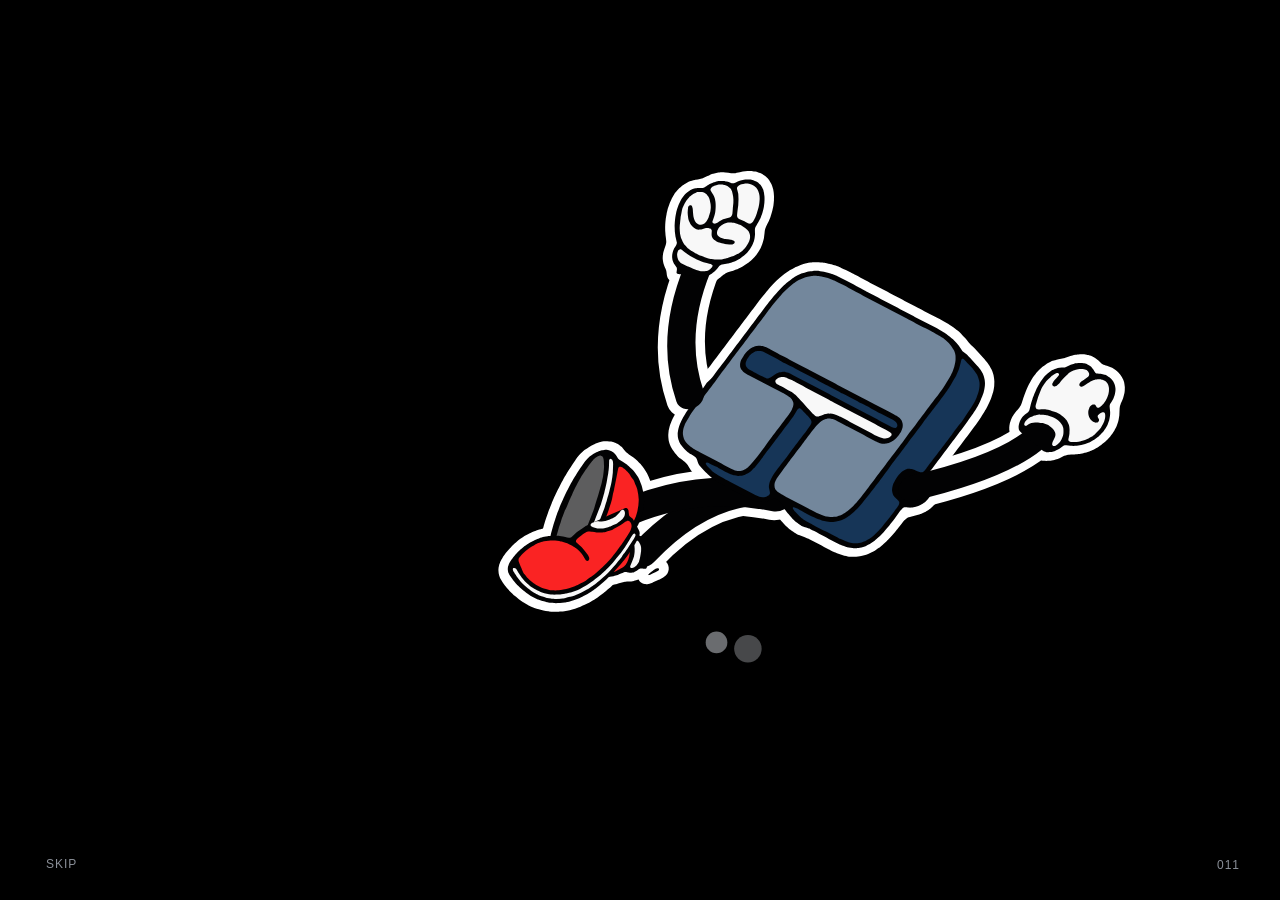
<file: collecteak-intro-dj.html>
<!doctype html>
<html lang="en"><head><meta charset="utf-8"><meta name="viewport" content="width=device-width,initial-scale=1">
<title>COLLECTEAK · DJ mascot intro</title>
<style>
:root{--mut:#8a8f98;--p:40px}
*{box-sizing:border-box}
html,body{margin:0;height:100%;background:#04070f;color:#fff;font-family:system-ui,-apple-system,"Segoe UI",Roboto,sans-serif}
/* opening: maskot berlari masuk, ngerem ngepot, mengeluarkan CDJ lalu scratch. Semua digambar SVG (badan/sarung tangan/sepatu dari logo, tangan+kaki selang karet) */
#intro{position:fixed;inset:0;z-index:100;display:grid;place-items:center;overflow:hidden;cursor:pointer}
.ip{position:absolute;left:0;right:0;height:50.3%;background:#000}.ip.top{top:0}.ip.bot{bottom:0}
#istage{position:absolute;inset:0;width:100%;height:100%;z-index:2;overflow:visible;pointer-events:none;opacity:0} /* tampil setelah script siap, supaya tidak ada kilatan adegan mentah saat halaman masih loading */
.ic,.iskip{position:absolute;z-index:3;bottom:28px;font:500 12px "Plus Jakarta Sans",sans-serif;letter-spacing:.08em;color:var(--mut)}
.ic{right:var(--p);font-variant-numeric:tabular-nums}
.iskip{left:var(--p);background:none;border:0;cursor:pointer;text-transform:uppercase}

/* halaman placeholder di balik tirai + tombol replay (hanya untuk file demo ini) */
.demo{position:fixed;inset:0;display:grid;place-items:center;text-align:center;gap:14px;align-content:center}
.demo h1{margin:0;font-size:clamp(28px,6vw,64px);letter-spacing:.02em}
.demo p{margin:0;color:var(--mut);font-size:14px}
.replay{margin-top:10px;padding:12px 22px;border-radius:999px;border:1px solid rgba(255,255,255,.35);background:rgba(255,255,255,.06);color:#fff;font:600 14px inherit;cursor:pointer;transition:background .2s}
.replay:hover{background:rgba(255,255,255,.16)}
</style></head>
<body>
<div class="demo"><h1>COLLECTEAK</h1><p>Intro selesai. Tekan <b>R</b> atau klik Replay untuk mengulang.</p><button class="replay" type="button" onclick="location.reload()">Replay ↻</button></div>
<div id="intro"><i class="ip top"></i><i class="ip bot"></i>
  <div role="img" aria-label="COLLECTEAK" style="display:contents"><svg id="istage" xmlns="http://www.w3.org/2000/svg" viewBox="-210 -100 1120 940" preserveAspectRatio="xMidYMid meet" aria-hidden="true"><path data-p="spd" d="M720 250h170" stroke="#fff" stroke-width="5" stroke-linecap="round" opacity="0"/><path data-p="spd" d="M770 330h230" stroke="#fff" stroke-width="5" stroke-linecap="round" opacity="0"/><path data-p="spd" d="M740 420h190" stroke="#fff" stroke-width="5" stroke-linecap="round" opacity="0"/><path data-p="spd" d="M700 510h150" stroke="#fff" stroke-width="5" stroke-linecap="round" opacity="0"/><g id="po"><g data-p="cb"><path data-p="legL" fill="none" stroke="#fff" stroke-width="74" stroke-linecap="round" stroke-linejoin="round" d="M0 0"/><path data-p="legR" fill="none" stroke="#fff" stroke-width="74" stroke-linecap="round" stroke-linejoin="round" d="M0 0"/><g data-p="shoeL"><g transform="translate(-302 -506)"><path d="M255.1 652.0C253.1 652.0 251.1 652.1 249.1 652.0C248.1 652.0 247.1 651.9 246.1 651.8C245.2 651.7 244.2 651.6 243.2 651.4C241.4 651.1 239.6 650.7 237.8 650.2C237.7 650.2 237.5 650.2 237.4 650.1C235.6 649.5 233.9 648.9 232.2 648.2C231.1 647.8 230.1 647.3 229.1 646.7C228.0 646.2 227.0 645.7 226.0 645.1C224.4 644.2 222.8 643.3 221.2 642.3C219.8 641.5 218.3 640.6 216.9 639.7C215.8 639.0 214.6 638.3 213.5 637.6C211.4 636.3 209.3 634.9 207.2 633.6C206.8 633.3 206.4 633.0 206.0 632.7C203.5 631.0 201.0 629.3 198.6 627.6C198.3 627.4 198.0 627.2 197.8 627.0C195.6 625.4 193.5 623.8 191.3 622.2C189.9 621.1 188.4 620.0 187.0 618.9C186.0 618.2 185.1 617.5 184.2 616.7C182.8 615.6 181.4 614.4 180.0 613.3C179.1 612.5 178.2 611.8 177.3 611.0C175.1 609.1 173.0 607.3 170.9 605.4C170.8 605.3 170.6 605.2 170.5 605.1C168.3 603.0 166.1 601.0 163.9 598.9C163.5 598.6 163.2 598.3 162.8 597.9C161.0 596.1 159.3 594.4 157.5 592.6C155.9 591.0 154.2 589.3 152.6 587.6C152.1 587.2 151.7 586.7 151.2 586.2C149.2 584.0 147.2 581.7 145.1 579.5C144.8 579.2 144.5 578.8 144.1 578.4C142.5 576.5 140.9 574.6 139.2 572.7C138.7 572.1 138.2 571.4 137.7 570.8C136.3 569.1 134.9 567.4 133.6 565.7C132.2 564.0 130.9 562.3 129.6 560.6C129.1 560.0 128.5 559.3 128.1 558.6C126.7 556.7 125.3 554.9 123.9 553.0C123.5 552.4 123.1 551.9 122.8 551.3C121.1 548.9 119.4 546.4 117.7 543.9C117.6 543.8 117.5 543.6 117.4 543.5C115.9 541.1 114.3 538.7 112.8 536.3C111.2 533.8 109.7 531.2 108.2 528.6C107.9 528.0 107.5 527.5 107.2 526.9C106.4 525.4 105.6 523.9 104.9 522.4C104.6 521.8 104.3 521.2 104.1 520.6C103.7 519.7 103.3 518.8 103.0 517.8C102.5 516.4 102.1 515.0 101.6 513.6C101.5 513.1 101.4 512.6 101.3 512.1C101.0 511.1 100.8 510.2 100.7 509.2C100.4 507.2 100.2 505.2 100.1 503.2C100.0 500.6 100.1 497.9 100.1 495.2C100.1 494.9 100.1 494.6 100.2 494.2C100.3 492.8 100.4 491.3 100.7 489.8C100.9 488.3 101.3 486.9 101.7 485.4C101.7 485.3 101.7 485.1 101.8 485.0C102.4 483.4 103.0 481.9 103.7 480.4C104.1 479.3 104.7 478.3 105.3 477.3C105.7 476.7 106.0 476.2 106.4 475.7C107.5 474.2 108.7 472.8 109.9 471.4C110.2 471.1 110.6 470.7 110.9 470.4C111.9 469.5 112.9 468.6 114.0 467.8C115.3 466.8 116.7 466.0 118.1 465.1C118.2 465.0 118.4 464.9 118.5 464.8C120.4 464.0 122.1 463.1 124.0 462.4C124.8 462.1 125.6 461.9 126.4 461.6C127.2 461.4 128.0 461.2 128.8 461.0C130.9 460.6 133.0 460.3 135.2 459.9C136.6 459.6 138.1 459.3 139.5 458.9C140.9 458.5 142.3 457.9 143.7 457.4C146.5 456.2 149.2 455.0 152.0 453.8C153.2 453.3 154.4 452.9 155.7 452.4C157.3 451.9 158.9 451.4 160.5 450.9C160.8 450.8 161.1 450.7 161.4 450.7C163.2 450.2 165.0 449.8 166.8 449.4C167.6 449.2 168.4 449.0 169.2 448.9C171.5 448.5 173.8 448.2 176.2 447.9C176.8 447.8 177.5 447.7 178.1 447.7C180.5 447.5 182.8 447.4 185.1 447.3C185.8 447.3 186.5 447.3 187.1 447.3C189.3 447.4 191.4 447.5 193.6 447.6C194.4 447.7 195.3 447.8 196.1 447.9C198.7 448.2 201.4 448.5 204.0 448.9C204.4 448.9 204.7 449.0 205.0 449.1C207.5 449.5 209.9 450.0 212.4 450.6C212.8 450.7 213.3 450.8 213.8 450.9C215.9 451.5 218.0 452.1 220.0 452.8C220.8 453.0 221.6 453.3 222.4 453.6C224.6 454.4 226.7 455.3 228.9 456.2C229.5 456.4 230.1 456.7 230.7 457.0C232.7 457.9 234.6 458.9 236.6 459.8C237.3 460.2 238.0 460.6 238.8 461.0C240.3 462.0 241.9 462.9 243.5 463.9C244.4 464.5 245.4 465.2 246.4 465.8C247.6 466.7 248.8 467.6 250.0 468.5C251.2 469.4 252.4 470.3 253.5 471.3C254.3 471.9 255.0 472.6 255.8 473.3C257.2 474.6 258.7 476.0 260.1 477.4C261.2 478.4 262.2 479.5 263.3 480.5C264.1 481.1 265.1 481.7 266.0 482.2C266.2 482.4 266.5 482.4 266.8 482.5C267.2 482.6 267.6 482.7 268.0 482.7C268.7 482.7 269.4 482.7 270.0 482.5C270.8 482.3 271.4 481.9 272.1 481.6C272.8 481.2 273.4 480.7 274.1 480.3C275.2 479.7 276.3 478.9 277.5 478.4C278.7 477.9 279.9 477.6 281.2 477.3C281.5 477.2 281.8 477.1 282.1 477.1C283.1 477.1 284.1 477.0 285.0 477.1C286.5 477.3 287.9 477.6 289.3 477.9C289.8 478.0 290.3 478.2 290.8 478.4C291.8 478.8 292.9 479.2 294.0 479.7C295.6 480.5 297.3 481.3 298.9 482.1C301.7 483.4 304.4 484.6 307.1 485.9C308.5 486.5 309.8 487.1 311.2 487.8C312.5 488.4 313.9 489.1 315.2 489.7C317.9 491.1 320.6 492.4 323.3 493.8C325.2 494.7 327.2 495.7 329.1 496.7C329.8 497.1 330.6 497.5 331.3 497.9C332.5 498.7 333.8 499.5 335.0 500.3C335.8 500.9 336.5 501.6 337.3 502.2C337.6 502.6 337.9 502.9 338.3 503.3C338.5 503.5 338.7 503.8 338.9 504.1C339.4 504.9 340.0 505.7 340.4 506.5C340.8 507.2 341.0 508.0 341.3 508.8C341.5 509.5 341.6 510.3 341.7 511.1C341.8 512.1 341.8 513.0 341.7 514.0C341.5 515.3 341.2 516.5 340.8 517.8C340.6 518.4 340.3 519.0 340.1 519.6C339.2 521.7 338.3 523.8 337.5 525.9C337.3 526.6 337.2 527.2 337.0 527.8C336.4 530.6 335.9 533.3 335.3 536.1C335.3 536.2 335.2 536.4 335.2 536.6C334.7 537.8 334.3 539.0 333.7 540.2C333.0 541.7 332.1 543.1 331.3 544.6C330.8 545.4 330.3 546.3 329.8 547.2C329.4 548.0 328.9 548.9 328.6 549.8C328.2 550.8 327.9 551.7 327.7 552.7C326.9 555.5 326.2 558.4 325.4 561.3C325.4 561.5 325.4 561.7 325.3 561.8C324.4 564.3 323.4 566.8 322.5 569.3C322.5 569.5 322.4 569.6 322.3 569.8C321.0 572.5 319.8 575.2 318.5 577.9C317.1 580.6 315.7 583.2 314.2 585.8C314.0 586.3 313.8 586.7 313.5 587.2C312.3 589.3 311.0 591.5 309.7 593.7C308.7 595.5 307.5 597.4 306.4 599.2C306.0 599.9 305.5 600.7 305.1 601.4C303.5 603.9 302.0 606.5 300.4 609.0C299.6 610.3 298.7 611.5 297.9 612.8C297.1 614.0 296.2 615.3 295.4 616.5C293.7 619.0 292.0 621.5 290.4 624.0C288.7 626.5 287.0 629.0 285.3 631.4C284.6 632.4 284.0 633.3 283.3 634.3C282.2 635.8 281.2 637.3 280.0 638.7C279.1 639.9 278.2 641.1 277.2 642.2C276.5 643.0 275.8 643.6 275.1 644.3C274.8 644.7 274.4 645.0 274.0 645.3C273.6 645.6 273.2 645.9 272.8 646.2C271.1 647.2 269.4 648.2 267.7 649.1C267.2 649.3 266.7 649.5 266.3 649.7C264.7 650.2 263.1 650.7 261.5 651.1C260.2 651.4 258.9 651.6 257.6 651.8C256.8 651.9 255.9 652.0 255.1 652.0Z" fill="#fff"/></g></g><g data-p="shoeR"><g transform="translate(-437 -497)"><path d="M548.8 488.4C547.5 488.5 546.2 488.4 545.0 488.2C543.9 488.0 542.8 487.6 541.8 487.2C541.3 487.0 540.9 486.8 540.5 486.5C539.9 486.2 539.4 485.9 538.9 485.4C537.9 484.6 537.0 483.7 536.2 482.7C535.5 481.9 535.1 481.1 534.6 480.2C534.3 479.8 534.1 479.4 533.9 478.9C533.2 477.4 532.5 475.9 532.0 474.3C531.7 473.6 531.4 472.8 531.2 472.0C530.9 471.0 530.6 470.0 530.4 469.1C530.0 467.3 529.7 465.5 529.4 463.7C529.4 463.5 529.3 463.3 529.3 463.2C529.2 461.7 529.1 460.2 529.0 458.7C529.0 457.4 529.2 456.1 529.3 454.8C529.3 454.6 529.3 454.4 529.3 454.3C529.6 453.3 529.7 452.3 530.0 451.4C530.4 450.4 530.9 449.4 531.5 448.4C531.9 447.7 532.4 447.1 532.9 446.5C533.1 446.2 533.4 446.0 533.6 445.8C534.5 445.1 535.3 444.3 536.3 443.7C537.3 443.2 538.3 442.8 539.4 442.3C539.7 442.2 540.0 442.1 540.3 442.1C541.1 441.9 541.9 441.7 542.7 441.6C544.0 441.5 545.3 441.4 546.7 441.4C547.5 441.5 548.3 441.6 549.1 441.7C549.4 441.8 549.7 441.8 550.1 441.9C551.1 442.3 552.2 442.6 553.3 443.0C554.1 443.4 554.9 444.0 555.7 444.5C556.1 444.8 556.5 445.1 556.9 445.5C557.2 445.8 557.6 446.1 557.9 446.5C558.6 447.4 559.2 448.3 559.8 449.3C560.2 450.1 560.5 451.0 560.9 452.0C561.0 452.3 561.1 452.6 561.2 452.9C561.3 453.7 561.5 454.5 561.6 455.3C561.8 457.3 561.9 459.3 562.0 461.3C562.0 461.4 562.0 461.6 562.0 461.8C562.0 464.8 562.0 467.8 561.9 470.8C561.9 471.1 561.9 471.4 561.9 471.8C561.7 473.2 561.7 474.7 561.4 476.2C561.2 477.3 560.9 478.4 560.5 479.5C560.0 480.7 559.4 481.8 558.6 482.9C557.8 483.9 556.8 484.7 555.9 485.6C555.7 485.8 555.4 486.0 555.1 486.1C554.3 486.6 553.5 487.2 552.6 487.5C551.4 487.9 550.1 488.2 548.8 488.4ZM448.6 671.7C447.3 671.7 446.0 671.8 444.6 671.7C443.3 671.6 442.0 671.4 440.7 671.3C440.4 671.3 440.0 671.2 439.7 671.1C438.7 670.9 437.8 670.7 436.8 670.4C435.5 670.1 434.3 669.6 433.0 669.2C432.4 668.9 431.8 668.6 431.2 668.3C430.6 668.1 430.0 667.8 429.5 667.4C428.3 666.7 427.2 666.0 426.1 665.3C425.3 664.7 424.6 664.0 423.8 663.4C423.6 663.2 423.3 663.0 423.1 662.7C422.1 661.8 421.2 660.9 420.3 659.9C419.4 658.9 418.6 657.9 417.7 656.8C417.5 656.6 417.3 656.3 417.1 656.0C416.0 654.4 414.8 652.8 413.7 651.1C413.4 650.5 413.0 650.0 412.7 649.4C412.0 648.3 411.3 647.1 410.7 645.9C409.9 644.5 409.1 643.0 408.4 641.5C408.2 641.1 407.9 640.6 407.7 640.2C407.0 638.5 406.2 636.8 405.5 635.1C405.3 634.5 405.0 633.9 404.8 633.2C404.4 632.0 403.9 630.7 403.5 629.5C403.0 627.9 402.6 626.3 402.1 624.7C402.1 624.5 402.1 624.3 402.0 624.2C401.7 622.4 401.3 620.6 400.9 618.8C400.8 617.8 400.6 616.8 400.5 615.8C400.3 614.2 400.2 612.5 400.1 610.9C400.0 609.5 400.0 608.2 400.0 606.9C400.0 604.9 400.1 602.9 400.1 600.9C400.2 599.9 400.2 598.9 400.3 597.9C400.5 596.4 400.6 594.9 400.8 593.4C401.1 591.9 401.3 590.5 401.6 589.0C401.8 588.0 402.0 587.0 402.3 586.1C402.8 584.1 403.4 582.2 404.0 580.3C404.1 580.2 404.1 580.0 404.2 579.9C405.1 577.7 405.9 575.5 406.8 573.4C407.0 572.9 407.2 572.5 407.5 572.0C408.4 570.3 409.3 568.5 410.3 566.7C410.7 565.9 411.3 565.0 411.8 564.2C413.3 561.8 414.8 559.4 416.3 557.0C416.4 556.9 416.4 556.8 416.5 556.6C416.7 556.0 417.0 555.4 417.2 554.8C417.4 554.1 417.6 553.3 417.6 552.5C417.7 551.3 417.5 550.0 417.4 548.7C417.4 548.6 417.4 548.4 417.4 548.2C416.7 545.3 416.1 542.4 415.5 539.5C415.3 538.3 415.0 537.2 414.8 536.1C414.5 534.2 414.4 532.4 414.2 530.6C414.1 530.1 414.1 529.6 414.1 529.1C414.0 526.6 414.0 524.1 414.0 521.6C414.0 518.6 414.0 515.6 414.0 512.6C414.0 509.6 414.0 506.6 414.0 503.6C414.0 500.6 414.0 497.6 414.0 494.6C414.0 491.6 414.0 488.6 414.0 485.6C414.0 482.6 414.0 479.6 414.0 476.6C414.0 475.8 414.0 474.9 414.0 474.1C414.0 471.9 414.1 469.8 414.2 467.6C414.2 467.0 414.2 466.3 414.3 465.6C414.7 464.0 415.0 462.5 415.5 460.9C415.7 460.3 416.0 459.7 416.3 459.1C416.3 459.0 416.4 458.8 416.5 458.7C417.0 458.0 417.4 457.3 417.9 456.7C418.4 456.1 419.0 455.5 419.6 455.0C420.2 454.4 420.8 454.0 421.5 453.5C421.8 453.3 422.0 453.2 422.3 453.0C422.8 452.8 423.2 452.5 423.6 452.3C424.5 452.0 425.4 451.6 426.4 451.3C427.8 451.0 429.3 450.8 430.7 450.6C430.9 450.5 431.1 450.5 431.2 450.5C434.1 450.5 436.9 450.5 439.7 450.5C440.3 450.4 441.0 450.4 441.7 450.3C444.0 450.0 446.2 449.6 448.5 449.3C449.5 449.1 450.5 449.0 451.5 448.9C453.3 448.6 455.1 448.5 457.0 448.3C457.1 448.3 457.3 448.3 457.5 448.3C460.5 448.1 463.5 447.9 466.4 447.7C467.9 447.6 469.4 447.4 470.9 447.4C472.4 447.4 473.9 447.4 475.4 447.5C475.9 447.5 476.4 447.5 476.9 447.6C478.0 447.8 479.2 448.0 480.3 448.3C481.2 448.5 482.1 448.9 483.1 449.2C483.4 449.4 483.7 449.5 484.0 449.6C484.6 449.9 485.2 450.2 485.7 450.5C486.7 451.1 487.7 451.7 488.7 452.4C489.6 453.1 490.5 453.8 491.4 454.6C492.2 455.4 493.1 456.2 493.9 457.0C495.1 458.3 496.4 459.7 497.6 461.0C499.2 462.7 500.7 464.5 502.3 466.3C502.7 466.8 503.1 467.3 503.6 467.8C505.4 470.1 507.3 472.5 509.1 474.9C509.4 475.2 509.7 475.6 510.0 476.1C511.5 478.1 513.0 480.1 514.4 482.2C515.4 483.7 516.4 485.2 517.4 486.8C518.0 487.7 518.7 488.7 519.3 489.7C520.7 492.2 522.1 494.6 523.5 497.1C523.6 497.2 523.7 497.4 523.8 497.5C525.2 500.2 526.6 502.8 528.0 505.4C529.0 507.2 529.9 509.0 530.8 510.8C531.2 511.7 531.7 512.6 532.1 513.5C533.4 516.2 534.7 518.9 535.9 521.6C537.1 524.4 538.2 527.2 539.3 530.0C539.6 530.6 539.8 531.2 540.0 531.8C540.8 534.0 541.5 536.3 542.3 538.5C542.7 539.7 543.1 541.0 543.4 542.3C543.9 543.9 544.3 545.5 544.7 547.1C545.2 548.7 545.5 550.4 545.9 552.0C546.2 553.3 546.4 554.6 546.6 555.9C546.9 557.6 547.2 559.2 547.4 560.9C547.6 562.2 547.7 563.5 547.8 564.8C547.9 566.2 548.0 567.5 548.1 568.8C548.1 570.5 548.2 572.1 548.2 573.8C548.2 575.8 548.2 577.8 548.2 579.8C548.1 580.8 548.1 581.8 548.0 582.8C547.9 584.8 547.7 586.8 547.5 588.8C547.4 589.8 547.2 590.8 547.1 591.7C546.8 593.4 546.5 595.0 546.1 596.6C545.8 597.9 545.4 599.2 545.1 600.5C544.7 601.8 544.3 603.1 543.9 604.3C543.3 605.9 542.7 607.4 542.1 609.0C541.7 610.1 541.2 611.1 540.7 612.2C539.9 613.9 539.1 615.5 538.3 617.1C537.9 617.9 537.5 618.6 537.1 619.3C535.9 621.2 534.8 623.0 533.6 624.8C533.3 625.2 533.0 625.6 532.7 626.0C531.2 628.0 529.8 630.0 528.1 631.9C526.2 634.2 524.0 636.3 521.9 638.4C521.8 638.6 521.7 638.7 521.6 638.8C519.5 640.7 517.5 642.7 515.3 644.5C513.1 646.3 510.8 647.9 508.5 649.6C508.4 649.7 508.3 649.8 508.1 649.9C505.9 651.4 503.6 652.8 501.4 654.2C501.1 654.4 500.8 654.5 500.5 654.7C498.0 656.0 495.5 657.4 493.0 658.7C492.8 658.8 492.7 658.8 492.5 658.9C490.0 660.1 487.4 661.2 484.8 662.4C484.6 662.4 484.5 662.5 484.3 662.6C481.5 663.6 478.7 664.6 475.9 665.7C475.7 665.7 475.6 665.8 475.4 665.8C472.7 666.7 470.0 667.5 467.3 668.3C466.9 668.4 466.6 668.5 466.3 668.5C463.7 669.1 461.1 669.7 458.5 670.3C457.8 670.5 457.2 670.6 456.5 670.7C454.2 671.0 451.9 671.3 449.6 671.6C449.3 671.7 448.9 671.7 448.6 671.7Z" fill="#fff"/></g></g><g><path d="M488.4 440.0C485.9 440.1 483.4 440.0 480.9 440.0C480.4 440.0 479.9 440.0 479.4 440.0C477.2 439.9 475.1 439.8 472.9 439.6C472.1 439.6 471.2 439.5 470.4 439.4C467.4 439.2 464.4 438.9 461.4 438.6C458.5 438.3 455.5 438.0 452.5 437.7C449.5 437.4 446.5 437.1 443.5 436.8C440.5 436.6 437.6 436.3 434.6 436.0C434.1 436.0 433.6 436.0 433.1 435.9C431.3 435.9 429.4 435.8 427.6 435.8C426.9 435.8 426.3 435.8 425.6 435.8C422.6 435.9 419.7 436.0 416.7 436.1C416.5 436.1 416.3 436.1 416.2 436.1C414.7 436.0 413.2 435.9 411.7 435.7C410.4 435.6 409.1 435.4 407.8 435.2C407.4 435.1 407.1 435.1 406.8 435.0C404.2 434.5 401.6 433.9 399.0 433.3C398.7 433.2 398.3 433.2 398.0 433.1C395.5 432.2 392.9 431.5 390.4 430.6C387.6 429.5 384.9 428.3 382.1 427.1C380.6 426.4 379.1 425.7 377.6 425.0C376.4 424.4 375.2 423.9 374.0 423.3C371.3 421.9 368.7 420.5 366.1 419.2C365.5 418.9 364.9 418.6 364.3 418.4C363.6 418.1 362.9 417.8 362.2 417.5C361.5 417.3 360.8 417.2 360.0 417.1C359.5 417.0 358.9 417.1 358.3 417.1C358.2 417.1 358.0 417.1 357.9 417.1C357.1 417.3 356.2 417.5 355.4 417.8C353.8 418.5 352.3 419.4 350.7 420.2C349.1 421.0 347.6 421.9 345.9 422.7C344.9 423.2 343.8 423.7 342.7 424.1C341.3 424.6 339.9 425.1 338.5 425.5C337.1 425.9 335.6 426.3 334.2 426.7C333.4 426.9 332.5 427.1 331.7 427.2C329.6 427.4 327.4 427.7 325.3 427.8C322.3 427.9 319.3 427.7 316.3 427.7C316.2 427.7 316.0 427.7 315.8 427.6C313.0 427.4 310.2 427.2 307.4 427.0C304.4 426.7 301.4 426.5 298.4 426.2C296.2 426.1 294.1 425.9 291.9 425.7C291.1 425.6 290.3 425.5 289.4 425.5C286.4 425.2 283.5 424.9 280.5 424.6C277.5 424.3 274.5 423.9 271.5 423.6C268.5 423.3 265.6 423.1 262.6 422.8C262.1 422.7 261.6 422.7 261.1 422.6C258.6 422.3 256.1 421.9 253.7 421.6C253.5 421.5 253.4 421.5 253.2 421.5C250.5 420.8 247.7 420.1 245.0 419.4C244.8 419.3 244.7 419.3 244.5 419.2C241.9 418.3 239.2 417.4 236.5 416.4C233.7 415.4 230.9 414.3 228.1 413.3C227.9 413.2 227.8 413.2 227.6 413.1C225.0 412.0 222.4 411.0 219.7 409.9C217.9 409.1 216.1 408.3 214.3 407.4C213.4 406.9 212.6 406.4 211.7 406.0C211.3 405.7 210.8 405.5 210.4 405.2C208.3 403.9 206.3 402.5 204.2 401.2C203.2 400.6 202.2 400.1 201.2 399.7C200.2 399.2 199.1 398.9 198.0 398.6C197.4 398.4 196.8 398.2 196.1 398.1C193.2 397.3 190.4 396.6 187.5 395.9C187.2 395.8 186.9 395.7 186.5 395.6C184.8 395.0 183.1 394.3 181.4 393.7C180.6 393.4 179.9 393.0 179.1 392.7C178.0 392.2 177.0 391.8 175.9 391.2C174.3 390.4 172.7 389.6 171.1 388.7C170.5 388.4 169.9 388.1 169.3 387.7C167.6 386.5 165.8 385.2 164.0 384.0C163.9 383.9 163.8 383.8 163.7 383.7C162.2 382.4 160.7 381.1 159.3 379.7C158.5 379.0 157.9 378.2 157.2 377.5C156.5 376.6 155.7 375.7 155.1 374.7C154.0 373.3 153.1 371.7 152.1 370.2C152.0 370.0 151.9 369.9 151.8 369.7C150.9 367.8 149.9 365.9 149.0 363.9C148.7 363.3 148.5 362.7 148.3 362.1C147.8 360.7 147.3 359.2 146.9 357.8C146.5 356.4 146.2 354.9 145.8 353.5C145.7 352.6 145.5 351.8 145.4 351.0C145.0 348.9 144.7 346.7 144.5 344.6C144.3 342.3 144.2 339.9 144.1 337.6C144.1 336.9 144.0 336.3 144.0 335.6C144.0 332.6 144.0 329.6 144.1 326.6C144.1 323.6 144.2 320.6 144.3 317.6C144.3 316.6 144.3 315.6 144.4 314.6C144.5 312.6 144.6 310.6 144.8 308.6C145.0 305.7 145.2 302.7 145.5 299.7C145.5 299.2 145.5 298.7 145.6 298.2C145.8 295.7 146.1 293.2 146.4 290.7C146.7 287.8 147.1 284.8 147.4 281.8C147.7 278.8 147.9 275.8 148.3 272.9C148.5 271.2 148.8 269.6 149.1 268.0C149.4 266.7 149.8 265.4 150.1 264.2C150.6 262.1 151.1 260.0 151.6 257.9C151.8 257.1 151.9 256.3 152.0 255.4C152.3 254.1 152.4 252.8 152.6 251.5C152.9 249.9 153.0 248.2 153.3 246.5C153.6 243.6 154.0 240.6 154.4 237.6C154.7 234.6 155.1 231.7 155.4 228.7C155.8 225.7 156.2 222.7 156.5 219.7C156.9 216.8 157.2 213.8 157.6 210.8C158.0 207.8 158.3 204.9 158.7 201.9C159.0 198.9 159.4 195.9 159.8 192.9C160.1 190.0 160.5 187.0 160.8 184.0C161.2 181.0 161.6 178.1 161.9 175.1C162.3 172.1 162.7 169.1 163.0 166.1C163.4 163.2 163.7 160.2 164.1 157.2C164.5 154.2 164.8 151.3 165.2 148.3C165.6 145.3 165.9 142.3 166.3 139.3C166.6 136.4 167.0 133.4 167.4 130.4C167.7 127.9 168.1 125.5 168.4 123.0C168.5 122.5 168.6 122.0 168.6 121.5C169.1 118.5 169.6 115.6 170.1 112.6C170.3 111.6 170.5 110.6 170.7 109.7C171.1 107.7 171.5 105.7 171.9 103.8C172.3 101.9 172.8 99.9 173.3 98.0C173.6 97.0 173.8 96.0 174.1 95.1C174.9 92.5 175.8 90.0 176.6 87.5C176.7 87.2 176.8 86.8 176.9 86.5C178.1 83.8 179.1 80.9 180.4 78.2C181.6 75.5 183.2 72.9 184.6 70.3C184.7 70.2 184.7 70.0 184.8 69.9C186.4 67.6 188.0 65.2 189.7 62.9C189.8 62.8 189.9 62.6 190.0 62.5C191.9 60.4 193.6 58.2 195.6 56.2C197.7 54.3 199.9 52.6 202.1 50.7C202.2 50.6 202.3 50.5 202.5 50.4C204.0 49.4 205.5 48.4 207.1 47.4C208.0 46.8 209.1 46.3 210.1 45.7C210.8 45.3 211.6 44.9 212.3 44.6C214.1 43.8 216.0 43.1 217.8 42.3C218.0 42.2 218.1 42.2 218.3 42.1C220.2 41.5 222.1 40.9 224.0 40.3C225.0 40.1 226.0 39.8 226.9 39.6C228.1 39.4 229.2 39.1 230.4 38.9C232.2 38.6 234.0 38.4 235.8 38.1C236.4 38.0 237.1 37.9 237.8 37.9C240.1 37.7 242.4 37.5 244.7 37.3C245.1 37.3 245.4 37.3 245.7 37.2C248.2 37.2 250.7 37.2 253.2 37.1C253.4 37.1 253.6 37.2 253.7 37.2C256.7 37.3 259.7 37.4 262.7 37.6C265.7 37.8 268.7 38.0 271.7 38.2C273.2 38.4 274.7 38.5 276.2 38.6C277.7 38.8 279.2 38.9 280.6 39.1C283.6 39.4 286.6 39.7 289.6 40.0C292.6 40.3 295.6 40.6 298.5 40.9C301.0 41.2 303.5 41.4 306.0 41.6C306.5 41.7 307.0 41.7 307.5 41.8C310.5 42.1 313.5 42.3 316.5 42.6C319.5 42.9 322.4 43.2 325.4 43.4C328.4 43.7 331.4 44.0 334.4 44.3C337.4 44.6 340.4 44.8 343.4 45.1C346.3 45.4 349.3 45.7 352.3 46.0C355.3 46.2 358.3 46.5 361.3 46.8C364.3 47.1 367.2 47.4 370.2 47.6C373.2 47.9 376.2 48.2 379.2 48.5C382.2 48.8 385.2 49.0 388.2 49.3C390.5 49.5 392.8 49.7 395.1 50.0C395.8 50.0 396.5 50.1 397.1 50.1C400.1 50.4 403.1 50.7 406.1 51.0C409.1 51.2 412.1 51.5 415.0 51.8C418.0 52.0 421.0 52.2 424.0 52.5C427.0 52.7 430.0 53.0 433.0 53.2C433.8 53.3 434.6 53.4 435.5 53.4C437.6 53.7 439.8 53.9 441.9 54.1C444.7 54.5 447.5 54.9 450.4 55.3C450.5 55.3 450.7 55.3 450.8 55.4C453.8 55.9 456.8 56.4 459.7 57.0C461.0 57.2 462.3 57.6 463.6 57.9C465.2 58.3 466.8 58.7 468.4 59.2C468.9 59.3 469.4 59.5 469.8 59.6C471.9 60.3 473.9 61.0 476.0 61.7C476.3 61.8 476.6 61.9 476.9 62.0C479.2 63.0 481.6 63.9 483.9 64.9C484.3 65.1 484.8 65.3 485.2 65.5C487.9 66.8 490.6 68.1 493.3 69.4C494.4 69.8 495.4 70.3 496.5 70.8C498.2 71.5 499.9 72.1 501.6 72.8C504.4 73.8 507.2 74.9 510.0 75.9C510.3 76.0 510.6 76.2 510.9 76.3C513.4 77.3 515.9 78.3 518.3 79.4C521.1 80.6 523.9 81.7 526.6 82.9C528.8 83.8 530.9 84.8 533.0 85.8C533.6 86.0 534.2 86.3 534.8 86.6C537.0 87.8 539.2 89.0 541.4 90.2C541.8 90.4 542.3 90.7 542.7 90.9C544.5 92.2 546.2 93.4 548.0 94.6C548.7 95.1 549.3 95.7 549.9 96.2C551.4 97.5 552.9 98.9 554.3 100.3C555.0 101.0 555.7 101.7 556.3 102.5C557.4 103.8 558.4 105.1 559.4 106.4C560.2 107.4 560.9 108.6 561.7 109.7C561.9 110.1 562.2 110.5 562.4 110.9C563.4 112.7 564.3 114.4 565.3 116.2C565.5 116.7 565.7 117.1 565.9 117.6C566.4 118.8 566.9 120.0 567.4 121.3C568.0 122.8 568.5 124.4 569.0 126.0C569.1 126.3 569.2 126.6 569.2 127.0C569.8 129.1 570.3 131.2 570.7 133.3C570.9 133.8 570.9 134.2 571.0 134.7C571.3 136.5 571.6 138.4 571.9 140.2C572.0 141.3 572.2 142.5 572.3 143.6C572.4 145.0 572.5 146.3 572.6 147.6C572.7 149.3 572.8 150.9 572.9 152.6C572.9 153.4 572.9 154.3 572.9 155.1C572.9 157.3 573.0 159.4 572.9 161.6C572.9 163.4 572.8 165.3 572.7 167.1C572.7 168.3 572.6 169.4 572.5 170.6C572.3 173.6 572.1 176.6 571.8 179.6C571.7 180.7 571.6 181.9 571.5 183.0C571.3 184.9 571.1 186.7 570.9 188.5C570.6 191.5 570.2 194.5 569.9 197.5C569.5 200.4 569.1 203.4 568.8 206.4C568.4 209.4 568.0 212.3 567.7 215.3C567.3 218.3 566.9 221.3 566.6 224.2C566.2 227.2 565.9 230.2 565.5 233.2C565.1 236.2 564.8 239.1 564.4 242.1C564.1 245.1 563.7 248.1 563.3 251.1C563.0 254.0 562.6 257.0 562.3 260.0C562.1 261.8 561.9 263.6 561.8 265.4C561.8 266.5 561.7 267.6 561.9 268.7C562.0 269.8 562.2 270.8 562.6 271.8C562.9 272.7 563.4 273.4 563.9 274.2C564.3 274.8 564.8 275.3 565.3 275.9C565.4 276.0 565.6 276.1 565.7 276.2C567.5 277.7 569.4 279.2 571.3 280.8C571.5 281.0 571.8 281.2 572.0 281.4C572.7 282.1 573.4 282.8 574.1 283.5C575.0 284.7 575.8 285.9 576.6 287.1C576.9 287.5 577.1 287.9 577.3 288.4C577.8 289.3 578.2 290.1 578.5 291.1C579.2 292.9 579.7 294.8 580.3 296.7C580.3 296.9 580.3 297.1 580.4 297.2C580.7 299.4 581.0 301.5 581.3 303.6C581.4 304.3 581.4 304.9 581.4 305.6C581.4 306.9 581.4 308.2 581.3 309.5C581.1 311.2 580.9 312.8 580.6 314.5C580.6 315.0 580.5 315.4 580.3 315.9C579.9 317.5 579.5 319.1 579.0 320.7C578.8 321.5 578.5 322.3 578.2 323.1C577.9 323.8 577.6 324.6 577.2 325.3C576.6 326.7 575.9 328.0 575.2 329.3C574.8 329.9 574.5 330.4 574.1 330.9C573.6 331.6 573.1 332.3 572.6 333.0C571.6 334.2 570.5 335.5 569.4 336.7C569.1 337.1 568.7 337.5 568.4 337.8C567.5 338.6 566.7 339.4 565.8 340.2C564.5 341.4 563.0 342.5 561.6 343.7C559.4 345.4 557.2 347.0 555.1 348.7C555.0 348.8 554.9 348.9 554.8 349.0C554.3 349.6 553.7 350.2 553.3 350.8C552.9 351.5 552.5 352.1 552.2 352.8C551.8 353.7 551.5 354.6 551.2 355.5C551.1 355.8 551.1 356.1 551.0 356.4C550.9 357.1 550.7 357.7 550.6 358.3C550.3 360.6 550.0 362.9 549.7 365.2C549.3 367.7 549.0 370.2 548.7 372.7C548.6 373.2 548.5 373.6 548.4 374.1C548.0 376.8 547.5 379.4 547.0 382.0C547.0 382.3 546.9 382.7 546.8 383.0C546.2 385.9 545.5 388.8 544.8 391.8C544.5 392.9 544.2 394.0 543.8 395.1C543.3 396.9 542.7 398.6 542.1 400.3C542.0 400.8 541.8 401.3 541.6 401.7C540.8 403.7 539.9 405.7 539.1 407.7C538.9 408.0 538.8 408.3 538.6 408.6C537.8 410.2 536.9 411.9 536.0 413.4C535.5 414.4 534.8 415.4 534.2 416.4C533.7 417.1 533.2 417.8 532.7 418.4C531.4 420.1 530.1 421.8 528.6 423.4C527.2 424.9 525.8 426.2 524.3 427.5C523.6 428.2 522.8 428.8 522.0 429.4C521.0 430.1 520.1 430.8 519.1 431.4C517.6 432.4 516.0 433.2 514.4 434.1C514.2 434.2 514.1 434.3 513.9 434.3C512.1 435.1 510.3 435.9 508.4 436.7C507.7 437.0 506.9 437.2 506.1 437.4C504.8 437.8 503.5 438.1 502.2 438.4C500.6 438.8 499.0 439.0 497.3 439.3C496.8 439.4 496.3 439.5 495.8 439.5C493.3 439.7 490.9 439.9 488.4 440.0Z" fill="#fff"/></g></g><g data-p="dk" style="display:none"><path d="M-110.0 520.0 L810.0 520.0 L852.0 660.0 L-152.0 660.0Z" fill="#fff" stroke="#fff" stroke-width="28" stroke-linejoin="round"/><path d="M-152 660 L852 660 L846 708 L-146 708Z" fill="#fff" stroke="#fff" stroke-width="28" stroke-linejoin="round"/></g><g data-p="cf"><path data-p="armL" fill="none" stroke="#fff" stroke-width="70" stroke-linecap="round" stroke-linejoin="round" d="M0 0"/><path data-p="armR" fill="none" stroke="#fff" stroke-width="70" stroke-linecap="round" stroke-linejoin="round" d="M0 0"/><g data-p="gloveL"><g data-p="gsL"><g transform="translate(-88 -214)"><path d="M100.8 239.7C98.5 239.9 96.2 239.9 93.9 240.0C93.2 240.0 92.5 240.0 91.9 240.0C88.9 240.0 85.9 240.0 82.9 240.0C79.9 240.0 76.9 240.0 73.9 240.0C72.2 240.0 70.5 240.0 68.9 240.0C67.5 240.0 66.2 240.0 64.9 240.0C64.0 240.0 63.2 240.0 62.4 239.9C61.1 239.8 59.7 239.7 58.4 239.6C57.6 239.5 56.8 239.3 56.0 239.1C55.5 239.0 55.1 238.9 54.6 238.7C53.6 238.3 52.5 237.9 51.5 237.3C50.6 236.7 49.7 236.0 48.8 235.3C48.7 235.2 48.6 235.0 48.5 234.9C47.9 234.2 47.2 233.5 46.7 232.6C46.2 231.8 45.8 231.0 45.3 230.1C44.9 229.2 44.6 228.2 44.2 227.3C43.6 225.8 43.0 224.3 42.2 222.9C41.6 221.7 40.8 220.7 40.1 219.6C38.9 217.9 37.7 216.4 36.6 214.7C36.0 213.9 35.5 213.0 35.0 212.2C34.8 211.8 34.5 211.3 34.3 210.9C33.6 209.4 32.9 207.9 32.3 206.3C32.0 205.5 31.8 204.7 31.5 204.0C31.3 203.2 31.1 202.4 30.9 201.5C30.6 200.4 30.4 199.3 30.3 198.1C30.1 197.1 30.0 196.1 30.0 195.2C29.9 194.8 29.9 194.5 29.9 194.2C29.9 191.5 30.0 188.9 30.1 186.2C30.1 185.0 30.3 183.9 30.2 182.7C30.2 181.4 30.1 180.2 29.9 178.9C29.8 178.4 29.7 177.9 29.5 177.4C29.4 176.8 29.2 176.2 28.9 175.6C28.1 173.4 27.2 171.3 26.3 169.1C25.8 167.9 25.3 166.6 24.9 165.4C24.3 163.8 23.8 162.2 23.2 160.7C22.9 159.6 22.5 158.4 22.2 157.3C21.7 155.6 21.2 153.8 20.8 152.0C20.5 150.9 20.2 149.7 20.0 148.6C19.6 146.8 19.3 145.0 19.0 143.2C18.8 142.1 18.6 140.9 18.5 139.7C18.2 137.9 18.0 136.1 17.9 134.3C17.7 133.1 17.6 132.0 17.6 130.8C17.5 129.0 17.4 127.1 17.3 125.3C17.3 124.8 17.3 124.3 17.3 123.8C17.4 121.5 17.6 119.2 17.7 116.8C17.7 116.7 17.7 116.5 17.8 116.3C18.1 114.0 18.4 111.7 18.7 109.4C18.8 108.8 19.0 108.1 19.1 107.5C19.6 105.5 20.1 103.6 20.6 101.7C20.9 100.7 21.3 99.8 21.6 98.8C22.2 97.5 22.8 96.1 23.5 94.8C24.1 93.6 24.8 92.4 25.4 91.3C25.5 91.1 25.6 91.0 25.7 90.9C26.2 90.0 26.8 89.2 27.4 88.4C28.2 87.4 29.1 86.3 29.9 85.3C30.4 84.8 30.8 84.4 31.3 83.9C31.6 83.5 32.0 83.2 32.4 82.9C33.8 81.7 35.2 80.5 36.6 79.4C37.1 79.0 37.7 78.7 38.3 78.4C39.1 77.8 40.0 77.3 40.9 76.9C42.2 76.3 43.6 75.7 45.0 75.2C45.5 75.0 45.9 74.8 46.4 74.7C48.3 74.1 50.2 73.5 52.1 72.8C53.0 72.5 53.9 72.0 54.8 71.6C54.9 71.6 55.1 71.5 55.2 71.4C57.5 69.8 59.8 68.2 62.1 66.6C62.9 66.0 63.7 65.4 64.6 64.9C66.1 63.9 67.7 63.1 69.3 62.2C69.5 62.1 69.6 62.0 69.8 62.0C71.6 61.2 73.4 60.4 75.3 59.7C76.3 59.4 77.2 59.1 78.2 58.9C79.5 58.6 80.8 58.3 82.1 58.1C83.7 57.9 85.4 57.7 87.0 57.6C87.2 57.5 87.4 57.5 87.5 57.5C90.4 57.5 93.2 57.6 96.0 57.6C96.3 57.6 96.7 57.6 97.0 57.6C98.3 57.5 99.6 57.4 100.8 57.1C101.8 57.0 102.7 56.6 103.6 56.3C104.0 56.2 104.3 56.1 104.6 55.9C107.3 54.8 110.1 53.6 112.9 52.6C115.1 51.9 117.4 51.5 119.7 51.0C120.3 50.8 121.0 50.8 121.6 50.7C122.3 50.6 123.0 50.5 123.6 50.5C124.9 50.4 126.3 50.3 127.6 50.3C128.6 50.3 129.6 50.3 130.6 50.4C130.9 50.4 131.2 50.4 131.6 50.5C132.9 50.6 134.2 50.8 135.5 51.0C136.8 51.2 138.1 51.6 139.4 51.9C140.0 52.1 140.7 52.2 141.3 52.5C143.1 53.2 145.0 54.0 146.8 54.8C147.1 54.9 147.4 55.1 147.7 55.3C149.1 56.2 150.5 57.0 151.8 58.0C152.9 58.7 153.9 59.6 154.9 60.5C155.6 61.0 156.2 61.6 156.7 62.2C158.2 63.8 159.7 65.3 161.0 67.1C162.3 68.8 163.4 70.6 164.6 72.5C165.0 73.2 165.4 73.9 165.8 74.6C166.4 76.0 167.1 77.3 167.7 78.7C168.3 80.1 168.8 81.5 169.3 82.9C169.6 83.7 169.9 84.4 170.1 85.2C170.7 87.2 171.2 89.1 171.7 91.0C171.8 91.2 171.8 91.3 171.9 91.5C172.2 93.3 172.6 95.1 172.9 96.9C173.1 98.0 173.3 99.2 173.5 100.3C173.6 101.2 173.7 102.0 173.8 102.8C173.9 104.7 174.0 106.5 174.1 108.3C174.1 108.6 174.2 109.0 174.2 109.3C174.2 111.5 174.2 113.6 174.2 115.8C174.2 116.6 174.2 117.5 174.1 118.3C174.1 119.5 174.0 120.6 173.9 121.8C173.7 123.4 173.5 125.1 173.3 126.7C173.3 126.9 173.2 127.1 173.2 127.2C172.7 129.8 172.3 132.5 171.8 135.1C171.8 135.4 171.7 135.7 171.7 136.1C171.6 136.7 171.6 137.4 171.6 138.0C171.6 139.2 171.6 140.3 171.7 141.4C171.9 142.6 172.1 143.7 172.3 144.9C172.6 146.8 173.0 148.8 173.3 150.8C173.5 151.8 173.6 152.7 173.7 153.7C173.8 154.6 173.8 155.4 173.8 156.2C173.9 158.4 173.9 160.6 173.8 162.7C173.8 162.9 173.8 163.0 173.8 163.2C173.6 165.4 173.4 167.5 173.1 169.6C173.0 170.3 172.8 171.0 172.7 171.6C172.5 172.4 172.3 173.2 172.1 174.0C171.7 175.5 171.2 176.9 170.8 178.3C170.5 178.9 170.3 179.5 170.0 180.2C169.7 180.9 169.4 181.7 169.0 182.5C168.4 183.8 167.7 185.1 167.0 186.5C166.7 187.0 166.4 187.6 166.0 188.2C164.9 189.8 163.8 191.5 162.6 193.1C162.0 193.9 161.4 194.7 160.7 195.4C159.2 197.0 157.7 198.5 156.2 200.1C155.6 200.7 155.0 201.2 154.4 201.8C153.6 202.4 152.9 203.1 152.1 203.7C150.7 204.8 149.2 205.9 147.7 207.0C147.6 207.1 147.4 207.1 147.3 207.2C145.8 208.1 144.4 208.9 143.0 209.7C141.8 210.4 140.6 210.9 139.4 211.5C137.9 212.3 136.4 212.9 135.0 213.8C134.0 214.3 133.1 215.0 132.1 215.7C132.0 215.8 131.9 215.9 131.8 216.0C131.0 216.8 130.1 217.6 129.4 218.4C128.3 219.8 127.2 221.4 126.1 222.8C125.7 223.3 125.4 223.9 124.9 224.4C124.0 225.5 123.0 226.7 122.0 227.8C121.5 228.4 120.9 229.0 120.3 229.6C119.7 230.2 119.1 230.7 118.5 231.3C117.3 232.2 116.1 233.2 114.9 234.0C114.4 234.4 113.8 234.8 113.3 235.2C112.7 235.5 112.2 235.9 111.6 236.2C110.4 236.8 109.2 237.4 108.0 237.9C107.1 238.3 106.2 238.6 105.2 238.9C105.1 238.9 104.9 239.0 104.7 239.0C103.4 239.2 102.2 239.6 100.8 239.7Z" fill="#fff"/></g></g><g data-p="gcL" opacity="0"><rect x="-47" y="20" width="22" height="46" rx="11" transform="rotate(-26 -36 43)" fill="#fff" stroke="#fff" stroke-width="28" stroke-linejoin="round"/><rect x="-30" y="22" width="20" height="64" rx="10" fill="#fff" stroke="#fff" stroke-width="28" stroke-linejoin="round"/><rect x="-10" y="22" width="20" height="78" rx="10" fill="#fff" stroke="#fff" stroke-width="28" stroke-linejoin="round"/><rect x="10" y="22" width="20" height="66" rx="10" fill="#fff" stroke="#fff" stroke-width="28" stroke-linejoin="round"/><rect x="-32" y="10" width="64" height="54" rx="22" fill="#fff" stroke="#fff" stroke-width="28" stroke-linejoin="round"/><rect x="-27" y="-8" width="54" height="26" rx="9" fill="#fff" stroke="#fff" stroke-width="28" stroke-linejoin="round"/></g></g><g data-p="gloveR"><g data-p="gsR"><g transform="translate(-615 -386)"><path d="M603.9 540.7C601.9 540.8 599.9 540.9 597.9 540.9C596.9 540.9 595.9 540.8 594.9 540.7C593.9 540.6 592.9 540.5 591.9 540.3C590.0 540.0 588.0 539.6 586.1 539.0C584.3 538.5 582.6 537.9 581.0 537.2C579.9 536.7 578.9 536.1 577.8 535.6C577.2 535.3 576.7 535.0 576.1 534.6C574.5 533.5 572.9 532.3 571.3 531.1C571.0 530.9 570.7 530.7 570.5 530.5C569.3 529.3 568.1 528.2 566.9 527.0C566.0 526.1 565.2 525.0 564.3 524.0C563.9 523.5 563.5 522.9 563.1 522.4C561.9 520.4 560.5 518.5 559.4 516.5C558.0 513.8 556.9 511.0 555.7 508.3C555.6 508.2 555.5 508.0 555.4 507.9C554.9 506.9 554.4 505.8 553.8 504.9C553.0 503.8 552.1 502.8 551.3 501.8C551.1 501.6 550.8 501.4 550.6 501.1C548.5 499.0 546.4 496.9 544.3 494.7C544.1 494.5 543.8 494.3 543.6 494.0C542.4 492.5 541.1 490.9 539.9 489.3C539.4 488.8 539.1 488.3 538.7 487.7C537.7 486.2 536.7 484.6 535.8 483.0C535.2 482.0 534.7 481.0 534.2 479.9C533.7 478.7 533.1 477.5 532.7 476.3C532.1 474.9 531.7 473.4 531.2 472.0C531.1 471.9 531.1 471.7 531.1 471.5C530.7 470.3 530.4 469.0 530.1 467.7C529.8 466.4 529.6 465.1 529.4 463.8C529.3 463.4 529.3 463.1 529.3 462.8C529.2 461.6 529.0 460.4 529.0 459.3C528.9 457.5 528.8 455.6 528.9 453.8C528.9 452.1 529.0 450.5 529.1 448.8C529.2 447.5 529.4 446.2 529.6 444.8C529.6 444.5 529.6 444.2 529.7 443.8C530.0 442.4 530.3 440.9 530.6 439.5C530.9 438.3 531.2 437.2 531.6 436.1C531.8 435.5 532.0 434.8 532.2 434.2C532.9 432.3 533.7 430.5 534.5 428.7C534.6 428.4 534.8 428.1 534.9 427.8C535.7 426.3 536.4 424.8 537.3 423.4C537.9 422.2 538.7 421.1 539.4 420.0C539.7 419.6 540.0 419.2 540.3 418.8C541.3 417.4 542.3 416.1 543.3 414.8C543.8 414.2 544.4 413.6 545.0 412.9C545.5 412.3 546.1 411.7 546.7 411.1C547.8 410.1 548.9 409.1 550.0 408.1C550.5 407.6 551.0 407.2 551.5 406.8C553.0 405.5 554.6 404.3 556.1 403.0C556.8 402.3 557.5 401.7 558.1 400.9C559.0 399.7 559.8 398.5 560.4 397.2C561.1 395.9 561.5 394.4 562.1 393.1C562.9 391.3 563.7 389.4 564.5 387.6C565.0 386.7 565.5 385.9 566.0 385.0C566.4 384.5 566.7 383.9 567.1 383.4C567.9 382.3 568.8 381.3 569.6 380.3C570.3 379.5 571.0 378.8 571.7 378.1C571.9 377.9 572.2 377.7 572.4 377.4C573.4 376.6 574.4 375.6 575.4 374.8C576.4 374.0 577.5 373.2 578.6 372.5C579.6 371.9 580.6 371.4 581.7 370.9C582.6 370.6 583.5 370.3 584.5 370.0C585.3 369.8 586.1 369.7 586.9 369.5C587.1 369.5 587.2 369.4 587.4 369.4C588.7 369.3 590.0 369.2 591.4 369.1C592.8 369.0 594.3 369.0 595.8 369.0C598.8 369.0 601.8 369.0 604.8 369.0C607.9 369.0 610.9 369.0 613.9 369.0C616.9 369.0 619.9 369.0 622.9 369.0C625.9 369.0 628.9 369.0 631.9 369.0C633.5 369.0 635.2 369.0 636.9 369.0C638.2 369.1 639.5 369.1 640.9 369.2C641.3 369.2 641.8 369.2 642.3 369.3C643.6 369.5 645.0 369.6 646.2 369.9C647.4 370.2 648.5 370.5 649.5 371.0C650.6 371.4 651.6 371.9 652.6 372.5C653.6 373.1 654.5 373.8 655.4 374.5C656.0 374.9 656.5 375.3 656.9 375.8C657.4 376.2 657.9 376.7 658.4 377.1C659.3 378.1 660.2 379.1 661.1 380.1C661.7 380.9 662.3 381.7 662.9 382.5C663.1 382.8 663.2 383.0 663.4 383.3C664.1 384.4 664.8 385.6 665.4 386.7C666.0 387.9 666.6 389.1 667.1 390.4C667.5 391.6 668.0 392.9 668.3 394.1C668.6 395.3 668.9 396.4 669.1 397.5C669.2 398.0 669.3 398.5 669.4 399.0C669.7 402.0 669.9 404.9 670.2 407.9C670.2 408.1 670.2 408.2 670.2 408.4C670.5 409.7 670.7 410.9 671.1 412.2C671.6 413.4 672.2 414.6 672.8 415.7C672.8 415.9 672.9 416.0 673.0 416.2C674.5 418.8 676.0 421.4 677.5 424.0C678.2 425.3 678.9 426.6 679.6 428.0C680.3 429.3 680.9 430.6 681.6 432.0C682.2 433.2 682.7 434.4 683.3 435.6C684.0 437.1 684.6 438.7 685.3 440.2C685.9 441.7 686.5 443.3 687.1 444.9C687.5 446.1 688.0 447.4 688.3 448.7C688.8 450.2 689.3 451.8 689.7 453.5C690.0 454.8 690.3 456.1 690.6 457.4C690.8 458.7 691.1 460.0 691.2 461.3C691.5 462.9 691.6 464.6 691.8 466.3C691.8 467.1 691.9 467.9 691.9 468.8C691.8 470.9 691.7 473.1 691.6 475.2C691.6 475.6 691.6 475.9 691.5 476.2C691.1 478.5 690.7 480.8 690.3 483.1C690.2 483.4 690.1 483.7 690.0 484.1C689.5 485.6 689.0 487.2 688.4 488.8C687.9 490.0 687.3 491.2 686.7 492.3C686.4 492.8 686.2 493.2 685.9 493.6C685.1 494.9 684.3 496.1 683.4 497.3C682.8 498.1 682.1 498.9 681.5 499.6C679.9 501.6 678.3 503.5 676.8 505.4C676.5 505.8 676.2 506.2 676.0 506.6C674.4 509.2 673.0 511.8 671.4 514.4C670.9 515.2 670.4 516.1 669.8 516.9C668.9 518.1 668.0 519.2 667.0 520.4C666.7 520.8 666.4 521.2 666.0 521.5C665.3 522.2 664.7 523.0 663.9 523.7C662.8 524.7 661.7 525.6 660.6 526.6C660.2 526.9 659.8 527.2 659.4 527.5C658.7 528.0 658.0 528.5 657.3 529.0C656.2 529.7 655.1 530.4 653.9 531.0C653.2 531.4 652.4 531.7 651.7 532.1C651.4 532.2 651.1 532.4 650.8 532.5C649.7 532.9 648.6 533.4 647.5 533.7C646.4 534.1 645.3 534.3 644.1 534.6C643.8 534.7 643.5 534.7 643.2 534.8C642.4 534.9 641.5 535.1 640.7 535.2C639.4 535.3 638.1 535.4 636.7 535.5C635.9 535.5 635.1 535.5 634.3 535.5C631.9 535.4 629.6 535.2 627.3 535.2C626.7 535.1 626.0 535.2 625.3 535.2C624.9 535.2 624.4 535.2 623.9 535.3C622.8 535.6 621.7 535.8 620.6 536.1C619.3 536.5 618.1 537.0 616.9 537.5C614.8 538.2 612.8 538.9 610.7 539.5C609.9 539.8 609.1 539.9 608.3 540.1C606.8 540.3 605.3 540.6 603.9 540.7Z" fill="#fff"/></g></g><g data-p="gcR" opacity="0"><rect x="-47" y="20" width="22" height="46" rx="11" transform="rotate(-26 -36 43)" fill="#fff" stroke="#fff" stroke-width="28" stroke-linejoin="round"/><rect x="-30" y="22" width="20" height="64" rx="10" fill="#fff" stroke="#fff" stroke-width="28" stroke-linejoin="round"/><rect x="-10" y="22" width="20" height="78" rx="10" fill="#fff" stroke="#fff" stroke-width="28" stroke-linejoin="round"/><rect x="10" y="22" width="20" height="66" rx="10" fill="#fff" stroke="#fff" stroke-width="28" stroke-linejoin="round"/><rect x="-32" y="10" width="64" height="54" rx="22" fill="#fff" stroke="#fff" stroke-width="28" stroke-linejoin="round"/><rect x="-27" y="-8" width="54" height="26" rx="9" fill="#fff" stroke="#fff" stroke-width="28" stroke-linejoin="round"/></g></g></g></g><g id="pc"><g data-p="cb"><path data-p="legL" fill="none" stroke="#020203" stroke-width="46" stroke-linecap="round" stroke-linejoin="round" d="M0 0"/><path data-p="legR" fill="none" stroke="#020203" stroke-width="46" stroke-linecap="round" stroke-linejoin="round" d="M0 0"/><g data-p="shoeL"><g transform="translate(-302 -506)"><path d="M255.6 638.0C254.1 638.2 252.6 638.2 251.1 638.2C249.6 638.2 248.1 638.1 246.7 637.9C245.2 637.7 243.7 637.4 242.3 637.0C240.9 636.6 239.5 636.1 238.1 635.6C236.7 635.0 235.4 634.3 234.1 633.6C232.8 632.9 231.5 632.1 230.2 631.4C229.0 630.7 227.9 630.0 226.8 629.3C225.3 628.5 223.9 627.6 222.5 626.7C220.7 625.5 218.8 624.4 217.0 623.2C216.3 622.8 215.6 622.3 214.9 621.9C213.1 620.6 211.4 619.4 209.6 618.2C208.9 617.7 208.2 617.3 207.5 616.8C205.1 615.0 202.7 613.2 200.3 611.4C198.0 609.7 195.8 608.0 193.6 606.2C193.4 606.1 193.3 606.0 193.2 605.9C190.9 604.0 188.5 602.1 186.2 600.2C185.8 599.9 185.5 599.6 185.1 599.2C183.2 597.6 181.4 595.9 179.5 594.2C179.0 593.8 178.5 593.4 178.0 592.9C176.3 591.3 174.6 589.8 172.9 588.2C172.6 587.9 172.4 587.7 172.1 587.5C170.3 585.6 168.4 583.7 166.5 581.8C165.5 580.9 164.6 580.0 163.7 579.0C162.5 577.8 161.4 576.6 160.3 575.3C158.2 573.1 156.2 570.9 154.2 568.7C153.7 568.0 153.1 567.4 152.6 566.8C151.2 565.1 149.8 563.5 148.4 561.8C146.5 559.5 144.7 557.1 142.8 554.8C142.3 554.1 141.8 553.5 141.3 552.8C140.0 551.1 138.6 549.3 137.4 547.6C135.6 545.2 133.9 542.7 132.2 540.2C131.7 539.6 131.2 538.9 130.8 538.2C129.6 536.4 128.4 534.6 127.2 532.8C126.6 531.8 125.9 530.8 125.3 529.8C124.4 528.3 123.4 526.7 122.5 525.1C121.5 523.5 120.6 522.0 119.7 520.4C119.1 519.4 118.6 518.4 118.0 517.3C117.9 517.0 117.7 516.8 117.6 516.4C117.1 515.2 116.5 514.0 116.1 512.8C115.6 511.5 115.3 510.2 114.9 509.0C114.9 508.8 114.8 508.7 114.8 508.5C114.6 507.2 114.3 505.9 114.2 504.6C114.0 503.1 114.0 501.6 114.0 500.1C114.0 499.1 114.0 498.1 114.0 497.1C114.1 495.6 114.2 494.1 114.3 492.6C114.4 492.1 114.5 491.7 114.6 491.2C114.8 490.4 115.0 489.6 115.3 488.8C115.7 487.7 116.1 486.7 116.7 485.6C117.1 484.8 117.7 483.9 118.2 483.1C118.4 482.8 118.6 482.6 118.8 482.3C119.6 481.5 120.3 480.6 121.2 479.8C122.3 478.9 123.6 478.0 124.9 477.3C126.1 476.5 127.5 475.9 128.9 475.4C130.3 475.0 131.8 474.7 133.2 474.4C133.4 474.3 133.5 474.3 133.7 474.3C135.9 474.1 138.0 474.1 140.1 473.9C140.8 473.8 141.4 473.7 142.1 473.6C142.4 473.5 142.7 473.5 143.0 473.3C145.4 472.2 147.8 471.0 150.2 469.9C152.4 468.9 154.7 467.9 157.0 466.9C157.5 466.7 157.9 466.5 158.4 466.4C159.8 465.9 161.2 465.4 162.6 465.0C164.1 464.5 165.5 464.1 166.9 463.7C167.6 463.6 168.2 463.4 168.9 463.3C171.1 462.8 173.4 462.3 175.7 462.0C178.5 461.7 181.3 461.5 184.1 461.3C184.3 461.2 184.5 461.2 184.6 461.2C186.6 461.3 188.6 461.3 190.6 461.4C191.6 461.5 192.6 461.6 193.6 461.7C195.8 461.9 197.9 462.1 200.1 462.4C200.9 462.5 201.7 462.7 202.5 462.8C205.3 463.4 208.0 464.0 210.7 464.7C210.9 464.7 211.1 464.7 211.2 464.8C214.1 465.7 216.9 466.5 219.7 467.6C222.5 468.6 225.2 469.9 227.9 471.1C228.4 471.3 228.8 471.6 229.3 471.8C231.4 473.0 233.6 474.3 235.7 475.6C236.3 475.9 236.9 476.3 237.4 476.7C239.3 478.0 241.2 479.4 243.1 480.8C243.5 481.1 243.8 481.4 244.2 481.7C246.1 483.4 247.9 485.1 249.7 486.8C250.2 487.3 250.7 487.7 251.1 488.2C252.7 490.0 254.2 491.7 255.7 493.5C255.9 493.8 256.1 494.0 256.3 494.3C257.4 495.8 258.5 497.2 259.5 498.7C260.0 499.4 260.5 500.1 260.9 500.8C261.7 502.0 262.5 503.3 263.3 504.5C263.5 504.8 263.8 505.2 264.1 505.4C264.3 505.7 264.6 505.8 264.9 505.9C265.0 506.0 265.2 506.0 265.4 505.9C265.5 505.9 265.6 505.9 265.6 505.8C265.8 505.7 266.0 505.6 266.1 505.5C267.1 504.3 267.9 503.0 268.9 501.9C269.6 501.2 270.3 500.5 271.1 499.9C271.7 499.4 272.5 499.0 273.2 498.6C274.8 497.8 276.4 497.1 278.0 496.3C278.3 496.1 278.6 495.9 278.8 495.7C280.2 494.5 281.4 493.0 282.9 492.0C283.4 491.6 284.2 491.6 284.8 491.5C285.0 491.5 285.1 491.5 285.2 491.6C286.1 491.8 287.0 492.1 287.8 492.4C289.6 493.2 291.3 494.2 293.1 495.0C294.8 495.9 296.6 496.8 298.3 497.6C299.2 498.0 300.1 498.4 301.0 498.8C302.6 499.5 304.3 500.2 305.9 501.0C306.9 501.4 307.9 502.0 309.0 502.5C311.6 503.8 314.2 505.1 316.9 506.4C319.0 507.5 321.2 508.6 323.4 509.7C323.8 509.9 324.2 510.2 324.6 510.4C324.9 510.6 325.2 510.7 325.4 510.9C325.7 511.2 326.0 511.4 326.3 511.7C326.5 512.0 326.7 512.3 326.7 512.7C326.8 513.1 326.7 513.6 326.5 514.0C326.1 514.8 325.5 515.5 324.9 516.2C324.2 517.1 323.4 517.9 322.8 518.9C322.4 519.5 322.1 520.2 321.9 520.9C321.8 521.5 321.8 522.1 321.8 522.7C321.9 523.0 321.9 523.3 322.0 523.6C322.1 525.2 322.4 526.8 322.5 528.5C322.5 529.1 322.4 529.8 322.3 530.4C322.2 531.1 322.0 531.7 321.8 532.3C321.8 532.5 321.7 532.6 321.6 532.8C321.0 533.9 320.6 535.2 319.8 536.2C318.9 537.4 317.8 538.3 316.7 539.4C316.4 539.7 316.0 540.0 315.7 540.4C315.3 541.0 314.8 541.6 314.5 542.2C314.3 542.8 314.2 543.4 314.1 544.0C314.0 545.0 314.0 546.0 313.9 546.9C313.7 548.9 313.4 550.9 313.1 552.9C312.9 553.8 312.7 554.8 312.4 555.8C312.1 556.9 311.8 558.0 311.4 559.1C310.8 560.8 310.1 562.5 309.4 564.2C308.9 565.4 308.3 566.6 307.7 567.8C307.0 569.3 306.3 570.8 305.5 572.3C304.3 574.6 303.0 576.9 301.8 579.3C301.6 579.6 301.4 579.8 301.3 580.1C299.8 582.7 298.3 585.3 296.8 587.9C296.2 588.9 295.6 589.9 295.0 590.9C294.0 592.5 293.1 594.0 292.1 595.6C290.5 598.1 288.9 600.7 287.4 603.2C287.1 603.6 286.8 604.1 286.5 604.5C285.2 606.5 283.7 608.6 282.4 610.7C280.7 613.2 279.0 615.6 277.3 618.1C275.8 620.3 274.3 622.5 272.8 624.7C272.6 625.0 272.4 625.3 272.2 625.5C270.8 627.6 269.3 629.6 267.9 631.6C267.6 632.0 267.3 632.4 266.9 632.8C266.5 633.2 266.1 633.7 265.5 634.2C264.8 634.8 264.0 635.4 263.1 635.8C262.0 636.4 260.7 636.9 259.5 637.3C258.2 637.6 256.9 637.9 255.6 638.0Z" fill="#020203"/><path d="M254.7 630.7C254.0 630.8 253.2 630.9 252.4 630.9C251.6 630.9 250.8 630.7 250.0 630.5C248.8 630.2 247.6 629.8 246.4 629.3C244.6 628.6 242.8 627.9 241.0 627.1C240.1 626.7 239.2 626.3 238.3 625.8C236.0 624.6 233.6 623.4 231.3 622.2C231.0 622.1 230.7 621.9 230.5 621.7C228.0 620.2 225.5 618.6 223.0 617.1C221.5 616.1 219.9 615.1 218.5 614.1C217.5 613.5 216.6 612.8 215.7 612.1C213.4 610.3 211.1 608.4 208.8 606.6C207.7 605.8 206.7 605.0 205.7 604.2C204.4 603.1 203.1 602.1 201.9 601.1C199.6 599.2 197.3 597.3 195.0 595.4C194.8 595.2 194.5 595.0 194.3 594.8C192.3 593.0 190.4 591.2 188.5 589.4C186.8 587.9 185.1 586.5 183.4 585.0C182.9 584.6 182.4 584.1 182.0 583.6C179.8 581.5 177.7 579.4 175.6 577.3C175.4 577.0 175.1 576.8 174.9 576.6C173.2 574.6 171.5 572.5 169.8 570.6C167.7 568.4 165.6 566.3 163.5 564.1C163.4 564.0 163.3 563.9 163.2 563.8C161.8 562.1 160.4 560.5 159.0 558.9C158.6 558.4 158.1 557.9 157.7 557.4C155.7 555.2 153.7 553.2 151.8 551.0C149.9 548.7 148.1 546.4 146.3 544.1C145.0 542.4 143.7 540.7 142.4 539.1C141.9 538.4 141.4 537.8 140.9 537.1C139.9 535.8 138.9 534.5 138.0 533.2C137.2 532.1 136.5 531.0 135.8 529.9C135.4 529.4 135.1 528.8 134.7 528.3C133.5 526.3 132.3 524.4 131.2 522.4C129.8 520.2 128.5 517.9 127.2 515.6C127.0 515.4 126.9 515.1 126.7 514.8C125.6 512.6 124.5 510.4 123.4 508.2C123.2 507.7 123.0 507.3 122.8 506.8C122.5 506.1 122.2 505.3 121.9 504.6C121.6 503.5 121.3 502.4 121.1 501.3C121.0 500.3 121.0 499.3 120.9 498.4C120.9 498.2 120.9 498.0 121.0 497.9C121.1 497.1 121.1 496.3 121.4 495.6C121.6 494.9 122.0 494.2 122.5 493.7C123.0 493.2 123.7 492.9 124.4 492.6C124.7 492.4 125.0 492.4 125.3 492.3C125.7 492.3 126.2 492.2 126.7 492.2C127.4 492.2 128.2 492.3 129.0 492.5C130.1 492.7 131.2 493.1 132.2 493.4C132.7 493.6 133.2 493.7 133.6 493.9C136.3 495.0 139.0 496.1 141.7 497.2C142.0 497.4 142.3 497.5 142.6 497.7C144.9 498.9 147.2 500.2 149.4 501.5C151.3 502.6 153.1 503.7 154.9 504.8C155.6 505.2 156.2 505.7 156.9 506.2C158.7 507.6 160.6 508.9 162.4 510.2C163.0 510.6 163.5 511.0 164.0 511.4C165.4 512.5 166.8 513.6 168.2 514.8C169.1 515.5 170.0 516.3 170.8 517.0C173.1 518.9 175.4 520.8 177.7 522.7C179.9 524.6 182.2 526.6 184.4 528.5C186.6 530.4 188.9 532.4 191.1 534.3C192.4 535.4 193.7 536.3 194.9 537.4C195.9 538.3 196.9 539.2 197.8 540.1C200.0 542.3 202.1 544.4 204.2 546.5C206.3 548.6 208.5 550.8 210.6 552.9C212.0 554.3 213.4 555.7 214.8 557.1C215.5 557.8 216.2 558.6 216.8 559.3C218.8 561.5 220.7 563.8 222.7 566.0C224.6 568.3 226.5 570.5 228.4 572.8C228.6 573.1 228.8 573.3 229.0 573.6C230.6 575.6 232.2 577.7 233.8 579.8C235.6 582.1 237.4 584.4 239.2 586.8C239.4 586.9 239.4 587.0 239.5 587.1C240.8 588.9 242.1 590.6 243.3 592.3C243.7 592.8 244.1 593.4 244.4 593.9C245.5 595.5 246.6 597.1 247.7 598.8C248.2 599.6 248.7 600.4 249.2 601.3C250.6 603.7 252.0 606.1 253.3 608.5C253.4 608.7 253.5 608.8 253.6 609.0C254.0 609.8 254.4 610.7 254.8 611.6C255.5 613.3 256.1 614.9 256.7 616.6C256.7 616.8 256.8 616.9 256.8 617.1C257.3 618.6 257.7 620.2 258.1 621.7C258.3 622.8 258.5 623.9 258.7 625.0C258.7 625.1 258.7 625.3 258.7 625.5C258.6 626.0 258.6 626.7 258.5 627.2C258.3 627.8 258.0 628.3 257.7 628.8C257.3 629.3 256.9 629.7 256.4 630.0C255.9 630.3 255.3 630.5 254.7 630.7Z" fill="#5d5d5e" fill-rule="evenodd"/><path d="M258.7 598.8C258.2 598.9 257.7 598.8 257.3 598.6C256.7 598.2 256.1 597.8 255.7 597.2C254.8 596.1 254.1 594.8 253.3 593.7C251.7 591.4 250.2 589.0 248.6 586.8C248.5 586.6 248.4 586.5 248.3 586.4C246.6 584.0 244.8 581.6 243.0 579.3C241.8 577.7 240.7 576.1 239.5 574.6C238.9 573.8 238.2 573.1 237.6 572.3C235.7 570.0 233.8 567.8 231.9 565.5C230.8 564.2 229.8 562.9 228.8 561.7C227.9 560.7 226.9 559.8 226.1 558.8C224.5 556.9 222.9 555.0 221.3 553.1C220.9 552.7 220.6 552.4 220.3 552.0C218.2 549.9 216.0 547.8 213.9 545.6C211.8 543.5 209.7 541.4 207.6 539.3C205.4 537.1 203.3 535.0 201.2 532.9C199.4 531.1 197.7 529.4 195.9 527.6C195.5 527.3 195.1 527.0 194.8 526.6C192.5 524.7 190.3 522.8 188.0 520.8C185.7 518.9 183.5 517.0 181.2 515.2C181.1 515.0 180.9 514.9 180.8 514.8C178.6 513.2 176.4 511.5 174.2 509.8C171.8 508.0 169.5 506.3 167.1 504.6C164.6 502.9 162.2 501.3 159.7 499.7C158.1 498.6 156.5 497.5 154.8 496.4C154.0 495.9 153.2 495.4 152.3 494.9C151.1 494.1 149.8 493.3 148.5 492.6C147.3 491.9 146.0 491.2 144.6 490.5C142.0 489.2 139.4 488.0 136.8 486.7C136.5 486.6 136.2 486.5 136.0 486.3C135.6 485.8 135.2 485.4 134.9 484.9C134.8 484.7 134.9 484.5 134.9 484.3C135.0 483.9 135.1 483.6 135.4 483.4C135.7 483.0 136.2 482.8 136.7 482.5C136.9 482.4 137.2 482.4 137.5 482.3C137.8 482.3 138.1 482.2 138.4 482.2C139.2 482.2 140.0 482.3 140.7 482.4C141.5 482.6 142.3 482.8 143.0 483.1C143.9 483.4 144.8 483.9 145.7 484.2C146.0 484.4 146.3 484.5 146.6 484.7C149.0 485.8 151.3 487.0 153.7 488.2C154.7 488.7 155.7 489.2 156.8 489.7C158.3 490.6 159.9 491.5 161.4 492.4C162.3 492.9 163.1 493.4 164.0 493.9C165.6 495.0 167.3 496.0 168.9 497.1C170.3 498.0 171.6 498.9 173.0 499.9C174.0 500.6 175.0 501.5 176.1 502.3C178.3 504.0 180.5 505.7 182.7 507.4C182.8 507.5 182.9 507.6 183.1 507.7C185.4 509.5 187.7 511.4 189.9 513.3C191.5 514.5 193.0 515.8 194.5 517.0C195.3 517.7 196.0 518.4 196.7 519.0C198.8 520.8 201.0 522.6 203.1 524.5C203.2 524.6 203.3 524.7 203.5 524.8C205.6 526.9 207.7 529.0 209.8 531.1C212.0 533.3 214.1 535.4 216.2 537.5C218.3 539.6 220.5 541.8 222.6 543.9C223.8 545.1 224.9 546.2 226.1 547.5C226.9 548.4 227.7 549.5 228.6 550.5C230.2 552.4 231.8 554.2 233.4 556.1C233.8 556.5 234.1 556.9 234.4 557.3C236.2 559.6 238.0 561.9 239.8 564.2C241.1 565.9 242.4 567.6 243.7 569.3C244.2 570.0 244.6 570.6 245.1 571.3C245.9 572.3 246.7 573.4 247.4 574.4C248.4 575.8 249.3 577.1 250.2 578.5C251.3 580.1 252.4 581.8 253.4 583.4C254.0 584.2 254.5 585.0 255.0 585.9C256.3 588.1 257.7 590.4 259.0 592.7C259.1 592.9 259.3 593.2 259.4 593.5C259.6 594.1 259.9 594.7 260.1 595.3C260.2 595.8 260.4 596.4 260.3 596.9C260.3 597.4 260.2 597.9 259.9 598.2C259.6 598.5 259.1 598.8 258.7 598.8ZM312.7 531.8C312.2 531.9 311.7 531.8 311.2 531.7C310.6 531.5 310.1 531.1 309.7 530.7C308.6 529.6 307.6 528.4 306.4 527.2C304.7 525.4 302.9 523.6 301.1 521.9C300.8 521.5 300.4 521.2 300.0 520.9C299.7 520.6 299.3 520.2 298.9 519.9C298.0 519.3 297.1 518.6 296.1 518.0C295.0 517.3 293.8 516.6 292.7 516.0C291.2 515.3 289.8 514.6 288.3 513.9C287.1 513.4 285.8 513.0 284.6 512.5C282.9 512.0 281.2 511.5 279.6 510.9C279.0 510.7 278.5 510.5 278.0 510.2C277.6 509.9 277.3 509.7 277.1 509.3C276.9 509.0 276.7 508.7 276.6 508.3C276.5 507.9 276.6 507.6 276.6 507.2C276.7 506.8 276.9 506.4 277.2 506.1C277.7 505.6 278.2 505.1 278.8 504.8C279.4 504.5 280.0 504.4 280.6 504.2C280.8 504.2 280.9 504.1 281.1 504.1C282.6 504.0 284.0 503.9 285.5 503.9C286.8 503.9 288.1 504.1 289.4 504.3C290.5 504.5 291.6 504.9 292.6 505.3C294.0 505.9 295.3 506.6 296.6 507.2C296.9 507.3 297.2 507.5 297.5 507.7C300.0 509.3 302.5 510.8 304.9 512.5C306.2 513.4 307.5 514.4 308.8 515.5C309.6 516.1 310.3 516.8 311.0 517.4C311.2 517.7 311.4 517.9 311.6 518.2C312.0 518.7 312.5 519.2 312.8 519.7C313.3 520.6 313.8 521.4 314.1 522.3C314.5 523.4 314.7 524.5 315.0 525.6C315.0 525.8 315.0 525.9 315.0 526.1C315.0 527.0 315.1 528.0 314.9 528.9C314.8 529.6 314.6 530.3 314.2 530.9C314.0 531.2 313.7 531.4 313.4 531.6C313.2 531.7 312.9 531.8 312.7 531.8ZM264.7 610.8C264.3 610.9 263.9 610.8 263.5 610.6C263.2 610.4 263.0 610.0 262.9 609.6C262.9 609.4 263.0 609.1 263.1 608.9C263.4 608.6 263.7 608.3 264.1 608.2C264.4 608.1 264.7 608.2 265.0 608.3C265.1 608.3 265.3 608.3 265.3 608.4C265.6 608.6 266.0 608.9 266.0 609.2C266.1 609.6 266.0 610.0 265.8 610.3C265.5 610.6 265.1 610.8 264.7 610.8Z" fill="#f8f8f8" fill-rule="evenodd"/><path d="M274.9 603.3C274.4 603.3 273.8 603.2 273.4 602.9C272.8 602.5 272.4 602.0 272.0 601.4C271.2 600.2 270.7 598.9 270.0 597.6C269.0 595.6 267.9 593.6 266.8 591.7C266.5 591.1 266.1 590.6 265.8 590.0C264.3 587.5 262.9 584.9 261.3 582.4C259.8 579.9 258.3 577.4 256.8 574.9C255.9 573.5 255.0 572.1 254.1 570.7C253.4 569.7 252.6 568.6 251.8 567.6C250.0 565.3 248.1 562.9 246.3 560.6C244.6 558.4 242.8 556.3 241.1 554.1C241.0 554.0 240.9 553.8 240.8 553.7C238.8 551.5 236.9 549.2 235.0 547.0C233.1 544.7 231.1 542.5 229.2 540.2C228.5 539.5 227.9 538.7 227.2 538.0C225.9 536.5 224.4 535.1 223.0 533.7C220.9 531.6 218.8 529.5 216.7 527.4C215.1 525.8 213.6 524.3 212.0 522.8C211.4 522.2 210.8 521.7 210.2 521.1C208.0 519.2 205.7 517.2 203.5 515.2C202.5 514.4 201.6 513.5 200.5 512.6C199.3 511.6 198.0 510.6 196.7 509.5C196.3 509.2 195.9 508.9 195.5 508.6C193.5 507.2 191.5 505.9 189.5 504.5C189.2 504.3 189.0 504.1 188.7 503.9C187.0 502.6 185.3 501.3 183.7 500.0C183.3 499.7 182.8 499.4 182.4 499.2C180.0 497.5 177.6 495.8 175.2 494.1C172.8 492.4 170.4 490.7 168.0 489.0C165.6 487.3 163.2 485.7 160.8 484.0C159.0 482.8 157.3 481.7 155.6 480.4C155.1 480.1 154.8 479.6 154.4 479.2C154.4 479.1 154.3 479.0 154.3 478.9C154.2 478.6 154.1 478.4 154.1 478.2C154.1 477.9 154.1 477.5 154.3 477.2C154.4 476.9 154.7 476.5 155.0 476.3C155.7 475.7 156.4 475.2 157.2 474.8C157.8 474.4 158.4 474.2 159.0 473.9C159.7 473.6 160.5 473.3 161.2 473.0C163.2 472.4 165.2 471.8 167.3 471.2C167.9 471.0 168.5 470.8 169.1 470.7C170.1 470.5 171.0 470.2 171.9 470.1C173.3 469.9 174.6 469.9 175.9 469.9C176.9 469.8 177.9 469.9 178.9 469.8C180.6 469.6 182.4 469.3 184.2 469.0C184.3 469.0 184.5 469.0 184.7 469.0C185.5 469.0 186.3 468.8 187.1 468.9C189.2 469.0 191.3 469.4 193.4 469.6C195.4 469.7 197.4 469.8 199.3 470.0C200.1 470.1 200.9 470.2 201.7 470.4C201.9 470.4 202.0 470.5 202.2 470.5C204.5 471.1 206.9 471.7 209.2 472.3C209.7 472.4 210.1 472.6 210.6 472.7C213.2 473.6 215.8 474.5 218.3 475.4C218.5 475.5 218.6 475.5 218.8 475.6C221.4 477.0 224.0 478.3 226.5 479.7C226.8 479.8 227.1 480.0 227.4 480.2C229.6 481.6 231.7 483.1 233.9 484.5C234.0 484.6 234.2 484.7 234.3 484.8C236.4 486.6 238.7 488.2 240.8 490.1C242.6 491.8 244.2 493.7 245.8 495.6C246.2 495.9 246.5 496.3 246.7 496.7C248.2 498.9 249.7 501.0 251.2 503.2C251.4 503.5 251.5 503.8 251.7 504.0C252.5 505.4 253.3 506.8 254.0 508.3C254.6 509.4 255.1 510.6 255.6 511.7C255.7 511.9 255.7 512.0 255.8 512.2C256.4 514.3 257.1 516.5 257.7 518.6C257.8 519.1 257.9 519.6 258.0 520.1C258.5 522.9 259.0 525.8 259.6 528.6C259.7 529.3 259.8 529.9 259.9 530.5C260.0 531.8 260.1 533.2 260.1 534.5C260.2 535.5 260.1 536.5 260.1 537.5C260.1 540.5 260.1 543.5 260.1 546.5C260.2 549.5 260.2 552.5 260.2 555.5C260.2 555.6 260.2 555.8 260.2 555.9C260.4 556.8 260.5 557.7 260.8 558.6C260.9 558.9 261.2 559.2 261.5 559.5C261.6 559.7 261.9 559.8 262.1 559.8C262.3 559.9 262.5 560.0 262.8 560.0C263.1 560.0 263.5 559.9 263.8 559.8C264.0 559.7 264.1 559.7 264.2 559.6C264.5 559.2 264.9 558.9 265.2 558.4C265.5 557.9 265.7 557.3 265.8 556.8C266.1 555.4 266.3 553.9 266.6 552.5C266.6 552.4 266.6 552.2 266.6 552.1C267.0 549.1 267.4 546.2 267.7 543.3C267.8 543.0 267.8 542.7 267.8 542.4C267.8 539.7 267.8 537.0 267.9 534.4C267.9 533.4 267.9 532.4 267.9 531.4C267.8 529.9 267.7 528.4 267.6 526.9C267.6 526.5 267.4 526.0 267.4 525.5C267.0 523.8 266.5 522.2 266.4 520.4C266.3 519.7 266.7 519.1 267.0 518.4C267.1 518.2 267.3 518.0 267.5 517.8C267.7 517.6 267.9 517.4 268.1 517.2C268.5 517.0 268.9 516.8 269.3 516.7C269.7 516.6 270.2 516.5 270.6 516.5C271.5 516.5 272.5 516.7 273.4 516.8C274.0 517.0 274.6 517.2 275.2 517.3C276.6 517.7 278.0 518.0 279.4 518.5C280.7 518.9 282.0 519.6 283.3 520.1C285.3 520.9 287.2 521.7 289.2 522.5C289.9 522.9 290.6 523.2 291.4 523.6C291.6 523.8 291.9 523.9 292.2 524.1C293.3 524.8 294.4 525.5 295.5 526.2C296.4 526.9 297.2 527.7 298.1 528.5C298.2 528.6 298.4 528.7 298.5 528.8C299.4 529.8 300.4 530.7 301.3 531.6C302.0 532.4 302.6 533.1 303.2 533.9C303.6 534.4 303.9 535.0 304.2 535.5C304.3 535.7 304.4 535.8 304.4 536.0C304.8 536.9 305.2 537.8 305.4 538.7C305.7 539.5 305.8 540.2 305.9 541.0C306.1 542.0 306.1 543.0 306.1 544.0C306.2 546.5 306.1 549.0 306.1 551.5C306.0 552.0 306.0 552.5 305.9 552.9C305.9 553.3 305.8 553.6 305.7 553.9C305.5 554.8 305.2 555.7 304.9 556.7C304.3 558.2 303.7 559.7 303.1 561.2C302.8 561.9 302.5 562.7 302.1 563.4C301.3 565.1 300.5 566.8 299.6 568.6C299.5 568.7 299.5 568.8 299.4 569.0C298.2 571.1 297.0 573.3 295.8 575.4C295.6 575.8 295.3 576.2 295.1 576.7C293.6 579.2 292.1 581.7 290.5 584.2C289.9 585.2 289.4 586.2 288.7 587.1C287.7 588.6 286.7 590.1 285.7 591.6C285.5 591.9 285.3 592.1 285.1 592.4C283.6 594.5 282.0 596.6 280.4 598.7C279.9 599.3 279.4 600.0 278.9 600.6C278.2 601.3 277.6 602.0 276.8 602.5C276.2 602.9 275.5 603.2 274.9 603.3Z" fill="#fa2323" fill-rule="evenodd"/></g></g><g data-p="shoeR"><g transform="translate(-437 -497)"><path d="M547.3 473.1C546.9 473.1 546.6 472.7 546.4 472.4C545.9 471.5 545.5 470.5 545.2 469.6C544.8 468.6 544.6 467.7 544.3 466.7C544.2 466.2 544.1 465.8 544.0 465.3C543.7 464.0 543.4 462.7 543.2 461.3C543.1 460.5 543.1 459.7 543.1 458.9C543.1 458.6 543.1 458.3 543.1 458.0C543.2 457.7 543.2 457.5 543.3 457.2C543.5 456.9 543.6 456.5 543.9 456.2C544.2 455.9 544.6 455.7 545.1 455.6C545.4 455.5 545.8 455.6 546.1 455.7C546.4 455.8 546.7 456.0 547.0 456.2C547.2 456.5 547.4 456.8 547.5 457.2C547.7 457.6 547.8 458.0 547.8 458.5C548.0 461.0 548.0 463.4 548.0 465.9C548.0 467.4 548.0 468.9 548.0 470.4C547.9 471.1 547.9 471.8 547.7 472.4C547.7 472.7 547.6 473.1 547.3 473.1ZM449.1 657.7C448.1 657.8 447.1 657.9 446.1 657.9C445.3 657.9 444.5 657.8 443.7 657.7C442.7 657.6 441.7 657.3 440.8 657.1C440.6 657.1 440.4 657.0 440.3 657.0C439.5 656.7 438.7 656.5 438.0 656.1C437.2 655.8 436.5 655.4 435.8 655.0C434.9 654.4 434.2 653.8 433.4 653.2C433.1 653.0 432.9 652.8 432.6 652.6C432.1 652.1 431.7 651.7 431.2 651.2C430.5 650.4 429.9 649.7 429.3 648.9C428.5 647.8 427.7 646.7 427.0 645.7C426.9 645.5 426.8 645.4 426.7 645.2C425.6 643.5 424.6 641.9 423.6 640.1C423.1 639.4 422.7 638.7 422.4 638.0C421.3 635.7 420.2 633.5 419.2 631.2C419.0 630.8 418.8 630.3 418.6 629.8C417.7 627.2 416.9 624.5 416.0 621.8C415.9 621.7 415.9 621.5 415.9 621.4C415.3 618.6 414.8 615.8 414.3 613.1C414.3 612.9 414.3 612.7 414.2 612.6C414.2 610.4 414.1 608.2 414.0 606.1C414.0 605.2 414.0 604.4 414.0 603.6C414.1 601.9 414.1 600.2 414.3 598.6C414.4 597.3 414.6 595.9 414.9 594.6C415.1 593.3 415.3 592.0 415.6 590.7C416.0 589.1 416.5 587.5 417.0 585.9C417.2 585.2 417.5 584.4 417.8 583.6C418.6 581.6 419.4 579.6 420.3 577.6C421.4 575.6 422.6 573.6 423.7 571.5C424.1 571.0 424.4 570.4 424.8 569.9C425.9 568.4 426.9 566.9 428.1 565.5C428.8 564.5 429.6 563.7 430.4 562.8C431.7 561.3 433.0 560.0 434.3 558.4C434.6 558.1 434.8 557.7 434.9 557.3C435.1 556.9 435.2 556.5 435.2 556.1C435.2 555.3 435.1 554.6 434.8 553.9C434.1 551.9 433.1 550.0 432.4 548.0C431.8 546.5 431.3 544.9 430.8 543.3C430.5 542.0 430.2 540.7 430.0 539.4C429.4 536.5 428.8 533.6 428.2 530.8C428.2 530.4 428.1 530.1 428.1 529.8C428.1 527.1 428.0 524.5 428.0 521.8C428.0 518.8 428.0 515.8 428.0 512.8C428.0 509.8 428.0 506.8 428.0 503.8C428.0 500.8 428.0 497.8 428.0 494.8C428.0 491.8 428.0 488.8 428.0 485.8C428.0 482.8 428.0 479.8 428.0 476.8C428.0 474.0 428.1 471.1 428.1 468.3C428.1 468.2 428.2 468.0 428.2 467.9C428.3 467.5 428.4 467.0 428.6 466.6C428.7 466.2 429.0 465.9 429.2 465.6C429.5 465.3 429.9 465.1 430.2 464.9C430.6 464.7 431.1 464.6 431.5 464.5C432.4 464.4 433.4 464.4 434.4 464.4C434.5 464.4 434.7 464.5 434.8 464.5C436.9 465.0 438.9 465.6 441.0 466.0C441.6 466.1 442.2 466.2 442.8 466.1C443.4 466.0 443.9 465.9 444.5 465.7C446.0 465.1 447.4 464.2 448.9 463.6C449.5 463.4 450.2 463.3 450.8 463.1C451.4 463.0 452.1 462.8 452.7 462.8C455.1 462.5 457.4 462.3 459.7 462.2C462.7 461.9 465.7 461.8 468.7 461.6C469.7 461.5 470.7 461.3 471.7 461.3C472.6 461.2 473.6 461.2 474.6 461.3C475.6 461.4 476.5 461.7 477.5 462.0C477.8 462.1 478.1 462.2 478.4 462.4C478.9 462.7 479.5 463.0 480.1 463.3C480.7 463.8 481.4 464.3 482.0 464.9C482.8 465.7 483.6 466.5 484.4 467.4C486.4 469.4 488.3 471.5 490.2 473.6C490.3 473.8 490.4 473.9 490.5 474.0C492.4 476.3 494.3 478.7 496.2 481.0C496.4 481.2 496.6 481.5 496.8 481.8C498.4 483.9 499.9 486.1 501.5 488.2C502.0 488.9 502.4 489.6 502.9 490.3C504.1 492.1 505.3 493.9 506.4 495.8C507.1 496.7 507.7 497.7 508.2 498.7C509.2 500.3 510.1 501.9 511.0 503.5C512.4 506.1 513.8 508.8 515.2 511.4C515.3 511.6 515.4 511.7 515.5 511.9C516.8 514.4 518.1 516.9 519.3 519.4C519.5 519.9 519.8 520.3 520.0 520.8C521.0 523.0 522.0 525.3 523.1 527.6C523.4 528.3 523.7 529.1 524.0 529.8C524.8 531.8 525.6 533.8 526.4 535.9C526.8 536.9 527.2 538.0 527.6 539.1C528.2 540.8 528.7 542.6 529.3 544.3C529.6 545.4 530.0 546.5 530.3 547.6C530.7 549.4 531.2 551.2 531.6 552.9C531.9 553.9 532.1 554.9 532.3 555.8C532.6 557.8 533.0 559.8 533.3 561.7C533.4 562.5 533.6 563.4 533.7 564.2C533.9 566.3 534.0 568.5 534.1 570.7C534.2 570.8 534.2 571.0 534.2 571.2C534.2 573.3 534.3 575.5 534.3 577.6C534.3 578.3 534.2 579.0 534.2 579.6C534.0 581.8 533.9 584.0 533.7 586.1C533.6 586.9 533.5 587.8 533.3 588.6C533.1 590.0 532.8 591.5 532.5 593.0C532.1 594.4 531.7 595.8 531.3 597.3C531.1 597.9 531.0 598.6 530.7 599.2C529.9 601.4 529.2 603.6 528.3 605.7C527.4 607.7 526.4 609.6 525.4 611.5C525.0 612.2 524.6 612.9 524.1 613.6C523.3 614.9 522.5 616.2 521.7 617.4C520.8 618.6 519.9 619.8 519.0 621.0C518.6 621.6 518.2 622.1 517.8 622.6C516.2 624.3 514.6 626.0 513.0 627.7C512.9 627.8 512.8 628.0 512.7 628.1C510.9 629.7 509.3 631.3 507.5 632.9C507.2 633.2 506.8 633.5 506.4 633.8C504.9 634.9 503.5 636.1 502.0 637.1C501.1 637.8 500.1 638.5 499.1 639.1C498.2 639.8 497.2 640.4 496.2 641.0C494.6 641.9 493.0 642.8 491.4 643.7C490.5 644.2 489.7 644.7 488.8 645.1C487.0 646.0 485.2 646.9 483.4 647.7C482.6 648.1 481.9 648.4 481.1 648.7C479.1 649.5 477.1 650.3 475.1 651.1C474.8 651.2 474.5 651.3 474.2 651.4C471.6 652.2 469.1 653.1 466.6 653.9C466.0 654.1 465.3 654.3 464.7 654.4C462.4 655.0 460.2 655.6 457.9 656.1C457.4 656.2 456.9 656.3 456.4 656.4C454.0 656.8 451.6 657.3 449.1 657.7Z" fill="#020203"/><path d="M444.7 650.4C444.0 650.4 443.4 650.2 442.8 649.9C442.5 649.7 442.3 649.5 442.1 649.2C442.0 649.0 441.9 648.8 441.9 648.6C441.9 648.4 441.9 648.2 442.0 648.0C442.1 647.7 442.3 647.3 442.5 647.1C442.8 646.8 443.2 646.5 443.5 646.3C443.8 646.2 444.0 646.0 444.3 645.9C445.2 645.6 446.1 645.3 447.1 645.1C448.7 644.8 450.3 644.7 451.9 644.5C452.1 644.5 452.2 644.5 452.4 644.4C455.1 644.0 457.8 643.5 460.5 643.0C461.5 642.9 462.4 642.7 463.3 642.5C465.1 642.1 466.8 641.6 468.5 641.1C468.6 641.1 468.8 641.0 468.9 641.0C470.5 640.5 472.0 640.0 473.5 639.4C474.7 639.0 475.9 638.5 477.1 638.0C478.0 637.6 479.0 637.3 479.8 636.8C481.3 636.1 482.7 635.4 484.2 634.6C484.5 634.4 484.8 634.3 485.0 634.1C487.1 632.8 489.2 631.6 491.3 630.2C491.7 630.0 492.1 629.7 492.5 629.4C494.2 628.1 495.9 626.9 497.6 625.5C498.2 625.0 498.8 624.4 499.4 623.9C501.2 622.1 502.9 620.3 504.6 618.5C504.9 618.1 505.2 617.7 505.5 617.3C506.5 616.0 507.5 614.7 508.5 613.4C509.2 612.3 509.9 611.2 510.6 610.1C510.8 609.9 511.0 609.6 511.1 609.3C512.2 607.2 513.2 605.2 514.2 603.1C514.4 602.8 514.5 602.6 514.7 602.2C515.1 601.2 515.6 600.2 515.9 599.1C516.5 597.4 517.1 595.7 517.6 594.1C517.8 593.4 518.1 592.8 518.2 592.2C518.6 590.3 519.0 588.4 519.4 586.5C519.5 586.2 519.5 585.9 519.6 585.6C519.9 582.7 520.3 579.8 520.7 576.9C520.7 576.2 520.8 575.6 520.8 574.9C520.6 572.6 520.3 570.4 520.1 568.1C519.9 566.2 519.9 564.2 519.7 562.2C519.6 561.3 519.4 560.3 519.2 559.4C518.7 556.5 518.1 553.7 517.5 550.8C517.4 550.3 517.3 549.9 517.2 549.4C516.6 547.1 516.1 544.7 515.4 542.4C515.0 540.8 514.4 539.3 513.9 537.8C513.5 536.6 513.0 535.4 512.5 534.2C511.8 532.2 511.1 530.2 510.3 528.3C510.0 527.5 509.7 526.8 509.3 526.0C508.1 523.3 506.9 520.7 505.7 518.0C505.7 517.8 505.6 517.7 505.5 517.6C504.2 515.1 502.8 512.7 501.4 510.3C500.0 507.7 498.4 505.2 497.0 502.7C496.0 501.0 495.2 499.4 494.2 497.7C493.7 497.0 493.2 496.2 492.7 495.5C491.1 493.2 489.4 491.0 487.8 488.7C486.9 487.5 486.0 486.2 485.1 485.0C484.3 484.1 483.4 483.2 482.6 482.2C480.9 480.1 479.1 478.0 477.3 475.9C477.2 475.7 477.1 475.6 477.0 475.5C476.1 474.2 475.1 472.9 474.2 471.6C474.0 471.1 473.8 470.6 473.8 470.0C473.7 469.7 473.9 469.4 474.0 469.1C474.0 469.0 474.1 468.9 474.1 468.8C474.4 468.6 474.6 468.3 474.9 468.2C475.4 468.1 475.9 468.1 476.4 468.2C476.8 468.3 477.2 468.4 477.6 468.7C478.1 469.0 478.6 469.4 479.0 469.8C479.5 470.2 479.9 470.7 480.3 471.2C481.4 472.5 482.4 473.7 483.4 475.0C484.2 476.0 485.0 477.1 485.8 478.1C487.5 480.3 489.1 482.6 490.8 484.8C491.9 486.2 492.9 487.5 493.9 488.9C494.6 489.8 495.2 490.7 495.8 491.6C496.4 492.7 497.0 493.7 497.7 494.7C498.6 496.0 499.6 497.1 500.5 498.3C500.8 498.7 501.1 499.1 501.3 499.5C502.6 501.6 503.9 503.7 505.1 505.8C506.1 507.3 507.0 508.9 507.8 510.4C508.4 511.4 508.9 512.5 509.4 513.5C510.8 516.1 512.2 518.6 513.5 521.2C513.7 521.5 513.8 521.8 513.9 522.1C515.0 524.4 516.1 526.8 517.2 529.1C517.3 529.4 517.4 529.7 517.5 530.0C518.5 532.4 519.4 534.9 520.3 537.3C521.1 539.6 521.9 541.9 522.6 544.2C522.8 544.6 522.9 545.1 523.0 545.6C523.6 547.7 524.1 549.9 524.6 552.1C524.8 552.7 524.9 553.4 525.0 554.0C525.4 555.6 525.7 557.2 525.9 558.8C526.1 560.1 526.3 561.3 526.4 562.6C526.6 564.1 526.9 565.5 527.0 567.0C527.2 568.5 527.1 570.0 527.1 571.4C527.2 573.1 527.2 574.8 527.1 576.5C527.1 577.8 527.1 579.1 527.1 580.4C527.1 580.9 527.0 581.4 527.0 581.9C526.6 584.1 526.2 586.4 525.9 588.6C525.9 588.8 525.8 588.9 525.8 589.1C525.3 591.3 524.8 593.5 524.2 595.7C524.1 596.3 523.9 596.9 523.7 597.5C523.5 598.3 523.3 599.1 523.0 599.8C522.2 601.8 521.4 603.8 520.7 605.7C520.5 606.0 520.4 606.3 520.3 606.6C519.6 607.9 518.9 609.2 518.2 610.5C517.6 611.5 517.0 612.4 516.4 613.4C516.0 614.1 515.5 614.8 515.0 615.4C513.9 617.0 512.7 618.6 511.4 620.1C511.3 620.2 511.2 620.4 511.1 620.5C509.1 622.5 507.1 624.5 505.1 626.5C505.0 626.6 504.9 626.7 504.8 626.8C503.6 627.8 502.5 628.8 501.3 629.7C500.2 630.6 499.0 631.4 497.8 632.3C497.4 632.6 497.0 632.8 496.6 633.1C494.5 634.4 492.4 635.6 490.3 636.9C489.9 637.1 489.4 637.4 489.0 637.6C486.8 638.7 484.6 639.8 482.4 640.9C482.2 641.0 482.1 641.1 481.9 641.1C479.5 642.1 477.1 643.1 474.7 644.0C474.6 644.1 474.4 644.2 474.3 644.2C471.8 645.0 469.4 645.8 466.9 646.6C466.6 646.7 466.3 646.7 466.0 646.8C463.1 647.5 460.3 648.1 457.5 648.7C457.3 648.8 457.2 648.8 457.0 648.8C455.0 649.2 452.9 649.6 450.8 650.0C450.2 650.1 449.5 650.1 448.9 650.1C447.5 650.2 446.1 650.5 444.7 650.4ZM430.9 522.9C430.4 522.9 429.9 522.8 429.5 522.5C429.0 522.2 428.5 521.6 428.3 521.0C428.0 520.2 428.0 519.2 427.9 518.3C427.9 517.8 427.9 517.3 427.9 516.8C427.9 516.2 427.9 515.5 428.0 514.9C428.2 513.9 428.4 513.0 428.8 512.1C429.3 511.0 430.1 509.9 430.8 508.8C431.3 507.8 431.9 506.8 432.4 505.8C433.0 504.3 433.5 502.7 434.0 501.2C434.1 501.1 434.1 500.9 434.1 500.7C434.4 499.3 434.7 497.9 434.8 496.4C434.9 494.9 434.9 493.4 434.9 491.9C434.9 490.9 434.9 489.9 434.8 488.9C434.7 487.9 434.6 487.0 434.5 486.0C434.3 485.1 433.9 484.1 433.7 483.2C433.6 483.1 433.6 482.9 433.5 482.8C432.9 481.3 432.3 479.7 431.6 478.3C431.1 477.3 430.4 476.4 429.8 475.5C429.6 475.1 429.3 474.7 429.2 474.3C429.0 473.8 428.8 473.3 428.8 472.8C428.8 472.4 428.9 472.1 429.1 471.8C429.4 471.4 429.8 471.0 430.2 470.7C430.6 470.5 431.0 470.4 431.4 470.3C431.6 470.2 431.7 470.2 431.9 470.2C432.4 470.2 432.8 470.1 433.3 470.1C434.2 470.2 435.2 470.3 436.1 470.6C437.2 471.0 438.1 471.6 439.1 472.1C439.4 472.3 439.6 472.5 439.9 472.7C440.4 473.1 440.9 473.6 441.2 474.1C441.9 475.0 442.5 475.9 443.0 476.9C443.5 478.0 443.9 479.0 444.3 480.1C444.4 480.4 444.5 480.7 444.6 481.0C445.0 482.7 445.5 484.5 445.8 486.2C446.0 487.0 446.0 487.8 446.1 488.6C446.1 489.0 446.1 489.3 446.1 489.6C446.1 492.1 446.1 494.6 446.1 497.1C446.1 497.3 446.1 497.5 446.1 497.6C446.0 498.6 445.9 499.6 445.7 500.5C445.4 502.5 445.0 504.4 444.5 506.2C444.1 507.5 443.7 508.7 443.1 509.9C442.6 511.1 442.0 512.2 441.4 513.4C441.2 513.7 441.0 513.9 440.8 514.2C440.3 515.0 439.7 515.8 439.0 516.5C437.8 517.9 436.5 519.2 435.2 520.5C435.1 520.6 434.9 520.7 434.8 520.8C434.2 521.3 433.6 521.8 432.9 522.2C432.3 522.6 431.6 522.8 430.9 522.9Z" fill="#f8f8f8" fill-rule="evenodd"/><path d="M456.8 637.8C455.3 638.0 453.8 638.1 452.4 638.1C450.9 638.2 449.4 638.1 447.9 638.1C444.9 638.1 441.9 638.2 438.9 638.1C437.9 638.1 436.9 638.2 435.9 638.1C434.9 638.0 434.0 637.9 433.1 637.5C432.2 637.2 431.4 636.7 430.7 636.1C430.1 635.5 429.6 634.9 429.2 634.2C428.6 633.3 428.0 632.3 427.5 631.3C427.1 630.4 426.7 629.5 426.3 628.6C425.5 626.6 424.8 624.7 424.1 622.7C423.8 621.9 423.6 621.1 423.4 620.4C423.0 618.8 422.5 617.3 422.2 615.7C421.9 614.4 421.8 613.1 421.6 611.8C421.5 610.6 421.2 609.3 421.1 608.0C420.9 606.8 420.9 605.7 420.9 604.5C420.9 604.0 420.9 603.6 420.9 603.1C421.0 602.2 421.0 601.4 421.1 600.6C421.4 598.5 421.7 596.5 422.1 594.4C422.1 594.1 422.2 593.7 422.3 593.4C423.0 591.3 423.7 589.2 424.5 587.2C424.6 586.9 424.7 586.6 424.8 586.3C425.2 585.4 425.6 584.5 426.1 583.6C426.9 582.0 427.8 580.4 428.6 578.8C428.7 578.7 428.8 578.6 428.9 578.4C430.1 576.7 431.3 574.9 432.5 573.2C433.0 572.5 433.6 571.9 434.1 571.3C434.4 570.9 434.8 570.6 435.1 570.2C436.9 568.4 438.7 566.7 440.4 564.9C440.5 564.8 440.7 564.7 440.8 564.6C441.9 563.6 443.0 562.6 444.2 561.7C445.2 561.0 446.4 560.3 447.4 559.5C448.5 558.8 449.6 558.1 450.7 557.4C451.8 556.7 452.9 556.0 454.1 555.4C454.4 555.2 454.6 555.0 454.9 554.9C456.1 554.3 457.3 553.7 458.5 553.2C460.0 552.5 461.5 552.0 463.0 551.5C464.4 551.1 465.8 550.6 467.2 550.2C468.6 549.9 470.0 549.7 471.5 549.4C474.3 549.0 477.2 548.8 480.1 548.2C480.8 548.1 481.4 547.8 482.1 547.4C482.4 547.2 482.6 546.9 482.8 546.6C482.9 546.4 483.0 546.2 483.1 546.0C483.1 545.8 483.1 545.5 483.1 545.3C483.0 544.9 482.9 544.6 482.7 544.3C482.4 543.9 482.1 543.6 481.8 543.4C481.5 543.1 481.1 542.9 480.7 542.7C479.8 542.5 478.8 542.3 477.9 542.2C476.8 542.2 475.6 542.3 474.5 542.4C474.2 542.5 473.9 542.5 473.6 542.6C470.7 543.2 467.9 543.8 465.1 544.5C463.0 545.0 461.0 545.6 459.0 546.2C458.3 546.4 457.5 546.6 456.7 546.9C454.0 548.0 451.3 549.1 448.6 550.2C448.2 550.3 447.8 550.5 447.3 550.7C446.7 550.9 446.0 551.1 445.3 551.1C444.9 551.1 444.5 551.0 444.2 550.9C443.7 550.6 443.3 550.2 442.9 549.9C442.6 549.5 442.4 549.1 442.1 548.7C442.0 548.5 441.8 548.2 441.7 547.9C441.3 547.0 440.9 546.2 440.6 545.2C440.1 543.7 439.8 542.1 439.4 540.6C439.0 538.9 438.5 537.2 438.1 535.4C438.0 534.5 438.0 533.5 437.9 532.5C437.9 532.3 437.9 532.2 437.9 532.0C438.0 531.2 438.0 530.4 438.3 529.6C438.6 528.7 439.0 527.9 439.5 527.1C440.1 526.1 440.8 525.3 441.5 524.4C442.9 522.5 444.4 520.8 445.7 518.9C446.1 518.4 446.4 517.8 446.7 517.2C447.4 515.9 448.0 514.6 448.7 513.3C449.3 511.9 449.8 510.6 450.3 509.2C450.7 508.3 451.1 507.4 451.3 506.5C451.7 504.6 451.9 502.6 452.2 500.7C452.4 499.9 452.5 499.1 452.6 498.3C452.7 497.4 452.7 496.4 452.7 495.4C452.6 494.3 452.3 493.2 452.2 492.1C452.0 490.1 451.9 488.2 451.7 486.2C451.6 485.2 451.4 484.3 451.2 483.3C450.6 480.7 450.0 478.0 449.4 475.3C449.4 475.2 449.4 475.0 449.4 474.8C449.3 473.9 449.2 473.0 449.3 472.1C449.4 471.5 449.6 471.0 449.9 470.5C450.3 470.0 450.9 469.5 451.5 469.1C451.9 468.9 452.4 468.7 452.8 468.6C453.1 468.5 453.4 468.4 453.7 468.3C454.6 468.2 455.6 468.0 456.6 468.0C457.7 468.1 458.8 468.3 459.9 468.6C460.3 468.7 460.8 468.9 461.2 469.1C461.8 469.4 462.4 469.6 462.9 470.0C463.9 470.6 464.8 471.3 465.7 472.1C466.5 472.8 467.3 473.7 468.1 474.5C468.5 474.9 468.8 475.3 469.1 475.6C470.5 477.4 472.0 479.2 473.4 481.0C473.5 481.2 473.6 481.3 473.7 481.4C475.5 483.8 477.2 486.1 479.0 488.5C479.8 489.5 480.5 490.6 481.3 491.7C482.2 493.0 483.1 494.4 484.0 495.7C485.6 498.2 487.3 500.6 488.9 503.1C489.6 504.2 490.4 505.2 491.0 506.3C491.9 507.7 492.7 509.2 493.5 510.6C494.6 512.4 495.6 514.3 496.7 516.1C497.1 516.8 497.5 517.6 497.8 518.3C499.1 520.9 500.3 523.6 501.5 526.2C501.6 526.4 501.6 526.5 501.7 526.7C502.5 528.4 503.2 530.2 504.0 532.0C504.3 532.8 504.6 533.5 504.8 534.3C505.1 535.0 505.4 535.8 505.7 536.5C506.4 538.5 507.0 540.5 507.7 542.5C508.2 544.2 508.7 545.9 509.2 547.6C509.5 548.7 509.7 549.8 510.0 550.9C510.6 553.4 511.3 555.9 511.8 558.4C511.9 558.7 511.9 559.0 512.0 559.3C512.2 562.3 512.4 565.2 512.7 568.2C512.8 569.6 513.1 571.1 513.1 572.5C513.1 574.0 512.8 575.4 512.7 576.9C512.4 579.8 512.3 582.8 511.8 585.7C511.4 588.5 510.6 591.3 509.8 594.1C509.1 596.4 508.3 598.7 507.5 601.0C507.3 601.5 507.1 601.9 506.9 602.3C506.7 602.9 506.4 603.5 506.1 604.1C505.3 605.7 504.4 607.3 503.5 608.9C503.3 609.3 503.0 609.7 502.7 610.1C502.1 611.0 501.4 612.0 500.7 612.9C499.5 614.2 498.2 615.5 496.9 616.8C495.2 618.5 493.6 620.1 491.8 621.7C491.4 622.1 490.8 622.5 490.3 622.9C487.9 624.6 485.5 626.3 483.1 627.9C482.8 628.1 482.5 628.3 482.2 628.5C479.9 629.7 477.6 630.9 475.2 632.0C474.1 632.6 472.9 633.1 471.6 633.6C470.1 634.2 468.6 634.6 467.1 635.1C466.4 635.3 465.8 635.5 465.2 635.7C463.0 636.3 460.9 636.8 458.7 637.4C458.0 637.5 457.4 637.7 456.8 637.8Z" fill="#fa2323" fill-rule="evenodd"/></g></g><g><path d="M488.4 426.1C486.4 426.2 484.4 426.2 482.4 426.1C481.4 426.1 480.4 426.1 479.4 426.0C477.6 425.9 475.7 425.9 473.9 425.7C472.8 425.6 471.6 425.5 470.4 425.4C467.5 425.1 464.5 424.8 461.5 424.5C458.5 424.2 455.5 423.9 452.6 423.6C449.6 423.3 446.6 423.0 443.6 422.8C440.6 422.5 437.7 422.2 434.7 421.9C432.4 421.7 430.0 421.5 427.7 421.3C427.1 421.3 426.4 421.2 425.7 421.2C425.1 421.2 424.4 421.2 423.8 421.2C421.6 421.4 419.4 421.7 417.2 421.8C416.6 421.9 416.0 421.9 415.3 421.8C414.2 421.8 413.1 421.7 412.0 421.6C410.9 421.4 409.8 421.2 408.7 421.0C408.4 420.9 408.1 420.9 407.8 420.8C405.7 420.3 403.7 419.9 401.7 419.4C401.2 419.3 400.8 419.1 400.3 419.0C399.2 418.6 398.1 418.3 397.1 417.9C395.4 417.3 393.8 416.7 392.2 416.0C389.5 414.8 386.8 413.6 384.2 412.4C383.7 412.2 383.3 412.0 382.9 411.8C380.7 410.7 378.5 409.6 376.4 408.5C375.5 408.1 374.7 407.6 373.9 407.1C372.3 406.0 370.7 404.8 369.2 403.7C368.5 403.2 367.9 402.7 367.2 402.2C366.3 401.7 365.4 401.1 364.4 400.7C363.5 400.3 362.6 400.1 361.7 399.9C361.5 399.8 361.2 399.7 360.9 399.7C359.1 399.3 357.3 399.0 355.6 398.8C355.0 398.7 354.5 398.8 353.9 398.8C353.7 398.8 353.4 398.8 353.2 398.9C352.6 399.1 351.9 399.3 351.5 399.7C350.2 400.8 349.3 402.1 348.2 403.3C347.2 404.3 346.3 405.4 345.2 406.4C344.5 407.1 343.8 407.6 343.0 408.2C342.6 408.5 342.2 408.7 341.8 408.9C341.4 409.2 341.0 409.4 340.5 409.6C339.5 410.1 338.5 410.5 337.5 410.9C336.3 411.3 335.0 411.6 333.8 412.0C333.4 412.1 332.9 412.3 332.5 412.4C331.2 412.7 330.0 413.1 328.8 413.3C327.9 413.5 326.9 413.6 325.9 413.8C325.8 413.8 325.6 413.8 325.5 413.8C323.5 413.8 321.5 413.9 319.6 413.8C318.6 413.8 317.6 413.6 316.7 413.6C313.7 413.3 310.8 413.1 307.9 412.9C304.9 412.6 302.0 412.3 299.1 412.1C297.6 411.9 296.1 411.9 294.7 411.8C293.2 411.6 291.8 411.5 290.3 411.3C287.4 411.0 284.5 410.8 281.6 410.4C278.7 410.1 275.8 409.8 272.9 409.5C272.2 409.4 271.6 409.3 270.9 409.3C268.6 409.1 266.3 409.0 264.1 408.8C263.7 408.8 263.4 408.7 263.1 408.7C260.8 408.4 258.6 408.0 256.4 407.7C256.1 407.6 255.8 407.6 255.4 407.5C254.0 407.2 252.6 406.9 251.3 406.5C249.9 406.1 248.5 405.5 247.2 405.0C244.3 404.1 241.5 403.2 238.7 402.2C238.4 402.1 238.1 402.0 237.8 401.9C235.3 401.0 232.8 400.0 230.4 399.1C227.6 397.9 224.8 396.8 222.1 395.6C220.7 394.9 219.2 394.1 217.9 393.2C216.8 392.5 215.9 391.6 214.9 390.7C213.7 389.7 212.7 388.4 211.4 387.5C210.4 386.7 209.4 386.1 208.2 385.6C206.9 385.1 205.5 384.8 204.1 384.5C202.7 384.2 201.2 384.2 199.7 384.0C198.8 383.9 197.8 383.9 196.8 383.7C195.7 383.5 194.6 383.3 193.5 383.0C192.7 382.8 191.9 382.6 191.1 382.3C190.4 382.1 189.6 381.8 188.8 381.5C186.8 380.7 184.9 379.8 182.9 379.0C182.6 378.9 182.3 378.8 182.0 378.6C180.4 377.8 178.7 377.0 177.1 376.1C176.4 375.7 175.7 375.3 175.0 374.8C174.5 374.4 173.9 374.1 173.4 373.7C172.1 372.6 170.9 371.5 169.7 370.4C169.2 369.9 168.7 369.4 168.3 368.9C167.8 368.3 167.2 367.7 166.7 367.0C165.7 365.5 164.7 364.0 163.8 362.5C163.6 362.2 163.5 361.9 163.3 361.6C162.7 360.1 162.0 358.6 161.4 357.0C160.9 355.8 160.6 354.5 160.2 353.2C160.0 352.6 159.9 352.0 159.7 351.3C159.3 349.0 158.9 346.7 158.6 344.4C158.3 342.5 158.2 340.5 158.1 338.5C158.0 337.5 158.0 336.5 158.0 335.5C158.0 334.0 158.0 332.5 158.0 331.0C158.1 329.5 158.1 328.0 158.2 326.5C158.3 323.6 158.5 320.7 158.6 317.7C158.8 314.9 158.9 312.0 159.0 309.1C159.0 308.2 159.0 307.2 159.1 306.2C159.3 304.2 159.5 302.3 159.7 300.4C159.9 298.3 160.1 296.1 160.3 294.0C160.4 293.2 160.5 292.4 160.6 291.6C160.9 288.7 161.4 285.9 161.7 283.0C162.0 280.4 162.1 277.8 162.3 275.2C162.3 274.9 162.4 274.6 162.5 274.3C162.6 273.9 162.6 273.4 162.8 273.0C163.4 271.0 164.1 269.1 164.7 267.1C164.8 266.9 164.8 266.8 164.8 266.6C165.1 264.9 165.4 263.1 165.7 261.3C165.9 260.2 166.0 259.0 166.1 257.8C166.5 254.9 166.8 251.9 167.2 248.9C167.5 246.0 167.9 243.0 168.3 240.0C168.6 237.1 169.0 234.1 169.4 231.1C169.7 228.1 170.1 225.2 170.4 222.2C170.8 219.2 171.2 216.3 171.5 213.3C171.9 210.3 172.2 207.4 172.6 204.4C173.0 201.4 173.3 198.4 173.7 195.5C174.1 192.5 174.4 189.5 174.8 186.6C175.1 183.6 175.5 180.6 175.9 177.7C176.2 174.7 176.6 171.7 176.9 168.7C177.3 165.8 177.7 162.8 178.0 159.8C178.4 156.9 178.7 153.9 179.1 151.0C179.5 148.0 179.8 145.0 180.2 142.0C180.5 139.1 180.9 136.1 181.3 133.1C181.6 130.8 181.9 128.5 182.2 126.2C182.3 125.6 182.4 124.9 182.5 124.2C183.0 121.3 183.5 118.4 183.9 115.4C184.0 114.9 184.1 114.4 184.2 113.9C184.7 111.5 185.2 109.1 185.7 106.6C186.0 105.7 186.2 104.7 186.4 103.7C186.9 101.8 187.5 99.9 188.0 98.0C188.4 96.7 188.8 95.5 189.2 94.2C189.7 92.7 190.3 91.1 190.8 89.6C191.3 88.5 191.7 87.4 192.2 86.3C192.9 84.7 193.7 83.0 194.5 81.4C194.9 80.5 195.4 79.6 195.9 78.8C196.9 77.0 198.0 75.4 199.1 73.7C199.3 73.3 199.6 72.9 199.9 72.5C201.4 70.7 202.9 68.9 204.4 67.2C204.6 67.0 204.7 66.9 204.8 66.8C206.4 65.4 208.0 63.9 209.6 62.5C210.3 62.0 211.0 61.5 211.6 61.0C212.3 60.6 213.0 60.1 213.7 59.7C215.2 58.9 216.6 58.1 218.1 57.3C218.5 57.1 219.0 56.9 219.5 56.7C220.5 56.3 221.6 55.8 222.7 55.4C224.4 54.8 226.1 54.2 227.9 53.8C229.8 53.3 231.8 52.9 233.7 52.5C234.7 52.3 235.7 52.2 236.7 52.1C237.8 51.9 239.0 51.8 240.1 51.7C242.0 51.5 243.8 51.3 245.6 51.2C246.1 51.2 246.6 51.1 247.1 51.1C249.3 51.1 251.4 51.1 253.6 51.1C253.9 51.1 254.2 51.1 254.6 51.1C257.6 51.3 260.6 51.5 263.5 51.7C266.5 51.9 269.5 52.1 272.5 52.3C275.5 52.6 278.5 52.9 281.4 53.2C284.4 53.5 287.4 53.9 290.4 54.2C293.3 54.5 296.3 54.8 299.3 55.1C301.5 55.3 303.6 55.5 305.8 55.7C306.6 55.8 307.4 55.9 308.2 55.9C311.2 56.2 314.2 56.5 317.2 56.8C320.2 57.0 323.2 57.3 326.1 57.6C329.1 57.9 332.1 58.1 335.1 58.4C338.1 58.7 341.0 59.0 344.0 59.2C347.0 59.5 350.0 59.8 353.0 60.1C355.9 60.4 358.9 60.7 361.9 60.9C364.9 61.2 367.9 61.5 370.8 61.8C373.8 62.1 376.8 62.3 379.8 62.6C382.8 62.9 385.7 63.2 388.7 63.4C389.9 63.5 391.0 63.7 392.2 63.8C394.0 63.9 395.9 64.1 397.7 64.3C400.7 64.5 403.6 64.8 406.6 65.1C409.6 65.4 412.6 65.6 415.6 65.9C418.6 66.1 421.5 66.3 424.5 66.6C427.5 66.8 430.5 67.0 433.5 67.3C436.5 67.6 439.4 67.9 442.4 68.3C444.0 68.5 445.7 68.8 447.3 69.0C448.6 69.2 450.0 69.4 451.3 69.6C454.2 70.2 457.1 70.8 460.0 71.5C461.9 71.9 463.8 72.5 465.7 73.1C466.7 73.3 467.6 73.7 468.6 74.0C469.5 74.3 470.4 74.6 471.4 75.0C473.2 75.7 475.0 76.4 476.9 77.2C478.5 77.9 480.2 78.6 481.8 79.4C482.9 79.9 483.9 80.5 484.9 81.1C487.1 82.3 489.3 83.7 491.5 84.9C491.8 85.1 492.1 85.2 492.4 85.3C495.1 86.0 497.8 86.7 500.5 87.4C501.3 87.6 502.1 87.9 502.8 88.2C504.8 89.0 506.8 89.8 508.8 90.7C511.5 91.8 514.3 93.0 517.0 94.1C519.8 95.3 522.5 96.5 525.3 97.6C525.6 97.8 525.9 97.9 526.2 98.0C528.4 99.1 530.6 100.2 532.9 101.4C533.0 101.4 533.2 101.5 533.3 101.6C535.0 102.7 536.7 103.7 538.3 104.8C539.2 105.4 539.9 106.0 540.7 106.6C541.6 107.4 542.5 108.1 543.3 109.0C544.6 110.3 545.7 111.7 546.9 113.0C547.0 113.2 547.2 113.3 547.2 113.4C548.2 114.8 549.2 116.1 550.1 117.5C550.7 118.5 551.2 119.5 551.8 120.6C552.0 121.0 552.2 121.4 552.4 121.9C553.1 123.4 553.7 124.9 554.3 126.5C554.6 127.2 554.9 128.0 555.1 128.8C555.4 129.8 555.7 130.7 556.0 131.7C556.4 133.6 556.8 135.6 557.2 137.5C557.3 137.7 557.3 137.8 557.3 138.0C557.6 140.3 558.0 142.6 558.3 144.9C558.3 145.4 558.4 145.9 558.4 146.4C558.6 148.0 558.7 149.7 558.8 151.4C558.9 152.7 558.9 154.0 559.0 155.3C559.0 156.3 559.0 157.3 559.0 158.3C558.9 160.3 558.9 162.3 558.8 164.3C558.8 165.2 558.7 166.0 558.7 166.8C558.5 169.0 558.4 171.2 558.2 173.3C558.0 176.1 557.7 179.0 557.5 181.8C557.5 181.9 557.4 182.1 557.4 182.3C557.1 185.2 556.8 188.2 556.4 191.2C556.1 194.2 555.7 197.1 555.3 200.1C555.0 203.1 554.6 206.0 554.2 209.0C553.8 212.0 553.5 214.9 553.1 217.9C552.8 220.9 552.4 223.9 552.0 226.8C551.7 229.8 551.3 232.8 551.0 235.7C550.6 238.7 550.2 241.7 549.9 244.6C549.5 247.6 549.2 250.6 548.8 253.6C548.5 256.5 548.1 259.5 547.7 262.5C547.4 265.4 547.0 268.4 546.6 271.4C546.6 272.0 546.5 272.7 546.4 273.4C546.3 275.3 546.2 277.2 546.1 279.1C546.1 279.4 546.2 279.7 546.2 280.0C546.3 280.3 546.3 280.6 546.4 280.9C546.6 281.3 546.7 281.7 546.9 282.0C547.4 282.7 548.0 283.4 548.6 283.9C549.3 284.5 550.2 284.9 551.0 285.4C551.1 285.5 551.2 285.6 551.4 285.6C553.5 286.6 555.6 287.6 557.6 288.6C558.2 288.9 558.8 289.3 559.3 289.6C559.8 289.8 560.2 290.1 560.6 290.4C561.3 290.9 562.1 291.5 562.8 292.1C563.4 292.8 563.9 293.6 564.4 294.3C564.7 294.7 564.9 295.2 565.1 295.6C565.4 296.3 565.7 297.0 565.9 297.8C566.3 299.3 566.6 300.9 566.8 302.5C566.9 302.9 567.0 303.4 567.0 303.9C567.0 305.2 567.1 306.4 567.1 307.7C567.0 309.3 566.7 310.9 566.6 312.4C566.6 312.6 566.5 312.8 566.5 312.9C566.1 314.5 565.7 316.0 565.2 317.5C564.8 318.6 564.3 319.6 563.8 320.6C563.7 320.9 563.6 321.2 563.4 321.4C562.6 322.7 561.8 323.9 561.0 325.1C560.3 326.0 559.5 326.8 558.7 327.6C558.4 328.0 558.0 328.4 557.6 328.7C556.7 329.6 555.7 330.5 554.7 331.3C553.8 331.9 552.8 332.5 551.9 333.1C551.7 333.2 551.6 333.3 551.4 333.4C550.1 334.0 548.9 334.6 547.5 335.1C546.4 335.6 545.2 335.8 544.0 336.1C543.1 336.4 542.1 336.6 541.3 336.9C540.7 337.2 540.2 337.6 539.8 338.0C539.4 338.4 539.2 338.9 539.0 339.3C538.8 339.6 538.7 339.8 538.7 340.1C538.4 341.3 538.1 342.5 537.9 343.7C537.7 345.4 537.5 347.0 537.3 348.7C537.0 351.7 536.7 354.6 536.4 357.6C536.0 360.6 535.7 363.5 535.3 366.5C535.1 368.1 534.8 369.8 534.6 371.4C534.4 372.7 534.2 374.1 533.9 375.4C533.4 378.3 532.8 381.2 532.2 384.1C532.1 384.3 532.1 384.5 532.0 384.6C531.3 387.2 530.7 389.7 529.9 392.3C529.9 392.4 529.9 392.6 529.8 392.7C529.1 394.8 528.4 396.8 527.6 398.8C527.3 399.6 527.0 400.4 526.7 401.1C526.1 402.3 525.5 403.5 524.9 404.7C524.1 406.1 523.2 407.5 522.3 408.9C522.3 409.1 522.2 409.2 522.1 409.3C521.0 410.6 520.1 412.0 519.0 413.3C518.2 414.1 517.4 414.9 516.6 415.7C516.3 416.0 516.1 416.2 515.8 416.4C514.6 417.4 513.3 418.5 511.9 419.5C511.1 420.0 510.2 420.5 509.4 421.0C508.9 421.2 508.5 421.5 508.1 421.7C506.5 422.3 505.0 423.0 503.5 423.6C502.7 423.9 501.9 424.1 501.1 424.3C500.3 424.5 499.5 424.7 498.7 424.9C497.1 425.2 495.5 425.5 493.8 425.7C493.3 425.8 492.8 425.8 492.4 425.9C491.0 426.0 489.7 426.1 488.4 426.1Z" fill="#020203"/><path d="M494.8 417.7C492.6 418.0 490.5 418.0 488.4 418.1C487.5 418.2 486.7 418.1 485.9 418.1C482.9 418.1 479.9 418.1 476.9 418.0C476.4 418.0 475.9 418.0 475.4 418.0C473.0 417.7 470.6 417.5 468.1 417.3C465.2 417.0 462.3 416.7 459.3 416.5C459.0 416.4 458.7 416.4 458.4 416.4C455.7 416.2 453.1 416.1 450.5 415.9C447.6 415.7 444.6 415.4 441.7 415.2C438.8 414.9 435.8 414.7 432.9 414.4C430.8 414.2 428.7 414.1 426.5 413.9C425.7 413.8 424.9 413.7 424.1 413.6C421.2 413.3 418.3 412.9 415.4 412.6C414.4 412.4 413.5 412.3 412.5 412.1C411.3 411.9 410.0 411.7 408.7 411.4C408.1 411.3 407.5 411.1 406.8 411.0C406.2 410.8 405.6 410.6 405.0 410.4C402.9 409.6 400.7 408.8 398.6 408.0C396.5 407.2 394.4 406.4 392.3 405.6C391.7 405.3 391.1 405.1 390.5 404.8C389.3 404.2 388.1 403.6 387.0 402.8C386.5 402.5 386.1 402.1 385.7 401.7C385.5 401.4 385.4 401.1 385.4 400.8C385.4 400.7 385.5 400.5 385.7 400.4C386.0 400.2 386.3 400.0 386.6 400.0C388.0 399.8 389.4 399.9 390.8 399.8C390.9 399.8 391.1 399.9 391.3 399.9C392.7 400.0 394.2 400.1 395.6 400.2C397.1 400.4 398.5 400.6 400.0 400.8C402.1 401.0 404.2 401.3 406.3 401.6C407.1 401.7 407.9 401.7 408.7 401.8C411.6 402.0 414.6 402.3 417.5 402.5C418.2 402.6 418.8 402.7 419.5 402.7C421.8 402.8 424.1 402.8 426.4 402.9C428.4 402.9 430.4 402.9 432.4 402.8C433.4 402.8 434.4 402.8 435.4 402.7C437.0 402.6 438.6 402.5 440.2 402.2C441.5 402.0 442.8 401.7 444.0 401.4C445.7 401.0 447.4 400.5 449.1 400.0C450.2 399.7 451.2 399.3 452.3 398.9C452.7 398.7 453.2 398.5 453.6 398.3C454.9 397.5 456.2 396.8 457.4 396.0C458.2 395.5 459.0 394.9 459.7 394.2C460.2 393.8 460.7 393.4 461.2 392.9C462.5 391.7 463.8 390.4 465.1 389.1C465.4 388.7 465.7 388.4 466.0 388.0C466.5 387.3 467.1 386.7 467.5 386.0C468.3 385.0 469.0 383.9 469.6 382.8C470.0 382.1 470.3 381.3 470.7 380.6C471.0 380.0 471.2 379.4 471.5 378.8C472.3 376.7 473.2 374.6 474.0 372.5C474.7 370.4 475.4 368.2 476.0 366.1C476.2 365.4 476.3 364.8 476.5 364.2C477.1 361.3 477.8 358.5 478.3 355.7C478.8 352.8 479.2 349.9 479.6 347.0C480.1 344.2 480.5 341.3 480.9 338.4C481.3 335.5 481.7 332.6 482.1 329.7C482.2 328.8 482.4 327.8 482.5 326.8C482.7 324.9 483.0 323.0 483.2 321.0C483.6 318.1 484.0 315.2 484.3 312.3C484.6 309.4 484.9 306.5 485.3 303.6C485.6 300.7 486.0 297.8 486.4 294.9C486.7 292.0 486.9 289.1 487.2 286.1C487.6 283.2 487.9 280.3 488.3 277.4C488.7 274.5 489.0 271.6 489.4 268.7C489.7 265.8 490.0 262.9 490.4 260.0C490.7 257.1 491.1 254.2 491.4 251.3C491.8 248.4 492.1 245.5 492.4 242.6C492.8 239.7 493.1 236.8 493.5 233.9C493.8 230.9 494.1 228.0 494.5 225.1C494.8 222.7 495.1 220.3 495.5 217.9C495.5 217.4 495.6 216.9 495.6 216.4C495.9 213.5 496.2 210.6 496.5 207.7C496.7 205.7 496.9 203.8 497.1 201.9C497.3 200.9 497.4 199.9 497.5 199.0C497.9 196.1 498.3 193.2 498.7 190.3C499.1 187.4 499.5 184.5 499.9 181.6C500.2 179.5 500.4 177.4 500.7 175.3C500.8 174.5 500.9 173.7 501.0 172.9C501.3 170.0 501.6 167.1 501.9 164.2C502.2 161.3 502.6 158.4 502.9 155.4C503.1 153.5 503.4 151.6 503.6 149.6C503.7 148.7 503.7 147.7 503.8 146.7C503.8 145.0 503.8 143.4 503.9 141.7C503.9 140.4 503.9 139.0 503.9 137.7C503.9 134.7 503.9 131.7 503.8 128.7C503.8 126.9 503.8 125.1 503.7 123.3C503.6 122.1 503.5 121.0 503.3 119.9C503.0 117.3 502.6 114.7 502.1 112.2C502.1 111.9 502.0 111.5 501.9 111.2C501.1 108.5 500.2 105.7 499.4 102.9C498.9 101.3 498.2 99.6 497.8 97.9C497.7 97.4 497.9 96.8 498.1 96.3C498.2 96.0 498.4 95.9 498.7 95.8C498.9 95.7 499.2 95.7 499.5 95.7C500.5 95.9 501.6 96.2 502.6 96.5C503.1 96.7 503.7 97.0 504.3 97.2C506.9 98.3 509.6 99.5 512.3 100.6C514.8 101.6 517.4 102.6 519.9 103.6C520.1 103.7 520.2 103.7 520.4 103.8C522.8 105.0 525.3 106.3 527.7 107.5C527.9 107.6 528.0 107.7 528.1 107.8C529.2 108.4 530.4 109.0 531.5 109.8C532.5 110.5 533.5 111.3 534.6 112.1C534.8 112.3 535.1 112.6 535.3 112.8C536.4 113.8 537.5 114.8 538.5 115.9C539.6 117.0 540.6 118.1 541.5 119.2C542.3 120.2 543.0 121.3 543.7 122.5C544.5 123.9 545.3 125.3 545.9 126.8C546.6 128.3 547.1 129.8 547.7 131.3C548.1 132.5 548.4 133.8 548.7 135.0C548.8 135.3 548.9 135.7 549.0 136.0C549.4 138.2 549.9 140.4 550.3 142.6C550.4 142.9 550.4 143.2 550.5 143.6C550.6 144.7 550.8 145.8 550.9 146.9C551.0 148.8 551.1 150.6 551.1 152.4C551.2 155.0 551.1 157.7 551.1 160.4C551.1 160.7 551.1 161.0 551.1 161.4C550.9 164.3 550.6 167.2 550.4 170.2C550.2 173.1 550.2 176.1 550.1 179.1C550.0 180.6 549.8 182.0 549.7 183.5C549.5 184.9 549.4 186.4 549.2 187.8C548.8 190.7 548.3 193.6 547.9 196.5C547.8 197.5 547.6 198.4 547.5 199.4C547.3 201.3 547.1 203.3 546.9 205.2C546.8 206.2 546.7 207.2 546.6 208.1C546.4 210.1 546.1 212.0 545.9 213.9C545.6 216.8 545.2 219.7 544.8 222.6C544.5 225.5 544.1 228.4 543.7 231.3C543.4 234.2 543.0 237.1 542.6 240.0C542.3 242.9 541.9 245.8 541.6 248.7C541.2 251.6 540.8 254.5 540.5 257.4C540.1 260.3 539.7 263.2 539.4 266.2C539.2 267.8 539.1 269.4 538.9 271.0C538.7 272.2 538.4 273.5 538.2 274.7C538.1 275.0 538.0 275.3 537.9 275.6C537.7 276.1 537.5 276.6 537.3 277.1C537.1 277.4 536.9 277.8 536.5 278.0C535.9 278.4 535.3 278.8 534.6 279.0C534.2 279.2 533.8 279.2 533.3 279.2C533.0 279.3 532.8 279.3 532.5 279.3C529.9 279.3 527.3 279.2 524.7 279.2C524.5 279.2 524.4 279.2 524.2 279.2C522.5 279.2 520.9 279.2 519.3 279.4C518.2 279.5 517.1 279.8 516.0 280.1C515.0 280.5 514.0 280.9 513.1 281.6C512.1 282.3 511.3 283.3 510.4 284.2C510.1 284.5 509.8 284.9 509.6 285.3C509.1 286.2 508.5 287.0 508.1 287.8C507.5 289.3 507.0 290.8 506.5 292.3C506.4 292.7 506.4 293.0 506.3 293.3C506.0 294.7 505.7 296.1 505.5 297.6C505.3 299.0 505.3 300.5 505.2 302.0C505.2 302.8 505.1 303.6 505.2 304.5C505.3 306.4 505.4 308.4 505.6 310.3C505.6 310.5 505.6 310.7 505.7 310.8C506.1 312.5 506.5 314.3 507.1 315.9C507.5 317.0 508.0 318.0 508.5 319.0C508.7 319.6 509.0 320.2 509.4 320.7C510.3 321.9 511.2 323.0 512.2 324.1C512.7 324.7 513.3 325.2 514.0 325.7C514.6 326.2 515.2 326.7 515.9 327.1C516.9 327.7 517.9 328.2 518.9 328.7C519.8 329.0 520.7 329.3 521.6 329.6C522.9 330.1 524.3 330.4 525.6 331.0C526.5 331.3 527.3 331.7 528.0 332.2C528.4 332.4 528.7 332.7 529.0 333.0C529.2 333.2 529.4 333.4 529.5 333.7C529.9 334.4 530.4 335.2 530.5 336.0C530.8 337.4 530.7 338.8 530.7 340.2C530.7 340.3 530.7 340.5 530.6 340.7C530.3 343.6 530.0 346.5 529.7 349.4C529.5 351.6 529.2 353.9 528.9 356.1C528.8 356.8 528.7 357.4 528.6 358.1C528.2 361.0 527.8 363.8 527.4 366.7C527.3 367.4 527.1 368.0 527.0 368.6C526.7 370.9 526.3 373.1 525.9 375.3C525.5 377.4 525.1 379.4 524.7 381.5C524.5 382.3 524.4 383.1 524.2 383.8C523.6 385.9 523.1 387.9 522.6 389.9C522.4 390.7 522.1 391.5 521.8 392.2C521.4 393.6 520.9 395.0 520.3 396.3C519.7 397.6 519.1 399.0 518.4 400.3C518.1 400.9 517.8 401.4 517.5 402.0C516.3 403.8 515.1 405.5 513.9 407.2C513.8 407.3 513.7 407.5 513.6 407.6C512.4 408.7 511.4 410.0 510.1 411.0C509.1 411.9 508.0 412.6 507.0 413.3C506.6 413.6 506.1 413.8 505.7 414.0C504.0 414.9 502.2 415.6 500.4 416.4C499.9 416.5 499.5 416.7 499.0 416.8C497.6 417.1 496.2 417.5 494.8 417.7ZM243.4 234.1C242.7 234.4 242.0 234.5 241.2 234.6C240.3 234.7 239.4 234.7 238.5 234.6C237.3 234.6 236.2 234.4 235.1 234.3C232.2 234.1 229.2 233.8 226.3 233.6C223.7 233.3 221.1 233.1 218.5 232.9C218.1 232.9 217.8 232.8 217.5 232.8C215.1 232.5 212.7 232.2 210.2 231.9C209.8 231.8 209.3 231.7 208.8 231.6C208.4 231.5 207.9 231.4 207.4 231.3C206.7 231.0 205.9 230.7 205.2 230.3C204.6 230.0 203.9 229.6 203.3 229.1C202.7 228.6 202.1 228.0 201.6 227.4C201.2 226.9 200.9 226.4 200.6 225.9C200.3 225.2 199.9 224.5 199.7 223.7C199.4 222.3 199.2 220.9 199.0 219.5C199.0 219.3 199.0 219.1 199.0 219.0C199.1 217.0 199.1 215.1 199.4 213.1C199.4 212.4 199.7 211.6 199.9 210.8C199.9 210.7 200.0 210.5 200.0 210.4C200.3 209.6 200.5 208.8 200.9 208.1C201.5 206.9 202.3 205.7 203.1 204.5C203.3 204.1 203.7 203.8 204.0 203.4C204.2 203.2 204.4 203.0 204.6 202.8C205.1 202.4 205.6 201.9 206.1 201.6C207.3 201.0 208.6 200.4 209.9 199.9C210.4 199.7 210.8 199.6 211.3 199.6C212.4 199.4 213.5 199.2 214.6 199.2C216.4 199.2 218.2 199.4 219.9 199.6C222.9 199.8 225.8 200.2 228.7 200.4C231.6 200.7 234.6 200.8 237.5 201.1C240.4 201.4 243.3 201.8 246.2 202.1C247.5 202.3 248.8 202.5 250.1 202.6C251.8 202.7 253.4 202.8 255.0 202.9C258.0 203.2 260.9 203.5 263.8 203.7C265.8 203.9 267.8 204.0 269.7 204.1C270.7 204.2 271.7 204.3 272.6 204.4C275.5 204.8 278.4 205.2 281.3 205.5C281.8 205.6 282.3 205.6 282.8 205.6C285.3 205.9 287.7 206.1 290.1 206.3C293.1 206.5 296.0 206.7 299.0 207.0C301.9 207.2 304.8 207.5 307.7 207.8C310.6 208.1 313.6 208.4 316.5 208.7C319.4 209.0 322.4 209.2 325.3 209.5C328.1 209.7 330.8 209.9 333.6 210.1C333.8 210.1 333.9 210.1 334.1 210.2C337.0 210.5 339.9 210.8 342.9 211.1C345.8 211.4 348.7 211.7 351.6 212.0C353.4 212.2 355.2 212.4 357.0 212.6C358.1 212.7 359.3 212.7 360.4 212.8C362.2 212.9 364.0 213.0 365.8 213.1C367.0 213.2 368.1 213.4 369.2 213.5C372.1 213.8 375.1 214.1 378.0 214.4C380.9 214.6 383.8 214.9 386.8 215.2C387.9 215.3 389.0 215.5 390.2 215.6C392.0 215.7 393.8 215.8 395.6 216.0C398.5 216.2 401.4 216.5 404.3 216.8C405.8 216.9 407.3 217.0 408.8 217.1C410.2 217.3 411.7 217.4 413.1 217.6C416.0 217.9 419.0 218.2 421.9 218.5C422.0 218.6 422.2 218.6 422.4 218.6C425.1 218.8 427.9 219.0 430.7 219.2C433.6 219.5 436.6 219.7 439.5 220.0C442.4 220.3 445.3 220.6 448.3 220.8C449.7 220.9 451.2 220.9 452.7 221.1C454.1 221.3 455.5 221.6 456.9 222.1C458.1 222.5 459.2 223.1 460.3 223.7C460.8 224.1 461.3 224.5 461.7 224.9C462.1 225.3 462.5 225.8 462.8 226.2C463.0 226.4 463.1 226.7 463.2 226.9C463.3 227.2 463.4 227.4 463.5 227.7C463.6 228.0 463.7 228.4 463.6 228.7C463.6 229.3 463.5 229.9 463.1 230.3C462.6 230.8 461.9 231.1 461.3 231.5C461.1 231.6 460.8 231.6 460.5 231.7C459.9 231.8 459.3 231.9 458.7 231.9C457.6 232.0 456.5 231.9 455.3 231.9C454.2 231.8 453.1 231.6 451.9 231.5C449.0 231.2 446.1 230.9 443.2 230.7C440.2 230.4 437.3 230.2 434.4 229.9C431.5 229.6 428.5 229.3 425.6 229.0C422.7 228.7 419.8 228.4 416.9 228.1C414.4 227.9 412.0 227.6 409.5 227.4C409.1 227.3 408.6 227.3 408.1 227.3C405.1 227.0 402.2 226.8 399.3 226.6C396.3 226.3 393.4 226.0 390.5 225.7C387.6 225.4 384.6 225.2 381.7 224.9C378.8 224.7 375.9 224.4 372.9 224.1C370.0 223.8 367.1 223.5 364.2 223.2C361.2 223.0 358.3 222.6 355.4 222.4C352.5 222.1 349.5 221.9 346.6 221.6C343.7 221.3 340.7 221.1 337.8 220.8C334.9 220.6 331.9 220.3 329.0 220.0C326.1 219.8 323.2 219.5 320.2 219.2C317.3 218.9 314.4 218.7 311.5 218.4C308.5 218.1 305.6 217.8 302.7 217.5C299.8 217.2 296.8 217.0 293.9 216.7C291.0 216.5 288.0 216.2 285.1 216.0C282.2 215.7 279.2 215.4 276.3 215.1C274.7 214.9 273.1 214.7 271.5 214.6C270.2 214.5 268.9 214.4 267.6 214.4C266.3 214.5 265.0 214.6 263.8 214.9C262.7 215.1 261.6 215.4 260.6 215.7C260.1 215.9 259.7 216.1 259.2 216.3C258.8 216.4 258.4 216.6 258.0 216.9C257.0 217.5 256.1 218.1 255.2 218.7C254.5 219.3 253.8 220.0 253.1 220.7C252.9 220.9 252.7 221.1 252.5 221.4C252.0 222.0 251.4 222.6 251.0 223.3C249.9 225.1 248.9 227.0 247.9 228.8C247.3 229.8 246.7 231.0 246.0 232.0C245.7 232.4 245.3 232.9 244.8 233.2C244.4 233.6 243.9 233.9 243.4 234.1ZM329.8 404.7C327.8 404.9 325.9 404.9 323.9 404.8C323.0 404.8 322.0 404.6 321.0 404.5C318.1 404.2 315.2 404.0 312.3 403.7C309.3 403.4 306.4 403.2 303.5 402.9C300.6 402.6 297.6 402.4 294.7 402.1C293.6 402.0 292.4 402.0 291.3 401.9C289.5 401.7 287.7 401.5 285.9 401.3C283.0 401.0 280.1 400.7 277.2 400.5C274.5 400.2 271.9 400.0 269.3 399.8C269.0 399.8 268.7 399.7 268.4 399.7C265.4 399.4 262.5 399.1 259.6 398.7C257.4 398.4 255.1 398.1 252.9 397.7C252.3 397.6 251.6 397.5 251.0 397.4C248.8 396.9 246.6 396.4 244.4 395.9C243.8 395.8 243.1 395.6 242.5 395.4C240.6 394.7 238.6 394.0 236.6 393.2C235.9 393.0 235.1 392.7 234.4 392.3C232.8 391.7 231.3 391.0 229.8 390.2C229.2 389.9 228.7 389.5 228.2 389.1C228.0 388.9 227.9 388.8 227.8 388.6C227.6 388.4 227.5 388.2 227.5 387.9C227.5 387.7 227.5 387.3 227.7 387.1C228.0 386.8 228.3 386.6 228.7 386.5C229.6 386.3 230.5 386.3 231.5 386.2C231.6 386.1 231.8 386.1 231.9 386.2C234.6 386.4 237.4 386.6 240.1 386.8C241.9 386.9 243.7 387.0 245.5 387.1C246.7 387.2 247.8 387.3 248.9 387.5C251.8 387.8 254.7 388.2 257.7 388.5C257.8 388.5 258.0 388.6 258.1 388.6C260.9 388.8 263.7 389.0 266.5 389.2C267.4 389.3 268.4 389.4 269.4 389.4C270.5 389.5 271.6 389.5 272.7 389.5C273.5 389.5 274.3 389.4 275.1 389.3C275.8 389.2 276.4 389.1 277.1 389.0C279.0 388.7 280.8 388.2 282.7 387.8C283.0 387.7 283.3 387.6 283.6 387.5C284.8 387.0 286.0 386.4 287.1 385.8C287.8 385.4 288.4 384.9 289.1 384.5C289.7 384.0 290.3 383.4 290.9 382.9C291.0 382.8 291.1 382.7 291.2 382.5C292.3 381.2 293.5 379.8 294.6 378.4C295.1 377.6 295.5 376.7 296.0 375.9C296.0 375.7 296.1 375.6 296.2 375.4C296.6 374.2 297.1 373.0 297.5 371.8C298.0 370.5 298.3 369.0 298.7 367.6C298.9 366.9 299.1 366.1 299.2 365.3C299.6 363.2 300.1 361.2 300.4 359.1C300.9 356.2 301.2 353.3 301.5 350.4C301.9 347.5 302.1 344.6 302.4 341.7C302.7 338.8 303.1 335.9 303.5 333.0C303.8 330.0 304.1 327.1 304.5 324.2C304.8 321.3 305.2 318.4 305.5 315.5C305.9 312.6 306.3 309.7 306.6 306.8C307.0 303.9 307.4 301.0 307.7 298.1C308.1 295.2 308.4 292.3 308.8 289.4C309.2 286.5 309.5 283.6 309.8 280.7C310.1 278.8 310.3 276.8 310.5 274.9C310.6 273.9 310.6 272.9 310.7 271.9C310.8 271.3 310.8 270.6 310.8 270.0C310.8 267.7 310.8 265.4 310.8 263.1C310.8 262.2 310.8 261.3 310.9 260.4C311.0 259.8 311.2 259.1 311.5 258.5C311.6 258.3 311.9 258.1 312.2 258.0C312.4 257.8 312.7 257.8 313.0 257.7C313.5 257.7 314.0 257.8 314.5 257.9C315.3 258.1 316.1 258.3 316.9 258.6C318.1 259.1 319.3 259.6 320.5 260.1C323.2 261.1 325.9 262.2 328.6 263.3C328.7 263.4 328.9 263.4 329.0 263.5C331.5 264.6 334.1 265.7 336.5 266.9C337.2 267.2 337.9 267.6 338.5 268.1C339.1 268.6 339.6 269.1 340.1 269.7C340.5 270.1 340.8 270.7 341.0 271.2C341.2 271.7 341.4 272.3 341.5 272.9C341.6 273.0 341.6 273.2 341.6 273.3C341.6 274.3 341.7 275.2 341.7 276.1C341.6 277.9 341.4 279.7 341.2 281.5C341.1 283.2 340.9 285.0 340.8 286.8C340.7 288.0 340.5 289.1 340.4 290.2C340.0 293.1 339.6 296.0 339.3 298.9C338.9 301.8 338.6 304.7 338.2 307.6C337.8 310.5 337.5 313.4 337.1 316.3C336.7 319.2 336.4 322.1 336.0 325.0C335.7 327.9 335.4 330.9 335.0 333.8C334.7 336.7 334.3 339.6 333.9 342.4C333.5 345.3 333.1 348.2 332.8 351.1C332.4 354.0 332.0 356.9 331.7 359.8C331.7 360.0 331.6 360.2 331.6 360.3C331.5 363.1 331.2 365.9 331.2 368.7C331.2 371.2 331.4 373.6 331.7 376.1C331.7 376.5 331.8 377.0 331.9 377.5C332.3 379.0 332.7 380.6 333.3 382.1C333.6 383.0 334.0 383.8 334.5 384.7C334.6 385.0 334.8 385.3 334.9 385.5C335.2 385.9 335.4 386.3 335.7 386.7C337.3 388.5 338.9 390.3 340.4 392.1C340.7 392.4 341.0 392.8 341.2 393.1C341.5 393.6 341.7 394.1 341.9 394.6C342.0 395.1 342.0 395.6 342.0 396.1C342.0 396.5 341.9 396.9 341.8 397.3C341.6 397.8 341.3 398.3 341.0 398.7C340.7 399.2 340.3 399.7 339.9 400.1C339.4 400.7 338.8 401.2 338.2 401.6C337.0 402.4 335.7 403.1 334.4 403.6C332.9 404.1 331.3 404.5 329.8 404.7Z" fill="#163557" fill-rule="evenodd"/><path d="M438.8 394.7C436.5 394.9 434.2 395.0 431.9 395.1C431.2 395.2 430.5 395.2 429.9 395.1C427.1 395.1 424.3 395.0 421.4 394.9C421.3 394.9 421.1 394.9 421.0 394.8C418.0 394.6 415.1 394.3 412.2 394.0C409.3 393.8 406.3 393.4 403.4 393.1C400.5 392.8 397.6 392.5 394.7 392.2C391.7 391.9 388.8 391.7 385.9 391.4C383.0 391.2 380.0 390.9 377.1 390.7C374.2 390.4 371.2 390.1 368.3 389.9C368.0 389.9 367.7 389.8 367.3 389.8C364.8 389.5 362.2 389.2 359.6 388.9C358.8 388.8 358.0 388.8 357.2 388.6C355.1 388.2 353.0 387.9 351.0 387.4C349.9 387.1 348.9 386.7 347.9 386.2C347.0 385.8 346.2 385.3 345.4 384.8C344.8 384.4 344.2 383.8 343.6 383.3C343.5 383.2 343.4 383.1 343.3 382.9C342.7 382.0 342.0 381.2 341.4 380.2C340.9 379.4 340.6 378.5 340.2 377.7C340.0 377.1 339.8 376.4 339.6 375.8C339.5 375.4 339.4 374.9 339.3 374.4C339.2 373.3 339.0 372.2 339.0 371.0C338.9 369.7 339.0 368.4 339.1 367.1C339.1 366.9 339.1 366.8 339.1 366.6C339.4 363.8 339.6 361.1 339.9 358.3C340.2 355.4 340.6 352.5 340.9 349.6C341.2 346.7 341.6 343.8 341.9 340.9C342.0 339.6 342.1 338.3 342.3 337.0C342.4 335.4 342.7 333.8 342.9 332.2C343.3 329.3 343.7 326.4 344.0 323.5C344.4 320.6 344.8 317.7 345.2 314.8C345.3 314.5 345.3 314.2 345.3 313.8C345.6 311.2 345.9 308.6 346.1 306.0C346.2 305.4 346.3 304.7 346.4 304.1C346.6 301.8 346.9 299.6 347.2 297.3C347.5 294.4 347.9 291.5 348.3 288.6C348.6 285.7 349.0 282.8 349.4 279.9C349.5 278.8 349.7 277.7 349.9 276.6C350.1 275.0 350.4 273.4 350.7 271.8C350.8 271.7 350.8 271.5 350.9 271.3C351.3 270.0 351.6 268.5 352.1 267.2C352.5 266.0 353.0 264.8 353.6 263.7C353.6 263.5 353.7 263.4 353.8 263.2C354.3 262.4 354.7 261.6 355.3 260.8C356.1 259.8 357.0 258.9 357.9 258.0C358.4 257.6 358.9 257.3 359.4 256.9C360.0 256.6 360.5 256.3 361.1 256.0C362.4 255.5 363.8 255.1 365.2 254.7C365.9 254.5 366.7 254.4 367.5 254.3C368.3 254.2 369.1 254.1 369.9 254.1C372.0 254.2 374.1 254.4 376.2 254.6C379.2 254.8 382.1 255.1 385.0 255.4C387.8 255.6 390.5 255.8 393.3 256.1C393.5 256.1 393.6 256.1 393.8 256.1C396.7 256.4 399.6 256.7 402.6 257.0C405.5 257.3 408.4 257.6 411.3 257.8C414.3 258.1 417.2 258.3 420.1 258.6C423.0 258.9 426.0 259.2 428.9 259.5C431.8 259.8 434.7 260.1 437.6 260.4C440.5 260.7 443.5 260.9 446.4 261.2C447.4 261.2 448.3 261.3 449.3 261.4C450.3 261.4 451.2 261.4 452.2 261.4C453.1 261.3 454.1 261.2 455.0 261.0C456.1 260.8 457.2 260.5 458.3 260.2C459.2 259.9 460.1 259.5 460.9 259.1C461.6 258.7 462.3 258.3 463.0 257.9C463.4 257.6 463.8 257.4 464.2 257.1C465.1 256.4 465.9 255.6 466.7 254.8C467.5 254.0 468.1 253.1 468.7 252.2C468.8 252.0 468.9 251.9 469.0 251.8C469.5 250.8 470.1 249.8 470.5 248.8C471.1 247.3 471.6 245.7 472.1 244.2C472.1 244.1 472.2 243.9 472.2 243.7C472.5 242.2 472.9 240.6 473.1 239.0C473.3 237.8 473.3 236.5 473.4 235.2C473.4 235.0 473.4 234.9 473.4 234.7C473.3 233.5 473.2 232.2 473.0 230.9C472.8 229.7 472.4 228.4 472.1 227.2C472.1 227.0 472.0 226.9 472.0 226.7C471.6 225.9 471.3 224.9 470.9 224.1C470.4 223.1 469.7 222.2 469.1 221.3C468.6 220.6 468.0 220.0 467.5 219.5C467.2 219.2 467.0 219.0 466.8 218.8C465.9 218.1 465.0 217.3 464.1 216.8C463.1 216.2 462.1 215.7 461.1 215.3C460.8 215.1 460.5 215.0 460.2 214.9C459.2 214.6 458.3 214.3 457.4 214.1C456.0 213.8 454.5 213.6 453.1 213.3C452.6 213.3 452.1 213.2 451.7 213.2C449.2 212.9 446.8 212.6 444.4 212.4C443.9 212.3 443.4 212.3 442.9 212.3C440.0 212.0 437.1 211.7 434.1 211.5C431.2 211.2 428.3 211.0 425.3 210.8C422.4 210.6 419.4 210.3 416.5 210.1C415.9 210.0 415.2 210.0 414.6 209.9C412.3 209.7 410.0 209.4 407.7 209.2C404.8 208.9 401.9 208.6 399.0 208.3C396.1 208.1 393.1 207.8 390.2 207.6C387.3 207.3 384.3 207.1 381.4 206.8C378.5 206.5 375.6 206.2 372.6 205.9C369.7 205.6 366.8 205.4 363.9 205.1C361.0 204.8 358.0 204.5 355.1 204.3C352.2 204.0 349.3 203.7 346.3 203.5C343.4 203.2 340.5 202.9 337.6 202.6C334.6 202.3 331.7 202.2 328.7 201.9C325.8 201.7 322.9 201.3 320.0 201.1C317.1 200.8 314.1 200.5 311.2 200.2C308.3 199.9 305.4 199.7 302.5 199.4C299.5 199.1 296.6 198.8 293.7 198.5C293.2 198.5 292.7 198.4 292.2 198.4C289.8 198.1 287.3 198.0 284.9 197.7C282.0 197.5 279.0 197.2 276.1 197.0C273.2 196.7 270.3 196.4 267.3 196.1C264.4 195.9 261.5 195.6 258.6 195.3C255.7 195.0 252.7 194.7 249.8 194.4C247.2 194.2 244.6 194.0 242.0 193.9C241.6 193.8 241.3 193.8 241.0 193.8C238.1 193.5 235.1 193.2 232.2 192.9C229.3 192.6 226.4 192.2 223.5 191.8C222.1 191.7 220.6 191.5 219.2 191.4C217.7 191.3 216.2 191.3 214.7 191.2C214.6 191.2 214.4 191.2 214.2 191.2C212.8 191.3 211.3 191.3 209.8 191.5C208.6 191.7 207.3 192.0 206.1 192.4C205.0 192.7 204.0 193.1 203.0 193.6C202.1 194.1 201.3 194.6 200.6 195.2C199.9 195.6 199.3 196.1 198.7 196.7C198.1 197.4 197.4 198.1 196.9 198.9C196.3 199.7 195.7 200.5 195.3 201.3C194.8 202.2 194.3 203.0 193.9 203.9C193.8 204.0 193.8 204.2 193.7 204.3C193.3 205.4 192.8 206.4 192.5 207.5C192.2 208.4 192.0 209.4 191.8 210.3C191.7 210.9 191.6 211.6 191.5 212.2C191.4 212.7 191.3 213.2 191.3 213.7C191.3 216.2 191.3 218.6 191.3 221.1C191.3 221.4 191.3 221.8 191.3 222.1C191.4 223.0 191.5 224.0 191.7 225.0C191.9 225.9 192.2 226.8 192.5 227.7C192.7 228.4 193.0 228.9 193.2 229.5C193.4 229.8 193.5 230.1 193.7 230.4C194.2 231.2 194.6 232.0 195.2 232.8C195.8 233.6 196.5 234.3 197.2 234.9C197.7 235.4 198.2 235.7 198.7 236.1C198.9 236.3 199.2 236.5 199.5 236.6C200.9 237.3 202.4 238.0 203.9 238.6C204.8 238.9 205.7 239.1 206.7 239.3C207.6 239.5 208.6 239.6 209.5 239.7C211.5 240.0 213.4 240.2 215.4 240.4C218.3 240.7 221.2 240.9 224.2 241.2C227.1 241.4 230.0 241.7 232.9 242.0C234.7 242.2 236.5 242.4 238.3 242.6C239.4 242.7 240.5 242.7 241.7 242.8C244.6 243.1 247.5 243.3 250.5 243.6C253.4 243.9 256.3 244.2 259.2 244.5C262.2 244.7 265.1 244.9 268.1 245.2C271.0 245.4 273.9 245.7 276.8 245.9C277.7 246.0 278.5 246.0 279.3 246.1C281.4 246.3 283.5 246.6 285.6 247.0C287.3 247.3 289.0 247.7 290.7 248.2C291.8 248.6 292.8 249.0 293.8 249.5C294.3 249.7 294.7 249.9 295.1 250.1C296.3 251.0 297.5 251.7 298.5 252.7C299.2 253.3 299.7 254.1 300.3 254.9C300.5 255.2 300.6 255.4 300.8 255.7C301.2 256.7 301.7 257.7 302.0 258.8C302.3 260.0 302.5 261.3 302.7 262.5C302.8 262.7 302.8 262.8 302.8 263.0C302.9 264.3 303.0 265.6 303.1 266.9C303.1 268.4 303.0 269.9 302.9 271.4C302.9 271.5 302.9 271.7 302.9 271.8C302.5 274.7 302.2 277.7 301.8 280.6C301.5 283.5 301.2 286.4 300.8 289.3C300.5 292.2 300.1 295.1 299.8 298.0C299.4 300.9 299.0 303.8 298.7 306.7C298.3 309.6 298.0 312.5 297.6 315.4C297.5 315.9 297.5 316.4 297.4 316.8C297.2 319.3 296.9 321.7 296.6 324.1C296.3 327.0 296.1 330.0 295.8 332.9C295.7 333.4 295.7 333.9 295.6 334.3C295.3 336.8 295.0 339.2 294.7 341.6C294.4 344.3 294.0 347.1 293.7 349.8C293.6 350.0 293.6 350.1 293.6 350.3C293.1 353.2 292.8 356.1 292.2 358.9C291.8 361.1 291.3 363.3 290.8 365.5C290.7 366.2 290.5 366.8 290.3 367.4C290.1 368.2 289.9 368.9 289.6 369.7C289.1 370.9 288.6 372.0 288.0 373.1C287.6 373.9 287.2 374.5 286.7 375.1C286.4 375.5 286.1 375.9 285.8 376.2C285.0 377.0 284.2 377.8 283.3 378.4C282.2 379.2 281.1 379.8 279.9 380.2C278.7 380.7 277.5 381.0 276.2 381.3C274.8 381.5 273.4 381.6 272.0 381.7C271.8 381.7 271.6 381.7 271.5 381.7C268.6 381.5 265.7 381.3 262.8 381.0C259.8 380.8 256.9 380.5 254.0 380.2C251.1 379.9 248.2 379.6 245.2 379.3C242.3 379.1 239.4 378.8 236.5 378.5C233.5 378.2 230.6 377.9 227.7 377.6C224.8 377.4 221.8 377.2 218.9 376.9C216.0 376.7 213.1 376.4 210.1 376.1C209.6 376.0 209.2 376.0 208.7 375.9C206.2 375.7 203.8 375.4 201.4 375.1C200.6 375.0 199.8 374.9 199.0 374.8C197.2 374.5 195.5 374.2 193.7 373.8C193.4 373.8 193.1 373.7 192.8 373.6C190.8 373.0 188.8 372.4 186.8 371.8C186.0 371.5 185.3 371.2 184.6 370.8C183.1 370.1 181.6 369.4 180.2 368.6C179.4 368.1 178.6 367.5 177.8 366.9C177.5 366.7 177.3 366.5 177.0 366.3C176.5 365.9 176.0 365.5 175.6 365.0C174.2 363.6 173.0 362.1 171.8 360.6C171.5 360.3 171.4 360.0 171.2 359.7C170.8 359.1 170.4 358.4 170.0 357.7C169.4 356.5 168.9 355.3 168.4 354.1C168.1 353.4 167.9 352.6 167.6 351.8C167.5 351.4 167.3 350.9 167.2 350.5C166.9 349.2 166.6 348.0 166.4 346.7C166.2 345.6 166.1 344.4 166.0 343.3C165.9 342.0 165.9 340.6 165.9 339.3C165.8 337.7 165.8 336.0 165.9 334.3C165.9 331.3 165.9 328.4 166.0 325.4C166.0 324.9 166.0 324.4 166.1 323.9C166.3 321.5 166.6 319.0 166.8 316.6C167.2 313.7 167.5 310.8 167.9 307.9C168.2 305.0 168.6 302.1 169.0 299.2C169.3 296.3 169.7 293.4 170.0 290.5C170.4 287.6 170.8 284.7 171.1 281.8C171.5 278.9 171.9 276.0 172.2 273.1C172.6 270.2 173.0 267.3 173.3 264.4C173.6 261.5 173.9 258.6 174.3 255.6C174.6 252.7 175.0 249.8 175.4 246.9C175.7 244.0 176.0 241.1 176.3 238.2C176.7 235.3 177.1 232.4 177.4 229.5C177.8 226.6 178.1 223.7 178.5 220.8C178.9 217.9 179.2 215.0 179.6 212.1C180.0 209.2 180.3 206.3 180.7 203.4C181.0 200.5 181.3 197.6 181.6 194.7C182.0 191.8 182.4 188.9 182.7 186.0C183.1 183.1 183.4 180.2 183.8 177.3C184.1 174.4 184.4 171.4 184.8 168.5C185.1 165.6 185.5 162.7 185.9 159.8C186.2 156.9 186.6 154.0 186.9 151.1C187.0 150.0 187.1 148.8 187.3 147.7C187.5 145.9 187.7 144.2 187.9 142.4C188.3 139.5 188.6 136.6 189.0 133.7C189.4 131.1 189.7 128.6 190.1 126.0C190.1 125.7 190.2 125.4 190.2 125.0C190.7 122.2 191.3 119.3 191.8 116.5C192.0 115.3 192.2 114.2 192.4 113.1C192.8 111.4 193.1 109.7 193.5 107.9C193.9 106.5 194.2 105.1 194.6 103.7C195.0 102.3 195.4 100.9 195.8 99.6C196.4 97.9 197.0 96.2 197.5 94.5C197.9 93.5 198.3 92.4 198.7 91.4C199.4 89.7 200.1 88.0 200.8 86.4C201.3 85.4 201.8 84.4 202.3 83.4C202.7 82.6 203.1 81.9 203.5 81.2C204.5 79.8 205.6 78.3 206.7 76.9C206.9 76.6 207.1 76.4 207.4 76.1C209.1 74.4 210.8 72.6 212.6 70.8C212.9 70.5 213.3 70.1 213.7 69.8C214.7 69.0 215.7 68.1 216.8 67.4C217.8 66.6 219.0 66.0 220.1 65.4C220.4 65.2 220.7 65.0 221.0 64.9C222.0 64.4 223.0 63.9 224.1 63.4C225.3 62.9 226.5 62.5 227.7 62.1C228.2 61.9 228.6 61.8 229.1 61.7C229.9 61.5 230.7 61.3 231.4 61.1C233.3 60.7 235.3 60.4 237.2 60.1C237.3 60.0 237.5 60.0 237.6 60.0C239.9 59.7 242.1 59.4 244.4 59.1C245.1 59.0 245.7 59.0 246.4 59.0C249.2 58.9 252.0 58.9 254.8 58.9C255.0 58.9 255.1 58.9 255.3 59.0C258.2 59.2 261.2 59.5 264.1 59.7C266.7 59.9 269.3 60.0 272.0 60.1C272.3 60.2 272.6 60.2 272.9 60.2C275.9 60.6 278.8 60.9 281.7 61.2C284.6 61.5 287.5 61.8 290.4 62.1C292.1 62.2 293.7 62.4 295.3 62.6C296.6 62.7 297.9 62.8 299.2 62.9C302.1 63.2 305.1 63.5 308.0 63.8C310.9 64.1 313.8 64.4 316.7 64.6C319.7 64.9 322.6 65.2 325.5 65.4C328.5 65.7 331.4 65.9 334.3 66.2C337.2 66.4 340.2 66.7 343.1 67.0C346.0 67.3 348.9 67.6 351.9 67.8C354.8 68.1 357.7 68.4 360.6 68.7C363.5 69.0 366.5 69.2 369.4 69.5C372.3 69.8 375.3 70.0 378.2 70.3C381.1 70.5 384.0 70.8 387.0 71.1C388.6 71.3 390.2 71.5 391.8 71.6C393.1 71.8 394.4 71.8 395.7 71.9C398.7 72.2 401.6 72.5 404.5 72.8C407.4 73.1 410.4 73.4 413.3 73.6C416.2 73.8 419.2 73.9 422.1 74.2C425.1 74.4 428.0 74.7 430.9 75.0C431.9 75.0 432.9 75.1 433.8 75.2C435.8 75.4 437.7 75.6 439.7 75.9C441.1 76.0 442.6 76.2 444.0 76.4C445.4 76.6 446.9 76.8 448.3 77.1C450.1 77.4 451.8 77.7 453.6 78.0C454.7 78.2 455.8 78.5 456.9 78.7C458.1 79.1 459.4 79.4 460.6 79.8C462.1 80.2 463.7 80.7 465.2 81.3C465.6 81.4 466.1 81.6 466.5 81.8C468.7 82.8 471.0 83.7 473.1 84.9C475.4 86.1 477.5 87.6 479.7 89.0C479.9 89.2 480.2 89.4 480.5 89.6C481.6 90.6 482.7 91.5 483.7 92.5C484.7 93.6 485.6 94.8 486.5 95.9C486.7 96.2 486.9 96.4 487.0 96.7C488.0 98.3 488.9 99.8 489.8 101.4C490.2 102.1 490.5 102.8 490.8 103.6C491.2 104.5 491.6 105.4 491.9 106.3C492.5 107.9 493.1 109.6 493.6 111.3C493.7 111.5 493.7 111.6 493.7 111.8C494.1 113.5 494.6 115.2 494.9 117.0C495.2 118.1 495.3 119.2 495.5 120.3C495.6 120.8 495.6 121.3 495.7 121.7C495.8 123.2 496.0 124.7 496.1 126.1C496.1 127.1 496.1 128.1 496.1 129.1C496.1 132.1 496.2 135.1 496.1 138.1C496.1 140.4 496.1 142.8 496.0 145.1C496.0 145.7 495.9 146.4 495.8 147.0C495.6 150.0 495.3 152.9 495.0 155.8C494.9 157.3 494.8 158.7 494.6 160.2C494.4 161.7 494.3 163.1 494.1 164.6C493.7 167.5 493.4 170.4 493.0 173.3C492.6 176.2 492.3 179.1 491.9 182.0C491.5 184.9 491.2 187.8 490.8 190.7C490.5 193.6 490.1 196.5 489.7 199.4C489.4 202.3 489.0 205.2 488.6 208.1C488.3 211.0 488.0 213.9 487.7 216.8C487.3 219.7 486.9 222.6 486.6 225.5C486.2 228.4 485.9 231.3 485.5 234.2C485.2 237.1 484.9 240.0 484.5 242.9C484.2 245.8 483.8 248.7 483.4 251.6C483.1 254.5 482.7 257.4 482.4 260.3C482.0 263.2 481.7 266.2 481.4 269.1C481.0 272.0 480.7 274.9 480.3 277.8C479.9 280.7 479.6 283.6 479.2 286.5C478.9 289.4 478.5 292.3 478.2 295.2C477.8 298.1 477.5 301.0 477.1 303.9C476.7 306.8 476.4 309.7 476.0 312.6C475.7 315.5 475.3 318.4 475.0 321.3C474.6 324.2 474.3 327.1 474.0 330.0C473.9 330.8 473.8 331.6 473.7 332.5C473.5 334.5 473.2 336.6 472.9 338.7C472.5 341.6 472.1 344.5 471.7 347.4C471.6 348.0 471.5 348.7 471.4 349.3C471.0 351.5 470.6 353.8 470.2 356.0C470.0 357.1 469.8 358.2 469.5 359.3C469.1 361.0 468.6 362.7 468.2 364.4C467.8 365.8 467.3 367.2 466.9 368.6C466.4 370.0 465.9 371.3 465.3 372.7C464.8 374.0 464.2 375.3 463.5 376.6C462.9 377.9 462.1 379.2 461.4 380.4C461.0 381.0 460.7 381.5 460.3 382.0C459.1 383.6 457.8 385.0 456.5 386.5C456.3 386.7 456.1 386.9 455.8 387.1C455.3 387.6 454.9 388.0 454.3 388.4C453.5 388.9 452.7 389.5 451.9 390.0C450.9 390.5 449.9 391.0 448.9 391.6C448.7 391.6 448.6 391.7 448.4 391.8C447.4 392.2 446.4 392.7 445.3 393.0C443.6 393.6 441.9 394.0 440.2 394.4C439.7 394.6 439.2 394.7 438.8 394.7Z" fill="#73879c" fill-rule="evenodd"/><path d="M343.4 259.7C342.4 259.8 341.4 259.8 340.4 259.6C339.0 259.3 337.7 258.7 336.4 258.3C336.1 258.2 335.8 258.1 335.5 257.9C332.8 256.8 330.1 255.7 327.4 254.6C324.7 253.4 322.0 252.2 319.3 251.1C316.7 250.0 314.0 248.8 311.3 247.7C308.6 246.5 305.9 245.4 303.2 244.3C302.4 244.0 301.7 243.7 300.9 243.4C299.0 242.6 297.0 241.9 295.0 241.2C294.7 241.1 294.4 241.0 294.1 240.9C292.8 240.6 291.6 240.2 290.3 240.0C289.1 239.7 287.8 239.6 286.5 239.4C286.2 239.3 285.9 239.3 285.5 239.2C283.0 238.9 280.4 238.6 277.8 238.3C274.9 238.0 271.9 237.7 269.0 237.4C266.9 237.2 264.8 237.1 262.7 236.8C261.9 236.7 261.1 236.6 260.4 236.4C259.8 236.2 259.2 236.0 258.7 235.7C258.1 235.4 257.5 235.0 257.1 234.5C256.7 234.1 256.4 233.5 256.2 232.9C256.1 232.5 256.1 231.9 256.1 231.4C256.1 231.3 256.2 231.2 256.2 231.0C256.5 230.2 256.7 229.4 257.2 228.6C257.6 227.8 258.2 227.1 258.8 226.4C259.3 225.8 260.0 225.4 260.5 224.9C260.7 224.8 260.8 224.7 260.9 224.6C261.8 224.2 262.6 223.7 263.4 223.3C264.5 223.0 265.5 222.7 266.6 222.5C267.2 222.4 267.9 222.4 268.5 222.4C269.0 222.4 269.5 222.4 269.9 222.4C272.4 222.5 274.8 222.7 277.2 222.8C278.7 222.9 280.2 223.0 281.7 223.1C283.1 223.2 284.6 223.4 286.0 223.6C289.0 223.8 291.9 224.1 294.8 224.3C297.7 224.6 300.7 224.9 303.6 225.2C306.5 225.5 309.4 225.8 312.4 226.1C315.3 226.4 318.2 226.7 321.1 227.0C324.0 227.2 327.0 227.5 329.9 227.8C332.8 228.1 335.7 228.4 338.7 228.6C341.6 228.9 344.5 229.2 347.4 229.5C347.8 229.5 348.1 229.6 348.4 229.6C351.0 229.8 353.6 230.0 356.2 230.3C359.2 230.5 362.1 230.8 365.0 231.1C368.0 231.3 370.9 231.6 373.8 231.9C376.7 232.2 379.6 232.5 382.6 232.8C385.5 233.1 388.4 233.3 391.3 233.6C394.3 233.9 397.2 234.1 400.1 234.4C403.1 234.6 406.0 234.9 408.9 235.1C411.9 235.4 414.8 235.7 417.7 236.0C420.6 236.3 423.6 236.6 426.5 236.9C429.4 237.1 432.3 237.4 435.3 237.7C438.2 238.0 441.1 238.2 444.0 238.5C446.5 238.7 448.9 238.9 451.4 239.2C451.8 239.2 452.3 239.3 452.8 239.3C454.4 239.5 456.0 239.7 457.6 240.0C458.5 240.1 459.4 240.3 460.2 240.6C460.5 240.7 460.7 240.8 461.0 240.9C461.4 241.2 461.8 241.5 462.1 241.9C462.5 242.3 462.8 242.9 462.9 243.5C463.0 244.0 462.9 244.5 462.8 245.0C462.7 245.7 462.4 246.4 462.1 247.0C461.8 247.7 461.3 248.3 460.8 248.9C460.3 249.5 459.7 250.0 459.1 250.5C458.5 250.9 457.8 251.3 457.1 251.6C456.7 251.9 456.2 252.0 455.8 252.2C455.5 252.3 455.2 252.4 454.9 252.4C453.1 252.7 451.3 252.9 449.5 253.1C448.7 253.2 447.9 253.1 447.1 253.1C445.1 253.1 443.1 253.0 441.1 252.9C440.2 252.8 439.2 252.6 438.2 252.6C435.3 252.3 432.3 252.1 429.4 251.8C426.5 251.5 423.6 251.2 420.6 250.9C417.7 250.6 414.8 250.3 411.9 250.0C409.0 249.8 406.0 249.5 403.1 249.2C400.2 248.9 397.3 248.6 394.3 248.3C391.4 248.0 388.5 247.7 385.6 247.4C382.7 247.1 379.7 247.0 376.8 246.7C375.6 246.6 374.5 246.5 373.4 246.4C372.1 246.3 370.8 246.3 369.4 246.3C369.0 246.3 368.5 246.3 368.0 246.4C367.3 246.4 366.7 246.5 366.0 246.6C364.0 247.0 362.0 247.5 359.9 247.9C359.8 248.0 359.6 248.0 359.5 248.1C358.1 248.7 356.8 249.1 355.5 249.8C354.3 250.5 353.1 251.5 352.0 252.3C351.8 252.4 351.7 252.5 351.6 252.7C349.9 254.5 348.1 256.3 346.4 258.2C346.3 258.3 346.2 258.3 346.0 258.4C345.7 258.7 345.4 258.9 345.0 259.1C344.5 259.4 344.0 259.6 343.4 259.7Z" fill="#f8f8f8" fill-rule="evenodd"/></g></g><g data-p="dk" style="display:none"><path d="M-152 660 L852 660 L846 708 L-146 708Z" fill="#0b111d" stroke="#000" stroke-linejoin="round" stroke-width="7"/><path d="M204 662 L200 706 M496 662 L500 706" stroke="#000" stroke-width="5"/><path d="M-110 684H20M60 684H150" stroke="#748aa4" stroke-width="5" stroke-linecap="round"/><path d="M552 684H642M682 684H812" stroke="#748aa4" stroke-width="5" stroke-linecap="round"/><circle cx="350" cy="684" r="7" fill="#ff2222" stroke="#000" stroke-width="3"/><path d="M-110.0 520.0 L810.0 520.0 L852.0 660.0 L-152.0 660.0Z" fill="#121a2a" stroke="#000" stroke-linejoin="round" stroke-width="7"/><path d="M-107.2 522.8 L208.1 522.8 L195.6 657.2 L-147.2 657.2Z" fill="#1b2538" stroke="#000" stroke-linejoin="round" stroke-width="5"/><path d="M-65.9 527.0 L165.2 527.0 L163.5 541.0 L-69.7 541.0Z" fill="#06101f" stroke="#000" stroke-linejoin="round" stroke-width="4"/><path d="M-57.2 529.1 L155.7 529.1 L154.4 538.9 L-59.8 538.9Z" fill="#5ad7ff"/><path d="M-39.4 531.9 L44.0 531.9 L43.2 536.1 L-40.5 536.1Z" fill="#fff" fill-opacity=".85"/><circle cx="-77.4" cy="643.2" r="10" fill="#ff2222" stroke="#000" stroke-width="4"/><circle cx="-12.8" cy="643.2" r="10" fill="#f5f5f5" stroke="#000" stroke-width="4"/><path d="M184.6 562.0L177.2 632.0" stroke="#05080f" stroke-width="12" stroke-linecap="round"/><rect x="172.6" y="591.0" width="24" height="12" rx="4" fill="#f5f5f5" stroke="#000" stroke-width="3.5"/><g data-p="platL" transform="translate(35.7 598.4) scale(1 .41)"><circle r="132" fill="#0a101c" stroke="#000" stroke-width="9"/><circle r="112" fill="#c3ccdb" stroke="#000" stroke-width="6"/><circle r="100" fill="none" stroke="#8d99ad" stroke-width="2.5" stroke-dasharray="3 7"/><circle r="88" fill="none" stroke="#8d99ad" stroke-width="2" stroke-dasharray="2 6"/><circle data-p="led" r="76" fill="none" stroke="#ff2222" stroke-width="9" stroke-dasharray="22 5"/><circle r="52" fill="#e9eef7" stroke="#000" stroke-width="6"/><path d="M-6 -108L6 -108L3 -84L-3 -84Z" fill="#ff2222"/><circle cy="-30" r="8" fill="#000"/></g><path d="M491.9 522.8 L807.2 522.8 L847.2 657.2 L504.4 657.2Z" fill="#1b2538" stroke="#000" stroke-linejoin="round" stroke-width="5"/><path d="M534.8 527.0 L765.9 527.0 L769.7 541.0 L536.5 541.0Z" fill="#06101f" stroke="#000" stroke-linejoin="round" stroke-width="4"/><path d="M544.3 529.1 L757.2 529.1 L759.8 538.9 L545.6 538.9Z" fill="#5ad7ff"/><path d="M563.2 531.9 L646.7 531.9 L647.5 536.1 L563.8 536.1Z" fill="#fff" fill-opacity=".85"/><circle cx="568.7" cy="643.2" r="10" fill="#ff2222" stroke="#000" stroke-width="4"/><circle cx="633.3" cy="643.2" r="10" fill="#f5f5f5" stroke="#000" stroke-width="4"/><path d="M799.0 562.0L818.9 632.0" stroke="#05080f" stroke-width="12" stroke-linecap="round"/><rect x="787.0" y="591.0" width="24" height="12" rx="4" fill="#f5f5f5" stroke="#000" stroke-width="3.5"/><g data-p="plat" transform="translate(664.3 598.4) scale(1 .41)"><circle r="132" fill="#0a101c" stroke="#000" stroke-width="9"/><circle r="112" fill="#c3ccdb" stroke="#000" stroke-width="6"/><circle r="100" fill="none" stroke="#8d99ad" stroke-width="2.5" stroke-dasharray="3 7"/><circle r="88" fill="none" stroke="#8d99ad" stroke-width="2" stroke-dasharray="2 6"/><circle data-p="led" r="76" fill="none" stroke="#5ad7ff" stroke-width="9" stroke-dasharray="22 5"/><circle r="52" fill="#e9eef7" stroke="#000" stroke-width="6"/><path d="M-6 -108L6 -108L3 -84L-3 -84Z" fill="#ff2222"/><circle cy="-30" r="8" fill="#000"/></g><path d="M216.4 522.8 L483.6 522.8 L495.3 657.2 L204.7 657.2Z" fill="#1b2538" stroke="#000" stroke-linejoin="round" stroke-width="5"/><ellipse cx="247.6" cy="538.2" rx="10.5" ry="7.5" fill="#e9eef7" stroke="#000" stroke-width="3.5"/><path d="M247.6 537.2V532.2" stroke="#000" stroke-width="2.5" stroke-linecap="round"/><ellipse cx="246.3" cy="557.8" rx="10.5" ry="7.5" fill="#e9eef7" stroke="#000" stroke-width="3.5"/><path d="M246.3 556.8V551.8" stroke="#000" stroke-width="2.5" stroke-linecap="round"/><rect data-p="vu" data-k="0" data-c="0" x="226.9" y="574.8" width="6" height="9" rx="1.5" fill="#35e07a" fill-opacity=".25"/><rect data-p="vu" data-k="1" data-c="0" x="234.9" y="574.8" width="6" height="9" rx="1.5" fill="#35e07a" fill-opacity=".25"/><rect data-p="vu" data-k="2" data-c="0" x="242.9" y="574.8" width="6" height="9" rx="1.5" fill="#35e07a" fill-opacity=".25"/><rect data-p="vu" data-k="3" data-c="0" x="250.9" y="574.8" width="6" height="9" rx="1.5" fill="#ffd23c" fill-opacity=".25"/><rect data-p="vu" data-k="4" data-c="0" x="258.9" y="574.8" width="6" height="9" rx="1.5" fill="#ff2222" fill-opacity=".25"/><path d="M244.0 592.8L241.4 632.0" stroke="#05080f" stroke-width="9" stroke-linecap="round"/><g data-p="fad" data-i="0" transform="translate(244.0 612.4)"><rect x="-13" y="-6" width="26" height="12" rx="4" fill="#f5f5f5" stroke="#000" stroke-width="3.5"/><path d="M-7 0H7" stroke="#ff2222" stroke-width="2.5" stroke-linecap="round"/></g><ellipse cx="315.1" cy="538.2" rx="10.5" ry="7.5" fill="#ff2222" stroke="#000" stroke-width="3.5"/><path d="M315.1 537.2V532.2" stroke="#000" stroke-width="2.5" stroke-linecap="round"/><ellipse cx="314.6" cy="557.8" rx="10.5" ry="7.5" fill="#5ad7ff" stroke="#000" stroke-width="3.5"/><g data-p="eqi" data-cx="314.6" data-cy="557.8"><path d="M314.6 556.8V551.8" stroke="#000" stroke-width="2.5" stroke-linecap="round"/></g><rect data-p="vu" data-k="0" data-c="1" x="296.2" y="574.8" width="6" height="9" rx="1.5" fill="#35e07a" fill-opacity=".25"/><rect data-p="vu" data-k="1" data-c="1" x="304.2" y="574.8" width="6" height="9" rx="1.5" fill="#35e07a" fill-opacity=".25"/><rect data-p="vu" data-k="2" data-c="1" x="312.2" y="574.8" width="6" height="9" rx="1.5" fill="#35e07a" fill-opacity=".25"/><rect data-p="vu" data-k="3" data-c="1" x="320.2" y="574.8" width="6" height="9" rx="1.5" fill="#ffd23c" fill-opacity=".25"/><rect data-p="vu" data-k="4" data-c="1" x="328.2" y="574.8" width="6" height="9" rx="1.5" fill="#ff2222" fill-opacity=".25"/><path d="M313.9 592.8L313.0 632.0" stroke="#05080f" stroke-width="9" stroke-linecap="round"/><g data-p="fad" data-i="1" transform="translate(313.9 612.4)"><rect x="-13" y="-6" width="26" height="12" rx="4" fill="#f5f5f5" stroke="#000" stroke-width="3.5"/><path d="M-7 0H7" stroke="#ff2222" stroke-width="2.5" stroke-linecap="round"/></g><ellipse cx="384.9" cy="538.2" rx="10.5" ry="7.5" fill="#e9eef7" stroke="#000" stroke-width="3.5"/><path d="M384.9 537.2V532.2" stroke="#000" stroke-width="2.5" stroke-linecap="round"/><ellipse cx="385.4" cy="557.8" rx="10.5" ry="7.5" fill="#e9eef7" stroke="#000" stroke-width="3.5"/><path d="M385.4 556.8V551.8" stroke="#000" stroke-width="2.5" stroke-linecap="round"/><rect data-p="vu" data-k="0" data-c="2" x="367.8" y="574.8" width="6" height="9" rx="1.5" fill="#35e07a" fill-opacity=".25"/><rect data-p="vu" data-k="1" data-c="2" x="375.8" y="574.8" width="6" height="9" rx="1.5" fill="#35e07a" fill-opacity=".25"/><rect data-p="vu" data-k="2" data-c="2" x="383.8" y="574.8" width="6" height="9" rx="1.5" fill="#35e07a" fill-opacity=".25"/><rect data-p="vu" data-k="3" data-c="2" x="391.8" y="574.8" width="6" height="9" rx="1.5" fill="#ffd23c" fill-opacity=".25"/><rect data-p="vu" data-k="4" data-c="2" x="399.8" y="574.8" width="6" height="9" rx="1.5" fill="#ff2222" fill-opacity=".25"/><path d="M386.1 592.8L387.0 632.0" stroke="#05080f" stroke-width="9" stroke-linecap="round"/><g data-p="fad" data-i="2" transform="translate(386.1 612.4)"><rect x="-13" y="-6" width="26" height="12" rx="4" fill="#f5f5f5" stroke="#000" stroke-width="3.5"/><path d="M-7 0H7" stroke="#ff2222" stroke-width="2.5" stroke-linecap="round"/></g><ellipse cx="452.4" cy="538.2" rx="10.5" ry="7.5" fill="#ff2222" stroke="#000" stroke-width="3.5"/><path d="M452.4 537.2V532.2" stroke="#000" stroke-width="2.5" stroke-linecap="round"/><ellipse cx="453.7" cy="557.8" rx="10.5" ry="7.5" fill="#5ad7ff" stroke="#000" stroke-width="3.5"/><path d="M453.7 556.8V551.8" stroke="#000" stroke-width="2.5" stroke-linecap="round"/><rect data-p="vu" data-k="0" data-c="3" x="437.1" y="574.8" width="6" height="9" rx="1.5" fill="#35e07a" fill-opacity=".25"/><rect data-p="vu" data-k="1" data-c="3" x="445.1" y="574.8" width="6" height="9" rx="1.5" fill="#35e07a" fill-opacity=".25"/><rect data-p="vu" data-k="2" data-c="3" x="453.1" y="574.8" width="6" height="9" rx="1.5" fill="#35e07a" fill-opacity=".25"/><rect data-p="vu" data-k="3" data-c="3" x="461.1" y="574.8" width="6" height="9" rx="1.5" fill="#ffd23c" fill-opacity=".25"/><rect data-p="vu" data-k="4" data-c="3" x="469.1" y="574.8" width="6" height="9" rx="1.5" fill="#ff2222" fill-opacity=".25"/><path d="M456.0 592.8L458.6 632.0" stroke="#05080f" stroke-width="9" stroke-linecap="round"/><g data-p="fad" data-i="3" transform="translate(456.0 612.4)"><rect x="-13" y="-6" width="26" height="12" rx="4" fill="#f5f5f5" stroke="#000" stroke-width="3.5"/><path d="M-7 0H7" stroke="#ff2222" stroke-width="2.5" stroke-linecap="round"/></g><path d="M235.7 643.9L464.3 643.9" stroke="#05080f" stroke-width="12" stroke-linecap="round"/><g data-p="knob" transform="translate(350 643.9)"><rect x="-17" y="-10" width="34" height="20" rx="5" fill="#f5f5f5" stroke="#000" stroke-width="4"/><path d="M0 -6V6" stroke="#ff2222" stroke-width="3" stroke-linecap="round"/></g></g><g data-p="cf"><path data-p="armL" fill="none" stroke="#020203" stroke-width="42" stroke-linecap="round" stroke-linejoin="round" d="M0 0"/><path data-p="armR" fill="none" stroke="#020203" stroke-width="42" stroke-linecap="round" stroke-linejoin="round" d="M0 0"/><g data-p="gloveL"><g data-p="gsL"><g transform="translate(-88 -214)"><path d="M101.3 225.5C100.3 225.7 99.3 225.9 98.4 225.9C96.9 226.0 95.4 226.0 93.9 226.0C93.4 226.0 92.9 226.0 92.4 226.0C89.4 226.0 86.4 226.0 83.4 226.0C80.4 226.0 77.4 226.0 74.4 226.0C71.4 226.0 68.4 226.0 65.4 226.0C64.9 226.0 64.4 226.0 63.9 226.0C62.6 225.9 61.4 225.8 60.2 225.5C59.8 225.5 59.5 225.2 59.2 225.0C58.8 224.6 58.5 224.1 58.4 223.6C58.0 222.1 58.1 220.5 57.7 219.0C57.6 218.3 57.2 217.6 56.9 216.9C56.7 216.5 56.3 216.1 56.1 215.8C56.0 215.6 55.9 215.5 55.7 215.4C54.0 213.6 52.3 211.9 50.5 210.1C50.3 209.9 50.1 209.6 49.9 209.4C49.1 208.3 48.3 207.2 47.6 206.1C47.1 205.2 46.7 204.3 46.2 203.4C46.0 202.8 45.7 202.2 45.5 201.6C45.3 201.1 45.1 200.7 45.0 200.2C44.8 199.2 44.5 198.3 44.3 197.3C44.1 196.2 44.0 195.0 43.9 193.9C43.9 193.5 43.8 193.2 43.9 192.9C43.9 191.4 43.9 189.9 44.1 188.4C44.2 187.4 44.4 186.5 44.6 185.5C44.7 185.0 44.8 184.5 45.0 184.0C45.3 182.8 45.8 181.6 46.0 180.3C46.1 179.4 46.1 178.5 46.0 177.6C45.9 177.0 45.6 176.4 45.3 175.9C44.0 173.2 42.6 170.6 41.2 167.9C40.9 167.4 40.6 166.8 40.4 166.1C39.5 164.0 38.7 161.8 37.8 159.7C37.6 159.1 37.4 158.4 37.2 157.8C36.5 155.6 35.8 153.4 35.1 151.2C34.8 150.0 34.5 148.9 34.3 147.8C33.9 146.0 33.5 144.2 33.2 142.4C32.9 141.1 32.7 139.8 32.5 138.5C32.3 136.9 32.1 135.2 31.9 133.5C31.8 132.1 31.6 130.6 31.5 129.1C31.4 127.6 31.3 126.1 31.4 124.6C31.4 122.9 31.5 121.3 31.6 119.6C31.7 118.3 31.8 117.0 32.0 115.6C32.2 114.3 32.3 113.0 32.6 111.7C32.9 110.1 33.3 108.5 33.7 106.9C33.9 106.4 34.0 105.9 34.2 105.5C34.9 103.8 35.5 102.1 36.3 100.4C36.6 99.8 36.9 99.3 37.3 98.7C37.9 97.7 38.5 96.7 39.3 95.8C40.3 94.6 41.5 93.4 42.7 92.3C42.8 92.1 42.9 92.0 43.1 91.9C44.0 91.3 44.9 90.5 45.9 90.0C47.3 89.3 48.7 88.8 50.0 88.2C50.3 88.1 50.6 88.0 51.0 87.9C51.9 87.7 52.9 87.4 53.9 87.2C55.6 86.9 57.4 86.8 59.2 86.6C59.4 86.5 59.5 86.5 59.7 86.5C60.3 86.3 60.9 86.1 61.4 85.8C62.1 85.4 62.8 85.0 63.3 84.4C64.4 83.4 65.4 82.3 66.4 81.2C66.7 81.0 66.9 80.8 67.2 80.5C68.0 79.8 68.9 79.0 69.8 78.3C70.9 77.5 72.0 76.8 73.1 76.0C73.2 75.9 73.4 75.8 73.5 75.8C74.4 75.3 75.2 74.8 76.1 74.4C77.2 73.9 78.3 73.5 79.4 73.1C80.2 72.8 81.0 72.6 81.8 72.4C81.9 72.3 82.1 72.3 82.2 72.3C84.4 72.0 86.5 71.6 88.6 71.4C89.3 71.3 90.0 71.4 90.6 71.4C91.6 71.4 92.6 71.5 93.6 71.6C95.6 71.9 97.5 72.4 99.4 72.8C100.1 72.9 100.7 73.1 101.3 73.2C102.1 73.3 102.8 73.3 103.6 73.2C104.3 73.0 105.0 72.7 105.6 72.3C106.2 72.0 106.7 71.6 107.2 71.2C108.9 70.1 110.5 69.0 112.3 68.0C113.1 67.5 114.0 67.1 115.0 66.8C116.0 66.3 117.1 65.9 118.2 65.6C119.5 65.2 120.8 65.0 122.1 64.7C122.6 64.6 123.1 64.5 123.6 64.5C124.4 64.3 125.2 64.2 126.0 64.2C127.2 64.1 128.4 64.1 129.5 64.2C130.5 64.3 131.5 64.5 132.5 64.6C132.6 64.6 132.8 64.6 133.0 64.7C134.4 65.1 135.9 65.3 137.3 65.8C138.5 66.2 139.7 66.9 140.9 67.4C141.0 67.5 141.2 67.6 141.3 67.7C142.5 68.5 143.8 69.3 145.0 70.2C146.0 71.1 146.9 72.1 147.8 73.0C148.1 73.2 148.3 73.5 148.5 73.8C149.4 74.9 150.4 76.1 151.2 77.3C151.8 78.3 152.4 79.3 152.9 80.4C153.2 80.9 153.6 81.5 153.8 82.1C154.5 83.8 155.2 85.5 155.9 87.2C156.1 87.7 156.2 88.1 156.4 88.6C156.9 90.2 157.4 91.8 157.8 93.4C158.1 94.7 158.4 96.0 158.7 97.2C158.8 97.6 158.8 97.9 158.9 98.2C159.2 100.4 159.6 102.5 159.9 104.6C159.9 105.1 160.0 105.6 160.0 106.1C160.1 107.6 160.2 109.1 160.2 110.6C160.3 112.1 160.3 113.6 160.3 115.1C160.3 115.6 160.2 116.1 160.2 116.6C160.1 118.1 160.0 119.6 159.9 121.1C159.8 122.1 159.6 123.1 159.5 124.0C159.4 124.4 159.4 124.7 159.3 125.0C159.0 126.6 158.6 128.3 158.2 129.9C158.0 130.8 157.7 131.8 157.4 132.7C157.1 134.0 156.6 135.2 156.4 136.5C156.2 137.3 156.1 138.1 156.1 138.9C156.1 139.7 156.2 140.5 156.4 141.2C157.1 144.0 158.0 146.6 158.8 149.3C158.8 149.5 158.9 149.6 158.9 149.8C159.2 151.4 159.5 153.0 159.7 154.7C159.9 156.0 159.9 157.3 160.0 158.7C160.0 159.7 160.0 160.7 159.9 161.7C159.8 163.5 159.5 165.3 159.3 167.1C159.3 167.3 159.2 167.4 159.2 167.6C158.7 169.5 158.2 171.4 157.6 173.3C157.3 174.3 156.9 175.2 156.5 176.1C156.1 177.2 155.6 178.2 155.0 179.2C154.1 180.8 153.1 182.3 152.1 183.9C152.0 184.0 151.9 184.2 151.8 184.3C150.4 185.9 149.0 187.6 147.5 189.1C147.1 189.6 146.6 190.1 146.1 190.5C145.0 191.5 143.9 192.5 142.7 193.4C141.5 194.3 140.2 195.2 139.0 196.0C138.1 196.5 137.3 197.0 136.4 197.5C134.7 198.3 133.1 199.0 131.4 199.7C131.2 199.8 131.1 199.9 130.9 199.9C128.3 200.7 125.6 201.5 122.9 202.4C122.8 202.4 122.6 202.5 122.5 202.5C122.0 202.8 121.4 203.1 120.9 203.5C120.4 204.0 119.9 204.6 119.5 205.2C118.8 206.5 118.4 208.0 117.8 209.3C117.2 210.5 116.7 211.7 116.0 212.8C115.1 214.2 114.1 215.5 113.1 216.9C112.8 217.3 112.5 217.7 112.1 218.0C111.3 218.9 110.5 219.7 109.7 220.5C108.7 221.3 107.6 222.2 106.5 222.9C105.6 223.6 104.6 224.2 103.5 224.7C102.8 225.0 102.0 225.3 101.3 225.5Z" fill="#020203"/><path d="M146.5 133.2C146.1 133.3 145.6 133.4 145.2 133.3C144.6 133.3 144.0 133.2 143.4 133.0C141.7 132.5 140.1 131.8 138.5 131.2C137.7 130.9 136.9 130.6 136.2 130.4C134.2 129.8 132.2 129.2 130.2 128.6C129.5 128.4 128.9 128.3 128.3 128.0C127.5 127.6 126.6 127.3 125.9 126.7C125.2 126.1 124.8 125.3 124.3 124.6C124.1 124.3 124.0 124.0 123.9 123.7C123.6 122.8 123.4 121.9 123.2 120.9C122.8 119.0 122.5 117.1 122.2 115.2C121.8 112.3 121.3 109.5 120.9 106.6C120.8 106.1 120.7 105.6 120.6 105.2C120.0 102.8 119.5 100.5 118.9 98.1C118.7 97.5 118.6 96.9 118.4 96.3C117.7 94.1 117.0 92.0 116.3 89.8C116.1 89.2 115.9 88.6 115.6 88.0C114.6 86.0 113.4 84.1 112.4 82.1C112.3 82.0 112.2 81.8 112.1 81.7C111.9 81.1 111.6 80.6 111.5 80.0C111.4 79.4 111.4 78.8 111.5 78.2C111.7 77.5 112.1 76.9 112.5 76.2C112.9 75.7 113.4 75.3 113.8 74.9C113.9 74.8 114.1 74.7 114.2 74.6C115.0 74.1 115.8 73.5 116.7 73.1C118.0 72.5 119.4 72.0 120.7 71.5C121.0 71.4 121.4 71.4 121.7 71.3C122.8 71.1 123.9 70.9 125.1 70.9C126.7 70.9 128.3 71.1 130.0 71.2C130.1 71.2 130.3 71.3 130.4 71.3C131.7 71.7 132.9 72.0 134.1 72.5C135.6 73.2 137.1 73.9 138.5 74.7C139.6 75.4 140.7 76.2 141.6 77.1C142.6 78.1 143.5 79.3 144.4 80.4C144.5 80.6 144.6 80.7 144.7 80.8C145.6 82.4 146.6 83.9 147.4 85.5C147.9 86.5 148.4 87.6 148.8 88.6C149.2 89.8 149.6 91.1 150.0 92.3C150.4 93.9 150.7 95.4 151.0 97.0C151.3 98.8 151.6 100.5 151.8 102.3C152.0 103.4 152.0 104.6 152.1 105.7C152.1 105.9 152.1 106.1 152.1 106.2C152.1 109.1 152.1 111.9 152.1 114.7C152.1 115.7 152.2 116.7 152.1 117.7C152.0 119.3 151.9 121.0 151.7 122.6C151.7 122.9 151.6 123.2 151.5 123.5C151.1 125.4 150.8 127.3 150.2 129.2C149.9 130.0 149.3 130.8 148.9 131.6C148.8 131.7 148.7 131.8 148.6 131.9C148.3 132.2 148.0 132.5 147.6 132.8C147.3 133.0 146.9 133.1 146.5 133.2ZM93.8 140.0C93.4 140.0 93.0 140.0 92.6 139.9C92.0 139.8 91.5 139.5 91.0 139.3C90.7 139.0 90.4 138.7 90.1 138.4C89.9 138.1 89.8 137.7 89.6 137.4C89.5 137.0 89.5 136.5 89.5 136.1C89.5 135.8 89.5 135.5 89.6 135.2C89.7 132.8 89.8 130.3 89.9 127.9C89.9 127.4 89.9 126.9 89.9 126.4C89.8 124.9 89.8 123.4 89.6 121.9C89.5 120.5 89.2 119.1 88.9 117.7C88.6 116.1 88.2 114.5 87.8 113.0C87.5 111.7 87.1 110.5 86.7 109.2C86.3 108.0 85.9 106.8 85.4 105.6C84.8 104.1 84.1 102.6 83.4 101.2C82.7 99.9 81.9 98.6 81.0 97.4C80.3 96.3 79.4 95.4 78.6 94.4C78.5 94.2 78.4 94.1 78.2 94.0C76.7 92.4 75.0 90.8 73.5 89.2C73.2 88.8 73.0 88.4 72.8 88.1C72.7 87.9 72.7 87.8 72.7 87.7C72.6 87.4 72.5 87.2 72.5 86.9C72.5 86.3 72.6 85.8 72.8 85.2C73.0 84.7 73.3 84.1 73.6 83.6C74.0 83.1 74.4 82.6 74.8 82.2C75.2 81.7 75.8 81.3 76.3 80.9C76.4 80.8 76.5 80.8 76.7 80.7C77.5 80.2 78.3 79.7 79.2 79.3C79.9 79.0 80.7 78.7 81.5 78.4C82.4 78.1 83.3 77.9 84.3 77.7C85.2 77.5 86.2 77.3 87.1 77.2C87.9 77.2 88.7 77.1 89.5 77.2C90.3 77.2 91.1 77.4 91.9 77.5C92.2 77.6 92.5 77.7 92.8 77.7C93.6 77.9 94.4 78.1 95.2 78.3C95.9 78.5 96.7 78.8 97.4 79.2C98.6 79.7 99.7 80.4 100.8 81.1C101.2 81.3 101.6 81.6 102.0 82.0C102.6 82.5 103.1 83.0 103.7 83.6C104.2 84.2 104.7 84.9 105.1 85.5C105.6 86.2 106.0 86.9 106.4 87.6C107.3 89.4 108.2 91.1 109.0 92.9C109.5 93.8 109.8 94.7 110.1 95.6C110.6 96.8 111.0 98.0 111.4 99.3C111.8 100.8 112.2 102.4 112.6 103.9C112.6 104.1 112.7 104.2 112.7 104.4C113.2 107.1 113.6 109.8 114.2 112.5C114.7 115.3 115.5 118.1 115.9 121.0C116.0 122.1 115.9 123.2 115.7 124.3C115.6 124.7 115.4 125.1 115.2 125.5C114.8 126.0 114.4 126.4 114.0 126.8C113.5 127.2 112.9 127.5 112.4 127.8C112.3 127.9 112.1 128.0 112.0 128.1C110.4 128.8 108.7 129.4 107.1 130.2C106.2 130.6 105.4 131.1 104.5 131.6C103.3 132.5 102.1 133.3 101.1 134.3C100.0 135.2 99.1 136.4 98.0 137.4C97.6 137.8 97.1 138.3 96.6 138.7C96.2 139.1 95.6 139.4 95.1 139.6C94.7 139.8 94.3 139.9 93.8 140.0ZM113.8 195.8C112.5 196.0 111.2 196.1 109.9 196.1C108.2 196.2 106.5 196.1 104.9 196.1C104.4 196.1 103.9 196.1 103.4 196.1C101.0 195.8 98.6 195.4 96.2 195.0C95.7 194.9 95.2 194.9 94.7 194.8C92.4 194.2 90.0 193.7 87.7 193.1C86.5 192.7 85.2 192.4 84.0 192.0C82.5 191.5 80.9 191.0 79.4 190.4C79.0 190.3 78.5 190.1 78.1 190.0C75.9 189.1 73.8 188.3 71.7 187.4C71.6 187.4 71.4 187.3 71.3 187.2C69.3 186.2 67.2 185.1 65.3 184.0C64.7 183.6 64.2 183.3 63.6 182.9C61.7 181.4 59.7 179.9 57.8 178.4C57.4 178.1 57.1 177.7 56.7 177.3C55.8 176.4 55.0 175.4 54.1 174.4C53.1 173.1 52.1 171.8 51.2 170.5C50.5 169.5 49.9 168.6 49.3 167.6C48.4 166.0 47.6 164.4 46.8 162.8C46.5 162.2 46.3 161.6 46.1 161.0C45.3 158.9 44.6 156.8 43.9 154.6C43.6 153.7 43.4 152.8 43.1 151.8C42.7 149.9 42.3 148.0 42.0 146.1C41.4 143.3 41.0 140.4 40.5 137.6C40.3 136.9 40.2 136.3 40.1 135.6C39.9 133.4 39.7 131.1 39.5 128.8C39.3 127.0 39.0 125.3 39.0 123.5C38.9 122.4 39.2 121.2 39.3 120.1C39.6 117.9 40.0 115.6 40.4 113.4C40.5 112.8 40.7 112.1 40.9 111.5C41.1 110.8 41.3 110.0 41.6 109.2C42.1 108.0 42.6 106.8 43.1 105.6C43.4 104.9 43.8 104.2 44.2 103.4C44.4 103.0 44.6 102.6 44.9 102.2C45.5 101.4 46.0 100.5 46.7 99.8C47.5 98.8 48.5 97.9 49.4 97.0C49.6 96.9 49.7 96.8 49.8 96.7C50.6 96.1 51.3 95.4 52.2 94.9C52.9 94.5 53.6 94.1 54.3 93.8C54.9 93.6 55.6 93.4 56.2 93.3C56.7 93.1 57.1 93.1 57.6 93.0C58.8 92.9 59.9 92.8 61.1 92.9C62.4 93.0 63.6 93.3 64.9 93.6C65.4 93.7 65.8 93.9 66.2 94.1C67.1 94.5 68.0 95.0 68.8 95.5C70.1 96.5 71.2 97.7 72.4 98.8C72.7 99.0 72.9 99.3 73.1 99.5C73.8 100.4 74.6 101.3 75.2 102.3C76.1 103.8 76.9 105.5 77.7 107.1C78.2 108.1 78.8 109.1 79.2 110.2C79.8 111.8 80.4 113.5 80.9 115.2C81.3 117.1 81.7 119.0 81.9 120.9C82.1 121.9 82.1 122.9 82.1 123.9C82.1 124.5 82.2 125.2 82.1 125.9C82.1 127.9 82.0 129.8 82.0 131.8C81.9 132.2 81.9 132.5 81.8 132.8C81.6 134.2 81.4 135.7 80.9 137.0C80.6 138.1 80.1 139.1 79.6 140.1C79.5 140.3 79.3 140.6 79.1 140.8C78.7 141.3 78.3 141.8 77.8 142.2C77.1 142.8 76.3 143.3 75.4 143.7C74.4 144.1 73.3 144.3 72.3 144.5C72.1 144.6 72.0 144.6 71.8 144.5C71.1 144.4 70.3 144.4 69.6 144.2C68.7 143.9 67.8 143.4 67.0 142.9C66.1 142.4 65.4 141.8 64.7 141.2C64.5 141.1 64.4 141.0 64.3 140.8C63.7 140.1 62.9 139.4 62.4 138.6C61.3 137.0 60.4 135.3 59.4 133.6C59.3 133.3 59.1 133.0 59.0 132.7C58.4 131.2 57.7 129.7 57.2 128.2C56.8 127.3 56.5 126.4 56.2 125.5C55.6 123.8 55.1 122.1 54.4 120.5C54.0 119.5 53.4 118.5 52.8 117.6C52.8 117.4 52.7 117.3 52.5 117.2C52.1 116.8 51.7 116.4 51.2 116.1C50.8 115.9 50.2 115.8 49.7 115.8C49.2 115.9 48.7 116.1 48.3 116.4C47.8 116.7 47.6 117.1 47.3 117.6C47.2 117.7 47.2 117.8 47.2 117.9C47.1 118.2 47.0 118.5 47.0 118.7C47.0 119.2 47.0 119.6 47.1 120.0C47.4 122.1 47.9 124.1 48.3 126.1C48.4 126.6 48.5 127.0 48.6 127.5C49.1 128.9 49.5 130.3 50.0 131.6C50.3 132.5 50.7 133.4 51.1 134.3C51.6 135.5 52.1 136.7 52.7 137.9C53.4 139.2 54.2 140.4 55.0 141.6C55.1 141.8 55.2 141.9 55.3 142.0C56.1 143.0 56.9 144.1 57.8 145.1C58.8 146.1 60.0 147.1 61.1 148.1C61.2 148.2 61.3 148.3 61.5 148.4C62.6 149.1 63.6 149.9 64.7 150.5C66.0 151.2 67.4 151.6 68.8 152.1C68.9 152.2 69.1 152.2 69.2 152.3C70.1 152.4 71.1 152.6 72.0 152.5C73.1 152.4 74.2 152.1 75.3 151.8C76.1 151.6 76.8 151.3 77.5 151.0C78.9 150.4 80.2 149.8 81.6 149.2C82.5 148.9 83.4 148.6 84.3 148.4C84.8 148.3 85.3 148.2 85.8 148.2C86.2 148.1 86.7 148.1 87.2 148.1C88.0 148.2 88.8 148.3 89.5 148.5C90.2 148.8 90.9 149.2 91.4 149.7C91.9 150.0 92.1 150.6 92.4 151.1C92.5 151.2 92.6 151.3 92.6 151.5C93.1 153.5 93.4 155.5 94.0 157.5C94.2 158.3 94.5 159.0 94.9 159.7C95.1 160.1 95.3 160.6 95.6 160.9C96.3 161.8 96.9 162.8 97.7 163.6C98.5 164.3 99.5 164.9 100.4 165.6C100.5 165.7 100.6 165.8 100.8 165.8C101.8 166.3 102.8 166.9 103.8 167.2C105.3 167.8 106.9 168.1 108.5 168.6C108.6 168.6 108.8 168.6 108.9 168.6C111.7 169.0 114.4 169.4 117.1 169.8C117.3 169.8 117.5 169.8 117.6 169.8C120.0 169.8 122.3 169.8 124.6 169.8C125.3 169.8 125.9 169.8 126.6 169.8C127.2 169.7 127.9 169.6 128.5 169.4C129.0 169.3 129.6 169.1 130.1 168.8C130.5 168.5 130.9 168.3 131.1 167.9C131.5 167.5 131.7 167.0 131.9 166.5C132.0 166.2 132.0 165.8 132.0 165.4C131.9 165.1 131.7 164.7 131.5 164.4C131.3 164.1 131.0 163.8 130.6 163.6C130.1 163.3 129.6 163.0 129.0 162.8C128.3 162.6 127.5 162.5 126.7 162.3C126.2 162.3 125.7 162.2 125.2 162.2C122.2 162.1 119.2 162.1 116.3 162.1C115.9 162.1 115.6 162.1 115.3 162.1C113.7 161.8 112.1 161.6 110.5 161.2C109.6 161.0 108.6 160.7 107.7 160.3C106.8 160.0 106.0 159.6 105.2 159.0C104.5 158.6 103.9 158.1 103.3 157.5C102.9 157.1 102.5 156.5 102.2 156.0C101.9 155.6 101.8 155.2 101.6 154.7C101.5 154.6 101.5 154.4 101.4 154.3C101.3 153.5 101.1 152.7 101.0 151.9C100.9 151.1 101.0 150.3 101.0 149.5C101.1 148.7 101.3 147.9 101.5 147.1C101.5 146.8 101.6 146.5 101.7 146.2C101.9 145.8 102.1 145.3 102.3 144.9C102.6 144.2 103.0 143.4 103.4 142.8C104.3 141.7 105.4 140.7 106.4 139.6C106.5 139.5 106.6 139.4 106.7 139.3C108.1 138.4 109.4 137.5 110.8 136.7C111.5 136.3 112.2 136.0 113.0 135.8C113.5 135.6 113.9 135.5 114.4 135.4C114.7 135.3 115.0 135.2 115.3 135.2C116.3 135.1 117.3 134.9 118.3 134.9C119.4 134.9 120.6 134.9 121.7 134.9C122.2 135.0 122.7 135.0 123.2 135.1C124.9 135.4 126.7 135.7 128.4 136.0C129.5 136.3 130.6 136.5 131.7 136.8C132.7 137.1 133.6 137.3 134.5 137.7C136.3 138.5 138.0 139.4 139.8 140.2C140.8 140.7 141.9 141.2 142.8 141.9C144.3 142.8 145.8 143.8 147.2 144.9C147.8 145.4 148.3 146.1 148.8 146.7C149.3 147.3 149.8 148.0 150.2 148.7C150.8 149.7 151.3 150.7 151.8 151.7C151.8 151.9 151.9 152.0 151.9 152.2C152.2 153.1 152.6 154.0 152.7 154.9C152.9 155.9 153.0 156.9 153.1 157.8C153.1 158.8 153.0 159.8 153.0 160.8C153.0 161.0 152.9 161.1 152.9 161.3C152.6 162.9 152.4 164.5 152.0 166.0C151.7 167.1 151.4 168.2 151.0 169.3C150.4 170.9 149.7 172.6 149.0 174.2C148.5 175.2 147.8 176.2 147.2 177.1C147.1 177.3 147.0 177.4 146.9 177.5C145.8 178.7 144.7 180.0 143.5 181.1C142.7 181.9 141.8 182.7 140.9 183.4C140.6 183.7 140.2 184.0 139.8 184.3C138.6 185.2 137.4 186.1 136.2 186.9C135.4 187.4 134.5 187.9 133.6 188.4C132.4 189.1 131.1 189.9 129.8 190.5C128.8 191.1 127.8 191.6 126.8 192.0C126.5 192.2 126.2 192.3 125.9 192.4C124.4 193.0 122.9 193.6 121.3 194.1C120.1 194.5 118.9 194.8 117.6 195.1C116.3 195.4 115.1 195.7 113.8 195.8ZM98.8 216.8C97.8 217.0 96.8 217.1 95.9 217.1C94.7 217.1 93.6 217.1 92.4 217.0C91.6 216.9 90.8 216.8 90.0 216.6C87.9 216.2 85.9 215.8 83.8 215.3C83.0 215.2 82.3 215.0 81.5 214.7C78.7 213.9 75.9 213.2 73.1 212.3C72.0 212.0 71.0 211.6 69.9 211.3C68.2 210.7 66.5 210.2 64.8 209.6C64.2 209.4 63.6 209.2 63.0 208.9C61.8 208.4 60.6 207.9 59.5 207.3C58.8 206.9 58.2 206.3 57.5 205.9C57.4 205.8 57.3 205.7 57.1 205.5C56.6 205.0 56.0 204.4 55.5 203.8C54.9 203.0 54.4 202.2 53.9 201.3C53.3 200.4 52.8 199.3 52.4 198.3C52.0 197.4 51.7 196.5 51.4 195.6C51.2 194.6 51.0 193.7 51.0 192.7C50.9 191.7 51.0 190.8 51.1 189.8C51.2 189.3 51.3 188.7 51.7 188.2C52.0 187.7 52.6 187.3 53.1 187.0C53.5 186.8 53.9 186.8 54.3 186.8C54.7 186.8 55.1 186.9 55.5 187.0C56.0 187.1 56.4 187.3 56.8 187.5C59.4 188.9 61.9 190.4 64.5 191.8C65.8 192.5 67.0 193.3 68.3 193.9C69.7 194.5 71.0 195.1 72.4 195.6C75.1 196.7 77.8 197.7 80.6 198.8C80.7 198.9 80.9 198.9 81.0 199.0C83.6 199.7 86.3 200.5 88.9 201.2C89.5 201.4 90.2 201.6 90.8 201.7C93.0 202.1 95.2 202.5 97.5 202.9C98.6 203.1 99.7 203.3 100.8 203.5C102.4 203.7 104.0 203.9 105.7 204.1C105.8 204.1 106.0 204.1 106.1 204.2C106.7 204.3 107.3 204.5 107.8 204.8C108.2 205.0 108.7 205.4 109.0 205.8C109.2 206.2 109.4 206.8 109.3 207.3C109.3 208.0 109.0 208.7 108.8 209.4C108.8 209.5 108.7 209.7 108.6 209.8C108.2 210.5 107.8 211.2 107.4 211.9C106.9 212.5 106.3 213.1 105.7 213.6C105.1 214.2 104.4 214.6 103.8 215.0C103.4 215.3 102.9 215.5 102.5 215.7C102.2 215.8 101.9 215.9 101.6 216.0C100.7 216.3 99.7 216.6 98.8 216.8Z" fill="#f8f8f8" fill-rule="evenodd"/></g></g><g data-p="gcL" opacity="0"><rect x="-47" y="20" width="22" height="46" rx="11" transform="rotate(-26 -36 43)" fill="#f7f7f7" stroke="#000" stroke-width="6" stroke-linejoin="round"/><rect x="-30" y="22" width="20" height="64" rx="10" fill="#f7f7f7" stroke="#000" stroke-width="6" stroke-linejoin="round"/><rect x="-10" y="22" width="20" height="78" rx="10" fill="#f7f7f7" stroke="#000" stroke-width="6" stroke-linejoin="round"/><rect x="10" y="22" width="20" height="66" rx="10" fill="#f7f7f7" stroke="#000" stroke-width="6" stroke-linejoin="round"/><rect x="-32" y="10" width="64" height="54" rx="22" fill="#f7f7f7" stroke="#000" stroke-width="6" stroke-linejoin="round"/><rect x="-27" y="-8" width="54" height="26" rx="9" fill="#f7f7f7" stroke="#000" stroke-width="6" stroke-linejoin="round"/></g></g><g data-p="gloveR"><g data-p="gsR"><g transform="translate(-615 -386)"><path d="M604.3 526.7C603.0 526.9 601.7 527.0 600.4 527.0C598.7 527.0 597.0 527.0 595.4 526.8C594.1 526.7 592.8 526.4 591.5 526.1C590.1 525.7 588.7 525.1 587.3 524.7C587.1 524.6 587.0 524.5 586.8 524.5C585.8 524.0 584.7 523.5 583.7 522.9C582.6 522.2 581.5 521.4 580.4 520.6C580.0 520.3 579.7 520.0 579.3 519.7C578.6 519.0 577.8 518.3 577.2 517.6C576.3 516.6 575.5 515.6 574.7 514.5C574.3 514.0 573.9 513.4 573.6 512.9C573.2 512.3 572.8 511.7 572.5 511.1C571.9 510.0 571.3 508.8 570.7 507.6C570.3 506.7 570.0 505.7 569.7 504.8C569.5 504.5 569.4 504.2 569.4 503.9C568.8 502.0 568.4 500.1 567.8 498.2C567.6 497.6 567.3 497.1 567.0 496.5C566.9 496.4 566.8 496.2 566.7 496.1C566.2 495.5 565.7 494.9 565.1 494.4C563.6 493.1 562.0 492.0 560.4 490.7C559.5 490.0 558.6 489.3 557.7 488.5C556.4 487.2 555.1 486.0 553.9 484.6C552.4 482.8 551.1 480.9 549.7 479.0C549.3 478.4 549.0 477.9 548.7 477.3C547.9 475.8 547.1 474.4 546.4 472.8C545.9 471.6 545.5 470.4 545.0 469.1C544.7 468.0 544.3 466.9 544.1 465.8C543.8 464.5 543.5 463.2 543.3 461.9C543.2 461.4 543.2 460.9 543.1 460.4C543.0 459.8 543.0 459.1 542.9 458.4C542.9 456.9 542.8 455.5 542.8 454.0C542.8 453.1 542.9 452.3 542.9 451.5C543.0 450.8 543.0 450.1 543.1 449.5C543.2 448.3 543.3 447.2 543.6 446.0C543.8 444.9 544.1 443.8 544.3 442.6C544.4 442.5 544.4 442.3 544.5 442.2C545.0 440.4 545.6 438.7 546.2 437.0C546.5 436.1 547.0 435.2 547.4 434.3C547.6 433.7 547.9 433.1 548.3 432.5C549.2 430.8 550.3 429.1 551.3 427.4C551.5 427.1 551.7 426.8 551.9 426.5C552.7 425.5 553.5 424.4 554.4 423.4C555.3 422.3 556.4 421.2 557.5 420.1C557.6 420.0 557.7 419.9 557.8 419.8C559.0 418.8 560.1 417.8 561.2 416.9C562.4 416.0 563.7 415.1 564.9 414.3C566.8 413.2 568.7 412.3 570.5 411.1C571.1 410.7 571.7 410.2 572.2 409.6C572.7 408.9 573.1 408.0 573.3 407.1C573.8 405.2 574.0 403.2 574.4 401.3C574.6 400.3 574.8 399.4 575.2 398.4C575.8 396.7 576.6 395.1 577.3 393.4C577.4 393.3 577.5 393.1 577.5 393.0C578.0 392.3 578.4 391.6 578.9 390.9C579.5 390.1 580.1 389.3 580.8 388.6C581.6 387.8 582.5 387.0 583.4 386.3C584.1 385.7 584.9 385.1 585.8 384.6C586.8 384.1 587.8 383.7 588.9 383.4C589.6 383.1 590.5 383.1 591.3 383.1C591.6 383.0 591.9 383.0 592.3 383.0C594.9 383.0 597.6 383.0 600.3 383.0C603.3 383.0 606.3 383.0 609.3 383.0C612.3 383.0 615.3 383.0 618.3 383.0C621.3 383.0 624.3 383.0 627.3 383.0C630.3 383.0 633.3 383.0 636.3 383.0C637.0 383.0 637.6 383.0 638.3 383.0C639.3 383.0 640.3 383.0 641.3 383.1C641.9 383.2 642.5 383.3 643.2 383.5C643.8 383.7 644.4 383.9 645.0 384.2C645.2 384.3 645.5 384.5 645.8 384.7C646.8 385.5 647.9 386.3 648.8 387.2C649.7 388.2 650.6 389.2 651.3 390.3C652.0 391.4 652.7 392.5 653.3 393.7C653.9 395.1 654.3 396.5 654.8 397.9C654.9 398.1 654.9 398.2 655.0 398.4C655.2 399.7 655.6 401.0 655.7 402.3C655.8 403.4 655.8 404.6 655.7 405.7C655.7 406.2 655.6 406.7 655.5 407.2C655.3 408.8 654.8 410.4 654.7 412.0C654.7 412.9 654.9 413.8 655.2 414.6C655.2 414.9 655.4 415.2 655.6 415.5C655.8 415.9 656.0 416.3 656.3 416.7C657.7 418.8 659.1 420.9 660.5 422.9C661.0 423.8 661.6 424.6 662.1 425.5C663.1 427.2 664.1 428.9 665.1 430.7C665.5 431.4 665.9 432.1 666.3 432.9C667.2 434.8 668.2 436.7 669.2 438.6C669.7 439.7 670.2 440.8 670.6 441.8C671.4 443.5 672.1 445.2 672.8 446.9C673.2 448.1 673.7 449.3 674.1 450.6C674.7 452.2 675.2 453.8 675.6 455.3C675.9 456.5 676.2 457.6 676.5 458.7C676.8 460.5 677.1 462.3 677.4 464.1C677.6 465.3 677.8 466.4 677.8 467.6C677.9 469.4 677.8 471.2 677.8 473.1C677.8 473.2 677.7 473.4 677.7 473.6C677.3 475.8 676.9 478.1 676.5 480.4C676.4 480.9 676.2 481.4 676.1 481.8C675.7 482.8 675.4 483.7 675.0 484.6C674.3 485.9 673.5 487.2 672.7 488.4C672.4 488.8 672.1 489.2 671.8 489.6C671.3 490.1 670.9 490.6 670.4 491.1C668.8 492.5 667.2 493.9 665.6 495.3C665.5 495.4 665.3 495.5 665.2 495.6C664.8 496.1 664.3 496.5 664.0 497.1C663.0 499.2 662.3 501.3 661.4 503.4C661.2 503.9 661.0 504.3 660.8 504.8C659.9 506.3 658.9 507.9 657.9 509.4C657.6 510.0 657.2 510.5 656.7 511.0C655.8 512.0 655.0 513.0 654.0 513.9C652.7 515.0 651.4 516.0 650.1 517.0C649.8 517.2 649.6 517.4 649.3 517.6C648.4 518.1 647.6 518.6 646.7 519.0C645.6 519.5 644.6 519.9 643.5 520.4C643.0 520.5 642.5 520.7 642.1 520.8C641.6 520.9 641.1 521.0 640.6 521.1C639.5 521.3 638.3 521.5 637.2 521.6C636.2 521.6 635.2 521.6 634.2 521.6C633.9 521.6 633.5 521.5 633.2 521.5C632.6 521.4 631.9 521.4 631.2 521.2C630.3 521.1 629.3 520.9 628.3 520.6C627.1 520.3 625.8 519.8 624.6 519.4C624.1 519.3 623.7 519.1 623.2 519.1C622.5 519.0 621.8 518.9 621.0 519.0C620.5 519.1 619.9 519.4 619.4 519.7C618.6 520.1 617.8 520.7 617.0 521.3C616.3 521.7 615.6 522.2 614.9 522.7C613.9 523.3 612.9 523.8 611.9 524.3C611.0 524.8 610.1 525.1 609.1 525.4C608.8 525.6 608.5 525.7 608.2 525.8C606.9 526.1 605.6 526.5 604.3 526.7Z" fill="#020203"/><path d="M612.8 430.8C611.8 430.9 610.8 431.1 609.9 431.1C608.7 431.1 607.6 431.1 606.4 431.0C605.6 430.9 604.8 430.8 604.0 430.6C603.4 430.5 602.7 430.4 602.1 430.3C601.0 430.0 599.9 429.7 598.8 429.4C597.8 429.0 596.7 428.5 595.7 428.0C594.8 427.5 594.0 427.0 593.2 426.4C591.6 425.2 590.3 423.8 588.8 422.4C588.7 422.3 588.6 422.2 588.5 422.1C587.8 421.3 587.1 420.6 586.6 419.8C585.9 418.9 585.4 417.9 584.8 416.9C584.5 416.3 584.2 415.7 583.9 415.1C583.7 414.5 583.4 413.9 583.2 413.3C582.8 412.2 582.5 411.1 582.2 410.0C582.0 408.9 581.9 407.8 581.9 406.6C581.9 405.3 581.9 404.0 582.0 402.7C582.1 401.9 582.3 401.1 582.6 400.4C582.8 399.9 583.2 399.4 583.5 398.9C583.6 398.8 583.7 398.7 583.9 398.6C584.2 398.4 584.5 398.2 584.9 398.0C585.3 397.9 585.7 397.8 586.1 397.8C586.5 397.8 586.9 397.9 587.2 398.1C587.7 398.3 588.2 398.6 588.6 399.0C589.1 399.6 589.5 400.2 589.9 400.9C590.1 401.1 590.3 401.4 590.4 401.7C591.4 404.1 592.3 406.5 593.4 408.9C593.6 409.5 593.9 410.1 594.2 410.6C594.7 411.3 595.1 411.9 595.7 412.5C596.3 413.1 596.9 413.5 597.6 414.0C598.1 414.3 598.7 414.6 599.3 414.9C599.9 415.2 600.5 415.4 601.1 415.6C602.2 416.0 603.3 416.3 604.4 416.5C605.5 416.7 606.6 416.8 607.8 416.8C609.6 416.9 611.4 416.9 613.3 416.8C614.4 416.7 615.5 416.6 616.6 416.3C618.2 415.9 619.7 415.4 621.3 414.9C622.5 414.4 623.7 413.9 624.9 413.4C625.0 413.3 625.2 413.2 625.3 413.1C626.6 412.4 627.9 411.7 629.1 410.9C630.2 410.2 631.2 409.4 632.3 408.6C632.9 408.1 633.6 407.6 634.2 407.0C635.5 405.7 636.7 404.4 637.9 403.0C638.1 402.8 638.3 402.5 638.4 402.2C638.7 401.7 639.1 401.1 639.3 400.5C639.7 399.1 639.9 397.6 640.4 396.1C640.5 395.6 640.7 395.2 641.1 394.8C641.3 394.5 641.6 394.4 642.0 394.2C642.2 394.1 642.4 394.1 642.7 394.1C643.0 394.1 643.4 394.2 643.8 394.3C644.2 394.5 644.6 394.7 644.9 395.0C645.4 395.5 645.8 396.2 646.2 396.8C646.4 397.0 646.4 397.3 646.5 397.6C646.7 398.1 646.8 398.6 646.9 399.0C647.0 400.3 647.1 401.6 647.1 403.0C647.1 404.1 646.9 405.2 646.7 406.3C646.5 407.3 646.2 408.2 645.9 409.1C645.4 410.2 645.0 411.2 644.4 412.2C644.1 412.9 643.6 413.6 643.1 414.3C643.0 414.6 642.8 414.8 642.6 415.1C641.7 416.3 640.8 417.5 639.8 418.6C639.3 419.2 638.7 419.7 638.1 420.3C637.8 420.5 637.6 420.7 637.3 420.9C636.8 421.3 636.3 421.6 635.7 422.0C634.4 422.9 633.0 423.8 631.6 424.7C631.1 425.0 630.5 425.3 629.9 425.6C629.5 425.9 629.0 426.1 628.6 426.3C626.3 427.2 624.0 428.0 621.8 428.9C621.6 428.9 621.5 429.0 621.3 429.0C618.6 429.6 616.0 430.2 613.3 430.8C613.1 430.8 613.0 430.8 612.8 430.8ZM601.8 518.8C600.7 519.0 599.5 519.0 598.4 518.9C597.3 518.9 596.2 518.6 595.1 518.3C594.5 518.1 593.9 517.9 593.3 517.6C592.7 517.4 592.1 517.1 591.5 516.8C590.4 516.2 589.3 515.5 588.2 514.7C587.4 514.1 586.8 513.4 586.0 512.7C585.6 512.2 585.1 511.8 584.6 511.3C583.8 510.3 582.9 509.3 582.2 508.2C581.6 507.4 581.1 506.6 580.6 505.7C580.2 505.0 579.8 504.3 579.5 503.6C578.8 502.2 578.2 500.7 577.6 499.2C577.4 498.7 577.3 498.3 577.1 497.8C576.9 496.9 576.6 495.9 576.4 495.0C576.2 493.9 576.0 492.7 575.9 491.6C575.9 490.8 575.9 490.0 575.9 489.1C575.9 488.0 575.8 486.8 576.0 485.7C576.1 484.8 576.3 484.0 576.7 483.2C576.8 482.8 577.2 482.6 577.5 482.3C577.7 482.1 577.9 482.0 578.2 482.0C578.4 481.9 578.7 481.8 578.9 481.8C579.5 481.8 580.0 481.8 580.6 482.0C581.6 482.2 582.5 482.8 583.5 482.9C584.2 483.0 584.9 483.0 585.5 482.8C586.2 482.5 586.7 482.0 587.3 481.5C587.6 481.2 587.8 480.8 588.0 480.4C588.2 480.0 588.4 479.6 588.4 479.1C588.5 478.3 588.5 477.6 588.5 476.8C588.5 476.5 588.4 476.2 588.3 475.9C588.2 475.3 588.0 474.6 587.7 474.1C587.2 472.9 586.5 471.8 585.8 470.7C585.3 469.9 584.6 469.2 584.0 468.5C583.9 468.4 583.7 468.3 583.6 468.2C582.9 467.5 582.2 466.9 581.4 466.3C580.6 465.7 579.8 465.2 578.9 464.7C578.2 464.3 577.5 464.0 576.7 463.7C576.4 463.6 576.1 463.4 575.8 463.4C574.9 463.1 574.0 462.7 573.0 462.6C572.1 462.4 571.1 462.3 570.1 462.2C569.5 462.2 568.8 462.2 568.2 462.2C567.7 462.2 567.2 462.2 566.7 462.3C565.9 462.4 565.1 462.5 564.4 462.8C563.7 463.0 563.0 463.3 562.4 463.7C561.9 464.1 561.6 464.6 561.2 465.0C561.1 465.1 561.1 465.2 561.0 465.4C560.9 465.6 560.8 465.9 560.7 466.2C560.7 466.7 560.6 467.3 560.6 467.9C560.7 468.3 560.8 468.7 561.1 469.0C561.5 469.5 562.0 470.0 562.6 470.3C563.1 470.6 563.7 470.7 564.3 470.9C564.9 471.0 565.5 471.2 566.0 471.4C566.4 471.5 566.8 471.7 567.2 472.0C567.5 472.2 567.9 472.5 568.1 472.8C568.4 473.3 568.6 473.8 568.7 474.4C568.8 474.9 568.7 475.5 568.7 476.1C568.7 476.4 568.6 476.8 568.5 477.1C568.1 478.2 567.8 479.5 567.3 480.6C567.0 481.2 566.5 481.8 566.0 482.3C565.8 482.5 565.4 482.6 565.0 482.8C564.9 482.8 564.8 482.9 564.6 482.9C564.0 482.8 563.2 482.8 562.6 482.5C561.7 482.0 560.8 481.3 560.0 480.6C559.3 480.1 558.8 479.4 558.2 478.8C557.8 478.3 557.3 477.9 556.9 477.3C556.0 476.0 555.2 474.6 554.3 473.2C554.0 472.7 553.7 472.1 553.4 471.5C553.0 470.5 552.5 469.4 552.2 468.4C551.6 466.7 551.2 465.0 550.7 463.3C550.6 462.8 550.4 462.4 550.4 461.9C550.2 460.6 550.0 459.3 549.9 458.0C549.8 456.8 549.9 455.7 549.9 454.5C549.9 453.3 549.8 452.2 549.9 451.0C549.9 449.7 550.0 448.4 550.1 447.1C550.1 446.6 550.2 446.1 550.3 445.6C550.4 445.0 550.6 444.4 550.8 443.8C551.3 442.2 551.8 440.7 552.4 439.2C552.6 438.6 552.9 438.0 553.2 437.4C553.7 436.4 554.1 435.3 554.7 434.3C555.6 432.8 556.6 431.3 557.5 429.7C557.7 429.5 557.9 429.2 558.1 429.0C559.5 427.3 560.9 425.7 562.3 424.1C562.6 423.7 563.0 423.4 563.4 423.1C564.9 421.9 566.5 420.7 568.1 419.6C568.7 419.2 569.5 418.8 570.2 418.5C570.3 418.4 570.5 418.4 570.6 418.3C571.0 418.2 571.5 418.1 571.9 418.1C572.4 418.1 573.0 418.1 573.5 418.3C574.0 418.5 574.5 418.9 574.9 419.3C575.6 420.1 576.2 421.0 576.8 421.9C577.5 422.8 578.1 423.8 578.8 424.7C579.4 425.5 580.1 426.2 580.7 427.0C581.3 427.6 581.9 428.2 582.5 428.7C583.5 429.8 584.5 430.9 585.7 431.9C586.8 432.8 588.0 433.7 589.2 434.6C590.3 435.3 591.4 435.9 592.6 436.5C593.6 437.0 594.6 437.4 595.7 437.8C596.1 438.0 596.6 438.2 597.1 438.3C598.2 438.6 599.2 438.9 600.3 439.2C601.6 439.4 602.9 439.6 604.2 439.8C604.7 439.8 605.2 439.8 605.6 439.8C607.1 439.8 608.6 439.9 610.1 439.8C611.5 439.8 612.8 439.7 614.1 439.6C614.2 439.6 614.4 439.6 614.6 439.6C616.3 439.2 618.1 439.0 619.8 438.6C620.9 438.3 622.0 438.0 623.0 437.6C623.3 437.6 623.7 437.5 624.0 437.4C626.1 436.6 628.2 435.8 630.3 435.1C630.6 434.9 630.9 434.8 631.2 434.7C633.0 433.8 634.8 432.9 636.5 432.0C637.3 431.5 638.2 431.0 639.0 430.5C639.4 430.2 639.8 429.9 640.2 429.6C641.8 428.3 643.4 426.8 645.1 425.5C645.3 425.2 645.6 425.1 645.8 424.9C646.2 424.6 646.6 424.3 647.0 424.2C647.7 424.0 648.4 423.7 649.2 423.8C649.9 423.8 650.6 424.0 651.2 424.4C651.8 424.6 652.2 425.1 652.7 425.5C652.8 425.6 652.9 425.7 653.0 425.8C653.4 426.3 653.8 426.8 654.2 427.3C655.4 429.2 656.6 431.2 657.8 433.2C658.6 434.6 659.5 436.0 660.3 437.4C660.9 438.5 661.5 439.7 662.1 440.9C663.4 443.5 664.8 446.1 666.0 448.8C666.9 450.7 667.5 452.7 668.2 454.7C668.5 455.5 668.7 456.3 668.8 457.0C669.2 458.8 669.6 460.5 669.8 462.3C670.0 463.4 670.1 464.6 670.1 465.7C670.2 466.4 670.1 467.0 670.1 467.7C670.1 470.0 670.0 472.3 670.0 474.6C670.0 474.8 669.9 475.0 669.9 475.1C669.7 476.2 669.5 477.4 669.2 478.4C669.0 479.4 668.7 480.3 668.3 481.1C668.0 481.7 667.6 482.1 667.3 482.6C667.2 482.7 667.1 482.8 666.9 482.9C666.5 483.2 666.0 483.6 665.5 483.7C665.0 483.9 664.5 483.9 664.0 483.8C663.6 483.7 663.1 483.4 662.8 483.0C662.4 482.4 662.2 481.7 662.1 481.1C661.7 478.3 661.8 475.5 661.6 472.8C661.6 472.6 661.6 472.4 661.5 472.3C661.4 471.3 661.2 470.4 661.0 469.4C660.8 468.7 660.6 467.9 660.3 467.2C660.0 466.7 659.7 466.2 659.3 465.8C659.0 465.5 658.6 465.3 658.3 465.0C658.1 465.0 658.0 464.9 657.9 464.9C657.3 464.8 656.8 464.6 656.2 464.7C655.7 464.7 655.1 464.9 654.6 465.2C654.3 465.4 654.0 465.7 653.7 466.0C653.4 466.4 653.2 466.8 653.0 467.2C652.8 467.6 652.6 468.0 652.5 468.5C652.4 469.1 652.3 469.7 652.3 470.4C652.2 471.5 652.2 472.7 652.2 473.8C652.3 475.0 652.6 476.1 652.7 477.2C652.9 478.8 653.0 480.4 653.1 482.1C653.2 483.4 653.1 484.7 653.1 486.1C653.1 487.9 653.2 489.7 653.1 491.6C653.1 492.7 652.9 493.8 652.8 495.0C652.7 495.1 652.7 495.3 652.7 495.4C652.3 496.5 652.1 497.6 651.6 498.7C651.2 499.7 650.7 500.7 650.2 501.7C650.0 502.2 649.7 502.6 649.4 503.0C648.9 503.8 648.4 504.7 647.8 505.4C647.1 506.3 646.3 507.2 645.5 508.1C645.0 508.7 644.3 509.2 643.7 509.7C643.6 509.8 643.5 509.9 643.3 510.0C642.7 510.5 642.0 511.0 641.3 511.4C640.3 512.0 639.3 512.5 638.3 512.9C637.5 513.2 636.8 513.5 636.0 513.7C635.4 513.8 634.7 513.8 634.1 513.8C633.3 513.8 632.5 513.6 631.8 513.5C631.0 513.3 630.2 513.0 629.5 512.6C629.0 512.4 628.4 512.1 628.0 511.7C627.4 511.2 626.9 510.7 626.6 510.0C626.3 509.3 626.2 508.6 626.2 507.8C626.2 506.6 626.5 505.3 626.7 504.1C627.2 501.4 627.8 498.7 628.3 496.0C628.3 495.9 628.3 495.7 628.3 495.6C628.3 494.8 628.4 494.0 628.3 493.3C628.2 492.7 628.0 492.1 627.7 491.6C627.4 491.1 627.0 490.7 626.6 490.3C626.1 490.0 625.6 489.9 625.0 489.7C624.9 489.6 624.8 489.6 624.6 489.6C624.2 489.7 623.8 489.6 623.4 489.8C622.8 490.0 622.3 490.2 621.9 490.6C621.4 491.1 620.9 491.7 620.6 492.4C620.3 493.2 620.1 494.2 619.8 495.1C619.1 497.9 618.5 500.7 617.7 503.5C617.6 504.1 617.4 504.7 617.1 505.3C616.7 506.4 616.3 507.5 615.8 508.5C615.4 509.3 614.8 510.1 614.3 511.0C614.2 511.1 614.1 511.2 614.0 511.4C613.3 512.2 612.5 513.1 611.7 513.9C610.8 514.7 609.9 515.3 609.0 516.0C608.4 516.4 607.8 516.6 607.3 516.9C606.7 517.2 606.1 517.5 605.5 517.7C604.3 518.1 603.1 518.6 601.8 518.8Z" fill="#f8f8f8" fill-rule="evenodd"/></g></g><g data-p="gcR" opacity="0"><rect x="-47" y="20" width="22" height="46" rx="11" transform="rotate(-26 -36 43)" fill="#f7f7f7" stroke="#000" stroke-width="6" stroke-linejoin="round"/><rect x="-30" y="22" width="20" height="64" rx="10" fill="#f7f7f7" stroke="#000" stroke-width="6" stroke-linejoin="round"/><rect x="-10" y="22" width="20" height="78" rx="10" fill="#f7f7f7" stroke="#000" stroke-width="6" stroke-linejoin="round"/><rect x="10" y="22" width="20" height="66" rx="10" fill="#f7f7f7" stroke="#000" stroke-width="6" stroke-linejoin="round"/><rect x="-32" y="10" width="64" height="54" rx="22" fill="#f7f7f7" stroke="#000" stroke-width="6" stroke-linejoin="round"/><rect x="-27" y="-8" width="54" height="26" rx="9" fill="#f7f7f7" stroke="#000" stroke-width="6" stroke-linejoin="round"/></g></g></g></g><g id="fx"></g></svg></div>
  <span class="ic">000</span><button class="iskip" type="button">Skip</button></div>
<script>/*!
 * GSAP 3.12.5
 * https://gsap.com
 * 
 * @license Copyright 2024, GreenSock. All rights reserved.
 * Subject to the terms at https://gsap.com/standard-license or for Club GSAP members, the agreement issued with that membership.
 * @author: Jack Doyle, jack@greensock.com
 */

!function(t,e){"object"==typeof exports&&"undefined"!=typeof module?e(exports):"function"==typeof define&&define.amd?define(["exports"],e):e((t=t||self).window=t.window||{})}(this,function(e){"use strict";function _inheritsLoose(t,e){t.prototype=Object.create(e.prototype),(t.prototype.constructor=t).__proto__=e}function _assertThisInitialized(t){if(void 0===t)throw new ReferenceError("this hasn't been initialised - super() hasn't been called");return t}function r(t){return"string"==typeof t}function s(t){return"function"==typeof t}function t(t){return"number"==typeof t}function u(t){return void 0===t}function v(t){return"object"==typeof t}function w(t){return!1!==t}function x(){return"undefined"!=typeof window}function y(t){return s(t)||r(t)}function P(t){return(i=yt(t,ot))&&ze}function Q(t,e){return console.warn("Invalid property",t,"set to",e,"Missing plugin? gsap.registerPlugin()")}function R(t,e){return!e&&console.warn(t)}function S(t,e){return t&&(ot[t]=e)&&i&&(i[t]=e)||ot}function T(){return 0}function ea(t){var e,r,i=t[0];if(v(i)||s(i)||(t=[t]),!(e=(i._gsap||{}).harness)){for(r=gt.length;r--&&!gt[r].targetTest(i););e=gt[r]}for(r=t.length;r--;)t[r]&&(t[r]._gsap||(t[r]._gsap=new Vt(t[r],e)))||t.splice(r,1);return t}function fa(t){return t._gsap||ea(Mt(t))[0]._gsap}function ga(t,e,r){return(r=t[e])&&s(r)?t[e]():u(r)&&t.getAttribute&&t.getAttribute(e)||r}function ha(t,e){return(t=t.split(",")).forEach(e)||t}function ia(t){return Math.round(1e5*t)/1e5||0}function ja(t){return Math.round(1e7*t)/1e7||0}function ka(t,e){var r=e.charAt(0),i=parseFloat(e.substr(2));return t=parseFloat(t),"+"===r?t+i:"-"===r?t-i:"*"===r?t*i:t/i}function la(t,e){for(var r=e.length,i=0;t.indexOf(e[i])<0&&++i<r;);return i<r}function ma(){var t,e,r=dt.length,i=dt.slice(0);for(ct={},t=dt.length=0;t<r;t++)(e=i[t])&&e._lazy&&(e.render(e._lazy[0],e._lazy[1],!0)._lazy=0)}function na(t,e,r,i){dt.length&&!L&&ma(),t.render(e,r,i||L&&e<0&&(t._initted||t._startAt)),dt.length&&!L&&ma()}function oa(t){var e=parseFloat(t);return(e||0===e)&&(t+"").match(at).length<2?e:r(t)?t.trim():t}function pa(t){return t}function qa(t,e){for(var r in e)r in t||(t[r]=e[r]);return t}function ta(t,e){for(var r in e)"__proto__"!==r&&"constructor"!==r&&"prototype"!==r&&(t[r]=v(e[r])?ta(t[r]||(t[r]={}),e[r]):e[r]);return t}function ua(t,e){var r,i={};for(r in t)r in e||(i[r]=t[r]);return i}function va(t){var e=t.parent||I,r=t.keyframes?function _setKeyframeDefaults(i){return function(t,e){for(var r in e)r in t||"duration"===r&&i||"ease"===r||(t[r]=e[r])}}(Z(t.keyframes)):qa;if(w(t.inherit))for(;e;)r(t,e.vars.defaults),e=e.parent||e._dp;return t}function xa(t,e,r,i,n){void 0===r&&(r="_first"),void 0===i&&(i="_last");var a,s=t[i];if(n)for(a=e[n];s&&s[n]>a;)s=s._prev;return s?(e._next=s._next,s._next=e):(e._next=t[r],t[r]=e),e._next?e._next._prev=e:t[i]=e,e._prev=s,e.parent=e._dp=t,e}function ya(t,e,r,i){void 0===r&&(r="_first"),void 0===i&&(i="_last");var n=e._prev,a=e._next;n?n._next=a:t[r]===e&&(t[r]=a),a?a._prev=n:t[i]===e&&(t[i]=n),e._next=e._prev=e.parent=null}function za(t,e){t.parent&&(!e||t.parent.autoRemoveChildren)&&t.parent.remove&&t.parent.remove(t),t._act=0}function Aa(t,e){if(t&&(!e||e._end>t._dur||e._start<0))for(var r=t;r;)r._dirty=1,r=r.parent;return t}function Ca(t,e,r,i){return t._startAt&&(L?t._startAt.revert(ht):t.vars.immediateRender&&!t.vars.autoRevert||t._startAt.render(e,!0,i))}function Ea(t){return t._repeat?Tt(t._tTime,t=t.duration()+t._rDelay)*t:0}function Ga(t,e){return(t-e._start)*e._ts+(0<=e._ts?0:e._dirty?e.totalDuration():e._tDur)}function Ha(t){return t._end=ja(t._start+(t._tDur/Math.abs(t._ts||t._rts||X)||0))}function Ia(t,e){var r=t._dp;return r&&r.smoothChildTiming&&t._ts&&(t._start=ja(r._time-(0<t._ts?e/t._ts:((t._dirty?t.totalDuration():t._tDur)-e)/-t._ts)),Ha(t),r._dirty||Aa(r,t)),t}function Ja(t,e){var r;if((e._time||!e._dur&&e._initted||e._start<t._time&&(e._dur||!e.add))&&(r=Ga(t.rawTime(),e),(!e._dur||Ot(0,e.totalDuration(),r)-e._tTime>X)&&e.render(r,!0)),Aa(t,e)._dp&&t._initted&&t._time>=t._dur&&t._ts){if(t._dur<t.duration())for(r=t;r._dp;)0<=r.rawTime()&&r.totalTime(r._tTime),r=r._dp;t._zTime=-X}}function Ka(e,r,i,n){return r.parent&&za(r),r._start=ja((t(i)?i:i||e!==I?xt(e,i,r):e._time)+r._delay),r._end=ja(r._start+(r.totalDuration()/Math.abs(r.timeScale())||0)),xa(e,r,"_first","_last",e._sort?"_start":0),bt(r)||(e._recent=r),n||Ja(e,r),e._ts<0&&Ia(e,e._tTime),e}function La(t,e){return(ot.ScrollTrigger||Q("scrollTrigger",e))&&ot.ScrollTrigger.create(e,t)}function Ma(t,e,r,i,n){return Qt(t,e,n),t._initted?!r&&t._pt&&!L&&(t._dur&&!1!==t.vars.lazy||!t._dur&&t.vars.lazy)&&f!==Rt.frame?(dt.push(t),t._lazy=[n,i],1):void 0:1}function Ra(t,e,r,i){var n=t._repeat,a=ja(e)||0,s=t._tTime/t._tDur;return s&&!i&&(t._time*=a/t._dur),t._dur=a,t._tDur=n?n<0?1e10:ja(a*(n+1)+t._rDelay*n):a,0<s&&!i&&Ia(t,t._tTime=t._tDur*s),t.parent&&Ha(t),r||Aa(t.parent,t),t}function Sa(t){return t instanceof Xt?Aa(t):Ra(t,t._dur)}function Va(e,r,i){var n,a,s=t(r[1]),o=(s?2:1)+(e<2?0:1),u=r[o];if(s&&(u.duration=r[1]),u.parent=i,e){for(n=u,a=i;a&&!("immediateRender"in n);)n=a.vars.defaults||{},a=w(a.vars.inherit)&&a.parent;u.immediateRender=w(n.immediateRender),e<2?u.runBackwards=1:u.startAt=r[o-1]}return new $t(r[0],u,r[1+o])}function Wa(t,e){return t||0===t?e(t):e}function Ya(t,e){return r(t)&&(e=st.exec(t))?e[1]:""}function _a(t,e){return t&&v(t)&&"length"in t&&(!e&&!t.length||t.length-1 in t&&v(t[0]))&&!t.nodeType&&t!==h}function cb(r){return r=Mt(r)[0]||R("Invalid scope")||{},function(t){var e=r.current||r.nativeElement||r;return Mt(t,e.querySelectorAll?e:e===r?R("Invalid scope")||a.createElement("div"):r)}}function db(t){return t.sort(function(){return.5-Math.random()})}function eb(t){if(s(t))return t;var p=v(t)?t:{each:t},_=jt(p.ease),m=p.from||0,g=parseFloat(p.base)||0,y={},e=0<m&&m<1,T=isNaN(m)||e,b=p.axis,w=m,x=m;return r(m)?w=x={center:.5,edges:.5,end:1}[m]||0:!e&&T&&(w=m[0],x=m[1]),function(t,e,r){var i,n,a,s,o,u,h,l,f,d=(r||p).length,c=y[d];if(!c){if(!(f="auto"===p.grid?0:(p.grid||[1,U])[1])){for(h=-U;h<(h=r[f++].getBoundingClientRect().left)&&f<d;);f<d&&f--}for(c=y[d]=[],i=T?Math.min(f,d)*w-.5:m%f,n=f===U?0:T?d*x/f-.5:m/f|0,l=U,u=h=0;u<d;u++)a=u%f-i,s=n-(u/f|0),c[u]=o=b?Math.abs("y"===b?s:a):K(a*a+s*s),h<o&&(h=o),o<l&&(l=o);"random"===m&&db(c),c.max=h-l,c.min=l,c.v=d=(parseFloat(p.amount)||parseFloat(p.each)*(d<f?d-1:b?"y"===b?d/f:f:Math.max(f,d/f))||0)*("edges"===m?-1:1),c.b=d<0?g-d:g,c.u=Ya(p.amount||p.each)||0,_=_&&d<0?Yt(_):_}return d=(c[t]-c.min)/c.max||0,ja(c.b+(_?_(d):d)*c.v)+c.u}}function fb(i){var n=Math.pow(10,((i+"").split(".")[1]||"").length);return function(e){var r=ja(Math.round(parseFloat(e)/i)*i*n);return(r-r%1)/n+(t(e)?0:Ya(e))}}function gb(h,e){var l,f,r=Z(h);return!r&&v(h)&&(l=r=h.radius||U,h.values?(h=Mt(h.values),(f=!t(h[0]))&&(l*=l)):h=fb(h.increment)),Wa(e,r?s(h)?function(t){return f=h(t),Math.abs(f-t)<=l?f:t}:function(e){for(var r,i,n=parseFloat(f?e.x:e),a=parseFloat(f?e.y:0),s=U,o=0,u=h.length;u--;)(r=f?(r=h[u].x-n)*r+(i=h[u].y-a)*i:Math.abs(h[u]-n))<s&&(s=r,o=u);return o=!l||s<=l?h[o]:e,f||o===e||t(e)?o:o+Ya(e)}:fb(h))}function hb(t,e,r,i){return Wa(Z(t)?!e:!0===r?!!(r=0):!i,function(){return Z(t)?t[~~(Math.random()*t.length)]:(r=r||1e-5)&&(i=r<1?Math.pow(10,(r+"").length-2):1)&&Math.floor(Math.round((t-r/2+Math.random()*(e-t+.99*r))/r)*r*i)/i})}function lb(e,r,t){return Wa(t,function(t){return e[~~r(t)]})}function ob(t){for(var e,r,i,n,a=0,s="";~(e=t.indexOf("random(",a));)i=t.indexOf(")",e),n="["===t.charAt(e+7),r=t.substr(e+7,i-e-7).match(n?at:tt),s+=t.substr(a,e-a)+hb(n?r:+r[0],n?0:+r[1],+r[2]||1e-5),a=i+1;return s+t.substr(a,t.length-a)}function rb(t,e,r){var i,n,a,s=t.labels,o=U;for(i in s)(n=s[i]-e)<0==!!r&&n&&o>(n=Math.abs(n))&&(a=i,o=n);return a}function tb(t){return za(t),t.scrollTrigger&&t.scrollTrigger.kill(!!L),t.progress()<1&&Ct(t,"onInterrupt"),t}function wb(t){if(t)if(t=!t.name&&t.default||t,x()||t.headless){var e=t.name,r=s(t),i=e&&!r&&t.init?function(){this._props=[]}:t,n={init:T,render:he,add:Wt,kill:ce,modifier:fe,rawVars:0},a={targetTest:0,get:0,getSetter:ne,aliases:{},register:0};if(Ft(),t!==i){if(pt[e])return;qa(i,qa(ua(t,n),a)),yt(i.prototype,yt(n,ua(t,a))),pt[i.prop=e]=i,t.targetTest&&(gt.push(i),ft[e]=1),e=("css"===e?"CSS":e.charAt(0).toUpperCase()+e.substr(1))+"Plugin"}S(e,i),t.register&&t.register(ze,i,_e)}else At.push(t)}function zb(t,e,r){return(6*(t+=t<0?1:1<t?-1:0)<1?e+(r-e)*t*6:t<.5?r:3*t<2?e+(r-e)*(2/3-t)*6:e)*St+.5|0}function Ab(e,r,i){var n,a,s,o,u,h,l,f,d,c,p=e?t(e)?[e>>16,e>>8&St,e&St]:0:zt.black;if(!p){if(","===e.substr(-1)&&(e=e.substr(0,e.length-1)),zt[e])p=zt[e];else if("#"===e.charAt(0)){if(e.length<6&&(e="#"+(n=e.charAt(1))+n+(a=e.charAt(2))+a+(s=e.charAt(3))+s+(5===e.length?e.charAt(4)+e.charAt(4):"")),9===e.length)return[(p=parseInt(e.substr(1,6),16))>>16,p>>8&St,p&St,parseInt(e.substr(7),16)/255];p=[(e=parseInt(e.substr(1),16))>>16,e>>8&St,e&St]}else if("hsl"===e.substr(0,3))if(p=c=e.match(tt),r){if(~e.indexOf("="))return p=e.match(et),i&&p.length<4&&(p[3]=1),p}else o=+p[0]%360/360,u=p[1]/100,n=2*(h=p[2]/100)-(a=h<=.5?h*(u+1):h+u-h*u),3<p.length&&(p[3]*=1),p[0]=zb(o+1/3,n,a),p[1]=zb(o,n,a),p[2]=zb(o-1/3,n,a);else p=e.match(tt)||zt.transparent;p=p.map(Number)}return r&&!c&&(n=p[0]/St,a=p[1]/St,s=p[2]/St,h=((l=Math.max(n,a,s))+(f=Math.min(n,a,s)))/2,l===f?o=u=0:(d=l-f,u=.5<h?d/(2-l-f):d/(l+f),o=l===n?(a-s)/d+(a<s?6:0):l===a?(s-n)/d+2:(n-a)/d+4,o*=60),p[0]=~~(o+.5),p[1]=~~(100*u+.5),p[2]=~~(100*h+.5)),i&&p.length<4&&(p[3]=1),p}function Bb(t){var r=[],i=[],n=-1;return t.split(Et).forEach(function(t){var e=t.match(rt)||[];r.push.apply(r,e),i.push(n+=e.length+1)}),r.c=i,r}function Cb(t,e,r){var i,n,a,s,o="",u=(t+o).match(Et),h=e?"hsla(":"rgba(",l=0;if(!u)return t;if(u=u.map(function(t){return(t=Ab(t,e,1))&&h+(e?t[0]+","+t[1]+"%,"+t[2]+"%,"+t[3]:t.join(","))+")"}),r&&(a=Bb(t),(i=r.c).join(o)!==a.c.join(o)))for(s=(n=t.replace(Et,"1").split(rt)).length-1;l<s;l++)o+=n[l]+(~i.indexOf(l)?u.shift()||h+"0,0,0,0)":(a.length?a:u.length?u:r).shift());if(!n)for(s=(n=t.split(Et)).length-1;l<s;l++)o+=n[l]+u[l];return o+n[s]}function Fb(t){var e,r=t.join(" ");if(Et.lastIndex=0,Et.test(r))return e=Dt.test(r),t[1]=Cb(t[1],e),t[0]=Cb(t[0],e,Bb(t[1])),!0}function Ob(t){var e=(t+"").split("("),r=Lt[e[0]];return r&&1<e.length&&r.config?r.config.apply(null,~t.indexOf("{")?[function _parseObjectInString(t){for(var e,r,i,n={},a=t.substr(1,t.length-3).split(":"),s=a[0],o=1,u=a.length;o<u;o++)r=a[o],e=o!==u-1?r.lastIndexOf(","):r.length,i=r.substr(0,e),n[s]=isNaN(i)?i.replace(Bt,"").trim():+i,s=r.substr(e+1).trim();return n}(e[1])]:function _valueInParentheses(t){var e=t.indexOf("(")+1,r=t.indexOf(")"),i=t.indexOf("(",e);return t.substring(e,~i&&i<r?t.indexOf(")",r+1):r)}(t).split(",").map(oa)):Lt._CE&&It.test(t)?Lt._CE("",t):r}function Qb(t,e){for(var r,i=t._first;i;)i instanceof Xt?Qb(i,e):!i.vars.yoyoEase||i._yoyo&&i._repeat||i._yoyo===e||(i.timeline?Qb(i.timeline,e):(r=i._ease,i._ease=i._yEase,i._yEase=r,i._yoyo=e)),i=i._next}function Sb(t,e,r,i){void 0===r&&(r=function easeOut(t){return 1-e(1-t)}),void 0===i&&(i=function easeInOut(t){return t<.5?e(2*t)/2:1-e(2*(1-t))/2});var n,a={easeIn:e,easeOut:r,easeInOut:i};return ha(t,function(t){for(var e in Lt[t]=ot[t]=a,Lt[n=t.toLowerCase()]=r,a)Lt[n+("easeIn"===e?".in":"easeOut"===e?".out":".inOut")]=Lt[t+"."+e]=a[e]}),a}function Tb(e){return function(t){return t<.5?(1-e(1-2*t))/2:.5+e(2*(t-.5))/2}}function Ub(r,t,e){function Jm(t){return 1===t?1:i*Math.pow(2,-10*t)*H((t-a)*n)+1}var i=1<=t?t:1,n=(e||(r?.3:.45))/(t<1?t:1),a=n/N*(Math.asin(1/i)||0),s="out"===r?Jm:"in"===r?function(t){return 1-Jm(1-t)}:Tb(Jm);return n=N/n,s.config=function(t,e){return Ub(r,t,e)},s}function Vb(e,r){function Rm(t){return t?--t*t*((r+1)*t+r)+1:0}void 0===r&&(r=1.70158);var t="out"===e?Rm:"in"===e?function(t){return 1-Rm(1-t)}:Tb(Rm);return t.config=function(t){return Vb(e,t)},t}var F,L,l,I,h,n,a,i,o,f,d,c,p,_,m,g,b,O,k,M,C,A,z,E,D,B,Y,j,q={autoSleep:120,force3D:"auto",nullTargetWarn:1,units:{lineHeight:""}},V={duration:.5,overwrite:!1,delay:0},U=1e8,X=1/U,N=2*Math.PI,G=N/4,W=0,K=Math.sqrt,J=Math.cos,H=Math.sin,$="function"==typeof ArrayBuffer&&ArrayBuffer.isView||function(){},Z=Array.isArray,tt=/(?:-?\.?\d|\.)+/gi,et=/[-+=.]*\d+[.e\-+]*\d*[e\-+]*\d*/g,rt=/[-+=.]*\d+[.e-]*\d*[a-z%]*/g,it=/[-+=.]*\d+\.?\d*(?:e-|e\+)?\d*/gi,nt=/[+-]=-?[.\d]+/,at=/[^,'"\[\]\s]+/gi,st=/^[+\-=e\s\d]*\d+[.\d]*([a-z]*|%)\s*$/i,ot={},ut={suppressEvents:!0,isStart:!0,kill:!1},ht={suppressEvents:!0,kill:!1},lt={suppressEvents:!0},ft={},dt=[],ct={},pt={},_t={},mt=30,gt=[],vt="",yt=function _merge(t,e){for(var r in e)t[r]=e[r];return t},Tt=function _animationCycle(t,e){var r=Math.floor(t/=e);return t&&r===t?r-1:r},bt=function _isFromOrFromStart(t){var e=t.data;return"isFromStart"===e||"isStart"===e},wt={_start:0,endTime:T,totalDuration:T},xt=function _parsePosition(t,e,i){var n,a,s,o=t.labels,u=t._recent||wt,h=t.duration()>=U?u.endTime(!1):t._dur;return r(e)&&(isNaN(e)||e in o)?(a=e.charAt(0),s="%"===e.substr(-1),n=e.indexOf("="),"<"===a||">"===a?(0<=n&&(e=e.replace(/=/,"")),("<"===a?u._start:u.endTime(0<=u._repeat))+(parseFloat(e.substr(1))||0)*(s?(n<0?u:i).totalDuration()/100:1)):n<0?(e in o||(o[e]=h),o[e]):(a=parseFloat(e.charAt(n-1)+e.substr(n+1)),s&&i&&(a=a/100*(Z(i)?i[0]:i).totalDuration()),1<n?_parsePosition(t,e.substr(0,n-1),i)+a:h+a)):null==e?h:+e},Ot=function _clamp(t,e,r){return r<t?t:e<r?e:r},kt=[].slice,Mt=function toArray(t,e,i){return l&&!e&&l.selector?l.selector(t):!r(t)||i||!n&&Ft()?Z(t)?function _flatten(t,e,i){return void 0===i&&(i=[]),t.forEach(function(t){return r(t)&&!e||_a(t,1)?i.push.apply(i,Mt(t)):i.push(t)})||i}(t,i):_a(t)?kt.call(t,0):t?[t]:[]:kt.call((e||a).querySelectorAll(t),0)},Pt=function mapRange(e,t,r,i,n){var a=t-e,s=i-r;return Wa(n,function(t){return r+((t-e)/a*s||0)})},Ct=function _callback(t,e,r){var i,n,a,s=t.vars,o=s[e],u=l,h=t._ctx;if(o)return i=s[e+"Params"],n=s.callbackScope||t,r&&dt.length&&ma(),h&&(l=h),a=i?o.apply(n,i):o.call(n),l=u,a},At=[],St=255,zt={aqua:[0,St,St],lime:[0,St,0],silver:[192,192,192],black:[0,0,0],maroon:[128,0,0],teal:[0,128,128],blue:[0,0,St],navy:[0,0,128],white:[St,St,St],olive:[128,128,0],yellow:[St,St,0],orange:[St,165,0],gray:[128,128,128],purple:[128,0,128],green:[0,128,0],red:[St,0,0],pink:[St,192,203],cyan:[0,St,St],transparent:[St,St,St,0]},Et=function(){var t,e="(?:\\b(?:(?:rgb|rgba|hsl|hsla)\\(.+?\\))|\\B#(?:[0-9a-f]{3,4}){1,2}\\b";for(t in zt)e+="|"+t+"\\b";return new RegExp(e+")","gi")}(),Dt=/hsl[a]?\(/,Rt=(k=Date.now,M=500,C=33,A=k(),z=A,D=E=1e3/240,g={time:0,frame:0,tick:function tick(){yl(!0)},deltaRatio:function deltaRatio(t){return b/(1e3/(t||60))},wake:function wake(){o&&(!n&&x()&&(h=n=window,a=h.document||{},ot.gsap=ze,(h.gsapVersions||(h.gsapVersions=[])).push(ze.version),P(i||h.GreenSockGlobals||!h.gsap&&h||{}),At.forEach(wb)),m="undefined"!=typeof requestAnimationFrame&&requestAnimationFrame,p&&g.sleep(),_=m||function(t){return setTimeout(t,D-1e3*g.time+1|0)},c=1,yl(2))},sleep:function sleep(){(m?cancelAnimationFrame:clearTimeout)(p),c=0,_=T},lagSmoothing:function lagSmoothing(t,e){M=t||1/0,C=Math.min(e||33,M)},fps:function fps(t){E=1e3/(t||240),D=1e3*g.time+E},add:function add(n,t,e){var a=t?function(t,e,r,i){n(t,e,r,i),g.remove(a)}:n;return g.remove(n),B[e?"unshift":"push"](a),Ft(),a},remove:function remove(t,e){~(e=B.indexOf(t))&&B.splice(e,1)&&e<=O&&O--},_listeners:B=[]}),Ft=function _wake(){return!c&&Rt.wake()},Lt={},It=/^[\d.\-M][\d.\-,\s]/,Bt=/["']/g,Yt=function _invertEase(e){return function(t){return 1-e(1-t)}},jt=function _parseEase(t,e){return t&&(s(t)?t:Lt[t]||Ob(t))||e};function yl(t){var e,r,i,n,a=k()-z,s=!0===t;if((M<a||a<0)&&(A+=a-C),(0<(e=(i=(z+=a)-A)-D)||s)&&(n=++g.frame,b=i-1e3*g.time,g.time=i/=1e3,D+=e+(E<=e?4:E-e),r=1),s||(p=_(yl)),r)for(O=0;O<B.length;O++)B[O](i,b,n,t)}function gn(t){return t<j?Y*t*t:t<.7272727272727273?Y*Math.pow(t-1.5/2.75,2)+.75:t<.9090909090909092?Y*(t-=2.25/2.75)*t+.9375:Y*Math.pow(t-2.625/2.75,2)+.984375}ha("Linear,Quad,Cubic,Quart,Quint,Strong",function(t,e){var r=e<5?e+1:e;Sb(t+",Power"+(r-1),e?function(t){return Math.pow(t,r)}:function(t){return t},function(t){return 1-Math.pow(1-t,r)},function(t){return t<.5?Math.pow(2*t,r)/2:1-Math.pow(2*(1-t),r)/2})}),Lt.Linear.easeNone=Lt.none=Lt.Linear.easeIn,Sb("Elastic",Ub("in"),Ub("out"),Ub()),Y=7.5625,j=1/2.75,Sb("Bounce",function(t){return 1-gn(1-t)},gn),Sb("Expo",function(t){return t?Math.pow(2,10*(t-1)):0}),Sb("Circ",function(t){return-(K(1-t*t)-1)}),Sb("Sine",function(t){return 1===t?1:1-J(t*G)}),Sb("Back",Vb("in"),Vb("out"),Vb()),Lt.SteppedEase=Lt.steps=ot.SteppedEase={config:function config(t,e){void 0===t&&(t=1);var r=1/t,i=t+(e?0:1),n=e?1:0;return function(t){return((i*Ot(0,.99999999,t)|0)+n)*r}}},V.ease=Lt["quad.out"],ha("onComplete,onUpdate,onStart,onRepeat,onReverseComplete,onInterrupt",function(t){return vt+=t+","+t+"Params,"});var qt,Vt=function GSCache(t,e){this.id=W++,(t._gsap=this).target=t,this.harness=e,this.get=e?e.get:ga,this.set=e?e.getSetter:ne},Ut=((qt=Animation.prototype).delay=function delay(t){return t||0===t?(this.parent&&this.parent.smoothChildTiming&&this.startTime(this._start+t-this._delay),this._delay=t,this):this._delay},qt.duration=function duration(t){return arguments.length?this.totalDuration(0<this._repeat?t+(t+this._rDelay)*this._repeat:t):this.totalDuration()&&this._dur},qt.totalDuration=function totalDuration(t){return arguments.length?(this._dirty=0,Ra(this,this._repeat<0?t:(t-this._repeat*this._rDelay)/(this._repeat+1))):this._tDur},qt.totalTime=function totalTime(t,e){if(Ft(),!arguments.length)return this._tTime;var r=this._dp;if(r&&r.smoothChildTiming&&this._ts){for(Ia(this,t),!r._dp||r.parent||Ja(r,this);r&&r.parent;)r.parent._time!==r._start+(0<=r._ts?r._tTime/r._ts:(r.totalDuration()-r._tTime)/-r._ts)&&r.totalTime(r._tTime,!0),r=r.parent;!this.parent&&this._dp.autoRemoveChildren&&(0<this._ts&&t<this._tDur||this._ts<0&&0<t||!this._tDur&&!t)&&Ka(this._dp,this,this._start-this._delay)}return(this._tTime!==t||!this._dur&&!e||this._initted&&Math.abs(this._zTime)===X||!t&&!this._initted&&(this.add||this._ptLookup))&&(this._ts||(this._pTime=t),na(this,t,e)),this},qt.time=function time(t,e){return arguments.length?this.totalTime(Math.min(this.totalDuration(),t+Ea(this))%(this._dur+this._rDelay)||(t?this._dur:0),e):this._time},qt.totalProgress=function totalProgress(t,e){return arguments.length?this.totalTime(this.totalDuration()*t,e):this.totalDuration()?Math.min(1,this._tTime/this._tDur):0<this.rawTime()?1:0},qt.progress=function progress(t,e){return arguments.length?this.totalTime(this.duration()*(!this._yoyo||1&this.iteration()?t:1-t)+Ea(this),e):this.duration()?Math.min(1,this._time/this._dur):0<this.rawTime()?1:0},qt.iteration=function iteration(t,e){var r=this.duration()+this._rDelay;return arguments.length?this.totalTime(this._time+(t-1)*r,e):this._repeat?Tt(this._tTime,r)+1:1},qt.timeScale=function timeScale(t,e){if(!arguments.length)return this._rts===-X?0:this._rts;if(this._rts===t)return this;var r=this.parent&&this._ts?Ga(this.parent._time,this):this._tTime;return this._rts=+t||0,this._ts=this._ps||t===-X?0:this._rts,this.totalTime(Ot(-Math.abs(this._delay),this._tDur,r),!1!==e),Ha(this),function _recacheAncestors(t){for(var e=t.parent;e&&e.parent;)e._dirty=1,e.totalDuration(),e=e.parent;return t}(this)},qt.paused=function paused(t){return arguments.length?(this._ps!==t&&((this._ps=t)?(this._pTime=this._tTime||Math.max(-this._delay,this.rawTime()),this._ts=this._act=0):(Ft(),this._ts=this._rts,this.totalTime(this.parent&&!this.parent.smoothChildTiming?this.rawTime():this._tTime||this._pTime,1===this.progress()&&Math.abs(this._zTime)!==X&&(this._tTime-=X)))),this):this._ps},qt.startTime=function startTime(t){if(arguments.length){this._start=t;var e=this.parent||this._dp;return!e||!e._sort&&this.parent||Ka(e,this,t-this._delay),this}return this._start},qt.endTime=function endTime(t){return this._start+(w(t)?this.totalDuration():this.duration())/Math.abs(this._ts||1)},qt.rawTime=function rawTime(t){var e=this.parent||this._dp;return e?t&&(!this._ts||this._repeat&&this._time&&this.totalProgress()<1)?this._tTime%(this._dur+this._rDelay):this._ts?Ga(e.rawTime(t),this):this._tTime:this._tTime},qt.revert=function revert(t){void 0===t&&(t=lt);var e=L;return L=t,(this._initted||this._startAt)&&(this.timeline&&this.timeline.revert(t),this.totalTime(-.01,t.suppressEvents)),"nested"!==this.data&&!1!==t.kill&&this.kill(),L=e,this},qt.globalTime=function globalTime(t){for(var e=this,r=arguments.length?t:e.rawTime();e;)r=e._start+r/(Math.abs(e._ts)||1),e=e._dp;return!this.parent&&this._sat?this._sat.globalTime(t):r},qt.repeat=function repeat(t){return arguments.length?(this._repeat=t===1/0?-2:t,Sa(this)):-2===this._repeat?1/0:this._repeat},qt.repeatDelay=function repeatDelay(t){if(arguments.length){var e=this._time;return this._rDelay=t,Sa(this),e?this.time(e):this}return this._rDelay},qt.yoyo=function yoyo(t){return arguments.length?(this._yoyo=t,this):this._yoyo},qt.seek=function seek(t,e){return this.totalTime(xt(this,t),w(e))},qt.restart=function restart(t,e){return this.play().totalTime(t?-this._delay:0,w(e))},qt.play=function play(t,e){return null!=t&&this.seek(t,e),this.reversed(!1).paused(!1)},qt.reverse=function reverse(t,e){return null!=t&&this.seek(t||this.totalDuration(),e),this.reversed(!0).paused(!1)},qt.pause=function pause(t,e){return null!=t&&this.seek(t,e),this.paused(!0)},qt.resume=function resume(){return this.paused(!1)},qt.reversed=function reversed(t){return arguments.length?(!!t!==this.reversed()&&this.timeScale(-this._rts||(t?-X:0)),this):this._rts<0},qt.invalidate=function invalidate(){return this._initted=this._act=0,this._zTime=-X,this},qt.isActive=function isActive(){var t,e=this.parent||this._dp,r=this._start;return!(e&&!(this._ts&&this._initted&&e.isActive()&&(t=e.rawTime(!0))>=r&&t<this.endTime(!0)-X))},qt.eventCallback=function eventCallback(t,e,r){var i=this.vars;return 1<arguments.length?(e?(i[t]=e,r&&(i[t+"Params"]=r),"onUpdate"===t&&(this._onUpdate=e)):delete i[t],this):i[t]},qt.then=function then(t){var i=this;return new Promise(function(e){function Co(){var t=i.then;i.then=null,s(r)&&(r=r(i))&&(r.then||r===i)&&(i.then=t),e(r),i.then=t}var r=s(t)?t:pa;i._initted&&1===i.totalProgress()&&0<=i._ts||!i._tTime&&i._ts<0?Co():i._prom=Co})},qt.kill=function kill(){tb(this)},Animation);function Animation(t){this.vars=t,this._delay=+t.delay||0,(this._repeat=t.repeat===1/0?-2:t.repeat||0)&&(this._rDelay=t.repeatDelay||0,this._yoyo=!!t.yoyo||!!t.yoyoEase),this._ts=1,Ra(this,+t.duration,1,1),this.data=t.data,l&&(this._ctx=l).data.push(this),c||Rt.wake()}qa(Ut.prototype,{_time:0,_start:0,_end:0,_tTime:0,_tDur:0,_dirty:0,_repeat:0,_yoyo:!1,parent:null,_initted:!1,_rDelay:0,_ts:1,_dp:0,ratio:0,_zTime:-X,_prom:0,_ps:!1,_rts:1});var Xt=function(i){function Timeline(t,e){var r;return void 0===t&&(t={}),(r=i.call(this,t)||this).labels={},r.smoothChildTiming=!!t.smoothChildTiming,r.autoRemoveChildren=!!t.autoRemoveChildren,r._sort=w(t.sortChildren),I&&Ka(t.parent||I,_assertThisInitialized(r),e),t.reversed&&r.reverse(),t.paused&&r.paused(!0),t.scrollTrigger&&La(_assertThisInitialized(r),t.scrollTrigger),r}_inheritsLoose(Timeline,i);var e=Timeline.prototype;return e.to=function to(t,e,r){return Va(0,arguments,this),this},e.from=function from(t,e,r){return Va(1,arguments,this),this},e.fromTo=function fromTo(t,e,r,i){return Va(2,arguments,this),this},e.set=function set(t,e,r){return e.duration=0,e.parent=this,va(e).repeatDelay||(e.repeat=0),e.immediateRender=!!e.immediateRender,new $t(t,e,xt(this,r),1),this},e.call=function call(t,e,r){return Ka(this,$t.delayedCall(0,t,e),r)},e.staggerTo=function staggerTo(t,e,r,i,n,a,s){return r.duration=e,r.stagger=r.stagger||i,r.onComplete=a,r.onCompleteParams=s,r.parent=this,new $t(t,r,xt(this,n)),this},e.staggerFrom=function staggerFrom(t,e,r,i,n,a,s){return r.runBackwards=1,va(r).immediateRender=w(r.immediateRender),this.staggerTo(t,e,r,i,n,a,s)},e.staggerFromTo=function staggerFromTo(t,e,r,i,n,a,s,o){return i.startAt=r,va(i).immediateRender=w(i.immediateRender),this.staggerTo(t,e,i,n,a,s,o)},e.render=function render(t,e,r){var i,n,a,s,o,u,h,l,f,d,c,p,_=this._time,m=this._dirty?this.totalDuration():this._tDur,g=this._dur,v=t<=0?0:ja(t),y=this._zTime<0!=t<0&&(this._initted||!g);if(this!==I&&m<v&&0<=t&&(v=m),v!==this._tTime||r||y){if(_!==this._time&&g&&(v+=this._time-_,t+=this._time-_),i=v,f=this._start,u=!(l=this._ts),y&&(g||(_=this._zTime),!t&&e||(this._zTime=t)),this._repeat){if(c=this._yoyo,o=g+this._rDelay,this._repeat<-1&&t<0)return this.totalTime(100*o+t,e,r);if(i=ja(v%o),v===m?(s=this._repeat,i=g):((s=~~(v/o))&&s===v/o&&(i=g,s--),g<i&&(i=g)),d=Tt(this._tTime,o),!_&&this._tTime&&d!==s&&this._tTime-d*o-this._dur<=0&&(d=s),c&&1&s&&(i=g-i,p=1),s!==d&&!this._lock){var T=c&&1&d,b=T===(c&&1&s);if(s<d&&(T=!T),_=T?0:v%g?g:v,this._lock=1,this.render(_||(p?0:ja(s*o)),e,!g)._lock=0,this._tTime=v,!e&&this.parent&&Ct(this,"onRepeat"),this.vars.repeatRefresh&&!p&&(this.invalidate()._lock=1),_&&_!==this._time||u!=!this._ts||this.vars.onRepeat&&!this.parent&&!this._act)return this;if(g=this._dur,m=this._tDur,b&&(this._lock=2,_=T?g:-1e-4,this.render(_,!0),this.vars.repeatRefresh&&!p&&this.invalidate()),this._lock=0,!this._ts&&!u)return this;Qb(this,p)}}if(this._hasPause&&!this._forcing&&this._lock<2&&(h=function _findNextPauseTween(t,e,r){var i;if(e<r)for(i=t._first;i&&i._start<=r;){if("isPause"===i.data&&i._start>e)return i;i=i._next}else for(i=t._last;i&&i._start>=r;){if("isPause"===i.data&&i._start<e)return i;i=i._prev}}(this,ja(_),ja(i)))&&(v-=i-(i=h._start)),this._tTime=v,this._time=i,this._act=!l,this._initted||(this._onUpdate=this.vars.onUpdate,this._initted=1,this._zTime=t,_=0),!_&&i&&!e&&!s&&(Ct(this,"onStart"),this._tTime!==v))return this;if(_<=i&&0<=t)for(n=this._first;n;){if(a=n._next,(n._act||i>=n._start)&&n._ts&&h!==n){if(n.parent!==this)return this.render(t,e,r);if(n.render(0<n._ts?(i-n._start)*n._ts:(n._dirty?n.totalDuration():n._tDur)+(i-n._start)*n._ts,e,r),i!==this._time||!this._ts&&!u){h=0,a&&(v+=this._zTime=-X);break}}n=a}else{n=this._last;for(var w=t<0?t:i;n;){if(a=n._prev,(n._act||w<=n._end)&&n._ts&&h!==n){if(n.parent!==this)return this.render(t,e,r);if(n.render(0<n._ts?(w-n._start)*n._ts:(n._dirty?n.totalDuration():n._tDur)+(w-n._start)*n._ts,e,r||L&&(n._initted||n._startAt)),i!==this._time||!this._ts&&!u){h=0,a&&(v+=this._zTime=w?-X:X);break}}n=a}}if(h&&!e&&(this.pause(),h.render(_<=i?0:-X)._zTime=_<=i?1:-1,this._ts))return this._start=f,Ha(this),this.render(t,e,r);this._onUpdate&&!e&&Ct(this,"onUpdate",!0),(v===m&&this._tTime>=this.totalDuration()||!v&&_)&&(f!==this._start&&Math.abs(l)===Math.abs(this._ts)||this._lock||(!t&&g||!(v===m&&0<this._ts||!v&&this._ts<0)||za(this,1),e||t<0&&!_||!v&&!_&&m||(Ct(this,v===m&&0<=t?"onComplete":"onReverseComplete",!0),!this._prom||v<m&&0<this.timeScale()||this._prom())))}return this},e.add=function add(e,i){var n=this;if(t(i)||(i=xt(this,i,e)),!(e instanceof Ut)){if(Z(e))return e.forEach(function(t){return n.add(t,i)}),this;if(r(e))return this.addLabel(e,i);if(!s(e))return this;e=$t.delayedCall(0,e)}return this!==e?Ka(this,e,i):this},e.getChildren=function getChildren(t,e,r,i){void 0===t&&(t=!0),void 0===e&&(e=!0),void 0===r&&(r=!0),void 0===i&&(i=-U);for(var n=[],a=this._first;a;)a._start>=i&&(a instanceof $t?e&&n.push(a):(r&&n.push(a),t&&n.push.apply(n,a.getChildren(!0,e,r)))),a=a._next;return n},e.getById=function getById(t){for(var e=this.getChildren(1,1,1),r=e.length;r--;)if(e[r].vars.id===t)return e[r]},e.remove=function remove(t){return r(t)?this.removeLabel(t):s(t)?this.killTweensOf(t):(ya(this,t),t===this._recent&&(this._recent=this._last),Aa(this))},e.totalTime=function totalTime(t,e){return arguments.length?(this._forcing=1,!this._dp&&this._ts&&(this._start=ja(Rt.time-(0<this._ts?t/this._ts:(this.totalDuration()-t)/-this._ts))),i.prototype.totalTime.call(this,t,e),this._forcing=0,this):this._tTime},e.addLabel=function addLabel(t,e){return this.labels[t]=xt(this,e),this},e.removeLabel=function removeLabel(t){return delete this.labels[t],this},e.addPause=function addPause(t,e,r){var i=$t.delayedCall(0,e||T,r);return i.data="isPause",this._hasPause=1,Ka(this,i,xt(this,t))},e.removePause=function removePause(t){var e=this._first;for(t=xt(this,t);e;)e._start===t&&"isPause"===e.data&&za(e),e=e._next},e.killTweensOf=function killTweensOf(t,e,r){for(var i=this.getTweensOf(t,r),n=i.length;n--;)Nt!==i[n]&&i[n].kill(t,e);return this},e.getTweensOf=function getTweensOf(e,r){for(var i,n=[],a=Mt(e),s=this._first,o=t(r);s;)s instanceof $t?la(s._targets,a)&&(o?(!Nt||s._initted&&s._ts)&&s.globalTime(0)<=r&&s.globalTime(s.totalDuration())>r:!r||s.isActive())&&n.push(s):(i=s.getTweensOf(a,r)).length&&n.push.apply(n,i),s=s._next;return n},e.tweenTo=function tweenTo(t,e){e=e||{};var r,i=this,n=xt(i,t),a=e.startAt,s=e.onStart,o=e.onStartParams,u=e.immediateRender,h=$t.to(i,qa({ease:e.ease||"none",lazy:!1,immediateRender:!1,time:n,overwrite:"auto",duration:e.duration||Math.abs((n-(a&&"time"in a?a.time:i._time))/i.timeScale())||X,onStart:function onStart(){if(i.pause(),!r){var t=e.duration||Math.abs((n-(a&&"time"in a?a.time:i._time))/i.timeScale());h._dur!==t&&Ra(h,t,0,1).render(h._time,!0,!0),r=1}s&&s.apply(h,o||[])}},e));return u?h.render(0):h},e.tweenFromTo=function tweenFromTo(t,e,r){return this.tweenTo(e,qa({startAt:{time:xt(this,t)}},r))},e.recent=function recent(){return this._recent},e.nextLabel=function nextLabel(t){return void 0===t&&(t=this._time),rb(this,xt(this,t))},e.previousLabel=function previousLabel(t){return void 0===t&&(t=this._time),rb(this,xt(this,t),1)},e.currentLabel=function currentLabel(t){return arguments.length?this.seek(t,!0):this.previousLabel(this._time+X)},e.shiftChildren=function shiftChildren(t,e,r){void 0===r&&(r=0);for(var i,n=this._first,a=this.labels;n;)n._start>=r&&(n._start+=t,n._end+=t),n=n._next;if(e)for(i in a)a[i]>=r&&(a[i]+=t);return Aa(this)},e.invalidate=function invalidate(t){var e=this._first;for(this._lock=0;e;)e.invalidate(t),e=e._next;return i.prototype.invalidate.call(this,t)},e.clear=function clear(t){void 0===t&&(t=!0);for(var e,r=this._first;r;)e=r._next,this.remove(r),r=e;return this._dp&&(this._time=this._tTime=this._pTime=0),t&&(this.labels={}),Aa(this)},e.totalDuration=function totalDuration(t){var e,r,i,n=0,a=this,s=a._last,o=U;if(arguments.length)return a.timeScale((a._repeat<0?a.duration():a.totalDuration())/(a.reversed()?-t:t));if(a._dirty){for(i=a.parent;s;)e=s._prev,s._dirty&&s.totalDuration(),o<(r=s._start)&&a._sort&&s._ts&&!a._lock?(a._lock=1,Ka(a,s,r-s._delay,1)._lock=0):o=r,r<0&&s._ts&&(n-=r,(!i&&!a._dp||i&&i.smoothChildTiming)&&(a._start+=r/a._ts,a._time-=r,a._tTime-=r),a.shiftChildren(-r,!1,-Infinity),o=0),s._end>n&&s._ts&&(n=s._end),s=e;Ra(a,a===I&&a._time>n?a._time:n,1,1),a._dirty=0}return a._tDur},Timeline.updateRoot=function updateRoot(t){if(I._ts&&(na(I,Ga(t,I)),f=Rt.frame),Rt.frame>=mt){mt+=q.autoSleep||120;var e=I._first;if((!e||!e._ts)&&q.autoSleep&&Rt._listeners.length<2){for(;e&&!e._ts;)e=e._next;e||Rt.sleep()}}},Timeline}(Ut);qa(Xt.prototype,{_lock:0,_hasPause:0,_forcing:0});function ac(t,e,i,n,a,o){var u,h,l,f;if(pt[t]&&!1!==(u=new pt[t]).init(a,u.rawVars?e[t]:function _processVars(t,e,i,n,a){if(s(t)&&(t=Kt(t,a,e,i,n)),!v(t)||t.style&&t.nodeType||Z(t)||$(t))return r(t)?Kt(t,a,e,i,n):t;var o,u={};for(o in t)u[o]=Kt(t[o],a,e,i,n);return u}(e[t],n,a,o,i),i,n,o)&&(i._pt=h=new _e(i._pt,a,t,0,1,u.render,u,0,u.priority),i!==d))for(l=i._ptLookup[i._targets.indexOf(a)],f=u._props.length;f--;)l[u._props[f]]=h;return u}function gc(t,r,e,i){var n,a,s=r.ease||i||"power1.inOut";if(Z(r))a=e[t]||(e[t]=[]),r.forEach(function(t,e){return a.push({t:e/(r.length-1)*100,v:t,e:s})});else for(n in r)a=e[n]||(e[n]=[]),"ease"===n||a.push({t:parseFloat(t),v:r[n],e:s})}var Nt,Gt,Wt=function _addPropTween(t,e,i,n,a,o,u,h,l,f){s(n)&&(n=n(a||0,t,o));var d,c=t[e],p="get"!==i?i:s(c)?l?t[e.indexOf("set")||!s(t["get"+e.substr(3)])?e:"get"+e.substr(3)](l):t[e]():c,_=s(c)?l?re:te:Zt;if(r(n)&&(~n.indexOf("random(")&&(n=ob(n)),"="===n.charAt(1)&&(!(d=ka(p,n)+(Ya(p)||0))&&0!==d||(n=d))),!f||p!==n||Gt)return isNaN(p*n)||""===n?(c||e in t||Q(e,n),function _addComplexStringPropTween(t,e,r,i,n,a,s){var o,u,h,l,f,d,c,p,_=new _e(this._pt,t,e,0,1,ue,null,n),m=0,g=0;for(_.b=r,_.e=i,r+="",(c=~(i+="").indexOf("random("))&&(i=ob(i)),a&&(a(p=[r,i],t,e),r=p[0],i=p[1]),u=r.match(it)||[];o=it.exec(i);)l=o[0],f=i.substring(m,o.index),h?h=(h+1)%5:"rgba("===f.substr(-5)&&(h=1),l!==u[g++]&&(d=parseFloat(u[g-1])||0,_._pt={_next:_._pt,p:f||1===g?f:",",s:d,c:"="===l.charAt(1)?ka(d,l)-d:parseFloat(l)-d,m:h&&h<4?Math.round:0},m=it.lastIndex);return _.c=m<i.length?i.substring(m,i.length):"",_.fp=s,(nt.test(i)||c)&&(_.e=0),this._pt=_}.call(this,t,e,p,n,_,h||q.stringFilter,l)):(d=new _e(this._pt,t,e,+p||0,n-(p||0),"boolean"==typeof c?se:ae,0,_),l&&(d.fp=l),u&&d.modifier(u,this,t),this._pt=d)},Qt=function _initTween(t,e,r){var i,n,a,s,o,u,h,l,f,d,c,p,_,m=t.vars,g=m.ease,v=m.startAt,y=m.immediateRender,T=m.lazy,b=m.onUpdate,x=m.runBackwards,O=m.yoyoEase,k=m.keyframes,M=m.autoRevert,P=t._dur,C=t._startAt,A=t._targets,S=t.parent,z=S&&"nested"===S.data?S.vars.targets:A,E="auto"===t._overwrite&&!F,D=t.timeline;if(!D||k&&g||(g="none"),t._ease=jt(g,V.ease),t._yEase=O?Yt(jt(!0===O?g:O,V.ease)):0,O&&t._yoyo&&!t._repeat&&(O=t._yEase,t._yEase=t._ease,t._ease=O),t._from=!D&&!!m.runBackwards,!D||k&&!m.stagger){if(p=(l=A[0]?fa(A[0]).harness:0)&&m[l.prop],i=ua(m,ft),C&&(C._zTime<0&&C.progress(1),e<0&&x&&y&&!M?C.render(-1,!0):C.revert(x&&P?ht:ut),C._lazy=0),v){if(za(t._startAt=$t.set(A,qa({data:"isStart",overwrite:!1,parent:S,immediateRender:!0,lazy:!C&&w(T),startAt:null,delay:0,onUpdate:b&&function(){return Ct(t,"onUpdate")},stagger:0},v))),t._startAt._dp=0,t._startAt._sat=t,e<0&&(L||!y&&!M)&&t._startAt.revert(ht),y&&P&&e<=0&&r<=0)return void(e&&(t._zTime=e))}else if(x&&P&&!C)if(e&&(y=!1),a=qa({overwrite:!1,data:"isFromStart",lazy:y&&!C&&w(T),immediateRender:y,stagger:0,parent:S},i),p&&(a[l.prop]=p),za(t._startAt=$t.set(A,a)),t._startAt._dp=0,t._startAt._sat=t,e<0&&(L?t._startAt.revert(ht):t._startAt.render(-1,!0)),t._zTime=e,y){if(!e)return}else _initTween(t._startAt,X,X);for(t._pt=t._ptCache=0,T=P&&w(T)||T&&!P,n=0;n<A.length;n++){if(h=(o=A[n])._gsap||ea(A)[n]._gsap,t._ptLookup[n]=d={},ct[h.id]&&dt.length&&ma(),c=z===A?n:z.indexOf(o),l&&!1!==(f=new l).init(o,p||i,t,c,z)&&(t._pt=s=new _e(t._pt,o,f.name,0,1,f.render,f,0,f.priority),f._props.forEach(function(t){d[t]=s}),f.priority&&(u=1)),!l||p)for(a in i)pt[a]&&(f=ac(a,i,t,c,o,z))?f.priority&&(u=1):d[a]=s=Wt.call(t,o,a,"get",i[a],c,z,0,m.stringFilter);t._op&&t._op[n]&&t.kill(o,t._op[n]),E&&t._pt&&(Nt=t,I.killTweensOf(o,d,t.globalTime(e)),_=!t.parent,Nt=0),t._pt&&T&&(ct[h.id]=1)}u&&pe(t),t._onInit&&t._onInit(t)}t._onUpdate=b,t._initted=(!t._op||t._pt)&&!_,k&&e<=0&&D.render(U,!0,!0)},Kt=function _parseFuncOrString(t,e,i,n,a){return s(t)?t.call(e,i,n,a):r(t)&&~t.indexOf("random(")?ob(t):t},Jt=vt+"repeat,repeatDelay,yoyo,repeatRefresh,yoyoEase,autoRevert",Ht={};ha(Jt+",id,stagger,delay,duration,paused,scrollTrigger",function(t){return Ht[t]=1});var $t=function(D){function Tween(e,r,i,n){var a;"number"==typeof r&&(i.duration=r,r=i,i=null);var s,o,u,h,l,f,d,c,p=(a=D.call(this,n?r:va(r))||this).vars,_=p.duration,m=p.delay,g=p.immediateRender,T=p.stagger,b=p.overwrite,x=p.keyframes,O=p.defaults,k=p.scrollTrigger,M=p.yoyoEase,P=r.parent||I,C=(Z(e)||$(e)?t(e[0]):"length"in r)?[e]:Mt(e);if(a._targets=C.length?ea(C):R("GSAP target "+e+" not found. https://gsap.com",!q.nullTargetWarn)||[],a._ptLookup=[],a._overwrite=b,x||T||y(_)||y(m)){if(r=a.vars,(s=a.timeline=new Xt({data:"nested",defaults:O||{},targets:P&&"nested"===P.data?P.vars.targets:C})).kill(),s.parent=s._dp=_assertThisInitialized(a),s._start=0,T||y(_)||y(m)){if(h=C.length,d=T&&eb(T),v(T))for(l in T)~Jt.indexOf(l)&&((c=c||{})[l]=T[l]);for(o=0;o<h;o++)(u=ua(r,Ht)).stagger=0,M&&(u.yoyoEase=M),c&&yt(u,c),f=C[o],u.duration=+Kt(_,_assertThisInitialized(a),o,f,C),u.delay=(+Kt(m,_assertThisInitialized(a),o,f,C)||0)-a._delay,!T&&1===h&&u.delay&&(a._delay=m=u.delay,a._start+=m,u.delay=0),s.to(f,u,d?d(o,f,C):0),s._ease=Lt.none;s.duration()?_=m=0:a.timeline=0}else if(x){va(qa(s.vars.defaults,{ease:"none"})),s._ease=jt(x.ease||r.ease||"none");var A,S,z,E=0;if(Z(x))x.forEach(function(t){return s.to(C,t,">")}),s.duration();else{for(l in u={},x)"ease"===l||"easeEach"===l||gc(l,x[l],u,x.easeEach);for(l in u)for(A=u[l].sort(function(t,e){return t.t-e.t}),o=E=0;o<A.length;o++)(z={ease:(S=A[o]).e,duration:(S.t-(o?A[o-1].t:0))/100*_})[l]=S.v,s.to(C,z,E),E+=z.duration;s.duration()<_&&s.to({},{duration:_-s.duration()})}}_||a.duration(_=s.duration())}else a.timeline=0;return!0!==b||F||(Nt=_assertThisInitialized(a),I.killTweensOf(C),Nt=0),Ka(P,_assertThisInitialized(a),i),r.reversed&&a.reverse(),r.paused&&a.paused(!0),(g||!_&&!x&&a._start===ja(P._time)&&w(g)&&function _hasNoPausedAncestors(t){return!t||t._ts&&_hasNoPausedAncestors(t.parent)}(_assertThisInitialized(a))&&"nested"!==P.data)&&(a._tTime=-X,a.render(Math.max(0,-m)||0)),k&&La(_assertThisInitialized(a),k),a}_inheritsLoose(Tween,D);var e=Tween.prototype;return e.render=function render(t,e,r){var i,n,a,s,o,u,h,l,f,d=this._time,c=this._tDur,p=this._dur,_=t<0,m=c-X<t&&!_?c:t<X?0:t;if(p){if(m!==this._tTime||!t||r||!this._initted&&this._tTime||this._startAt&&this._zTime<0!=_){if(i=m,l=this.timeline,this._repeat){if(s=p+this._rDelay,this._repeat<-1&&_)return this.totalTime(100*s+t,e,r);if(i=ja(m%s),m===c?(a=this._repeat,i=p):((a=~~(m/s))&&a===ja(m/s)&&(i=p,a--),p<i&&(i=p)),(u=this._yoyo&&1&a)&&(f=this._yEase,i=p-i),o=Tt(this._tTime,s),i===d&&!r&&this._initted&&a===o)return this._tTime=m,this;a!==o&&(l&&this._yEase&&Qb(l,u),this.vars.repeatRefresh&&!u&&!this._lock&&this._time!==s&&this._initted&&(this._lock=r=1,this.render(ja(s*a),!0).invalidate()._lock=0))}if(!this._initted){if(Ma(this,_?t:i,r,e,m))return this._tTime=0,this;if(!(d===this._time||r&&this.vars.repeatRefresh&&a!==o))return this;if(p!==this._dur)return this.render(t,e,r)}if(this._tTime=m,this._time=i,!this._act&&this._ts&&(this._act=1,this._lazy=0),this.ratio=h=(f||this._ease)(i/p),this._from&&(this.ratio=h=1-h),i&&!d&&!e&&!a&&(Ct(this,"onStart"),this._tTime!==m))return this;for(n=this._pt;n;)n.r(h,n.d),n=n._next;l&&l.render(t<0?t:l._dur*l._ease(i/this._dur),e,r)||this._startAt&&(this._zTime=t),this._onUpdate&&!e&&(_&&Ca(this,t,0,r),Ct(this,"onUpdate")),this._repeat&&a!==o&&this.vars.onRepeat&&!e&&this.parent&&Ct(this,"onRepeat"),m!==this._tDur&&m||this._tTime!==m||(_&&!this._onUpdate&&Ca(this,t,0,!0),!t&&p||!(m===this._tDur&&0<this._ts||!m&&this._ts<0)||za(this,1),e||_&&!d||!(m||d||u)||(Ct(this,m===c?"onComplete":"onReverseComplete",!0),!this._prom||m<c&&0<this.timeScale()||this._prom()))}}else!function _renderZeroDurationTween(t,e,r,i){var n,a,s,o=t.ratio,u=e<0||!e&&(!t._start&&function _parentPlayheadIsBeforeStart(t){var e=t.parent;return e&&e._ts&&e._initted&&!e._lock&&(e.rawTime()<0||_parentPlayheadIsBeforeStart(e))}(t)&&(t._initted||!bt(t))||(t._ts<0||t._dp._ts<0)&&!bt(t))?0:1,h=t._rDelay,l=0;if(h&&t._repeat&&(l=Ot(0,t._tDur,e),a=Tt(l,h),t._yoyo&&1&a&&(u=1-u),a!==Tt(t._tTime,h)&&(o=1-u,t.vars.repeatRefresh&&t._initted&&t.invalidate())),u!==o||L||i||t._zTime===X||!e&&t._zTime){if(!t._initted&&Ma(t,e,i,r,l))return;for(s=t._zTime,t._zTime=e||(r?X:0),r=r||e&&!s,t.ratio=u,t._from&&(u=1-u),t._time=0,t._tTime=l,n=t._pt;n;)n.r(u,n.d),n=n._next;e<0&&Ca(t,e,0,!0),t._onUpdate&&!r&&Ct(t,"onUpdate"),l&&t._repeat&&!r&&t.parent&&Ct(t,"onRepeat"),(e>=t._tDur||e<0)&&t.ratio===u&&(u&&za(t,1),r||L||(Ct(t,u?"onComplete":"onReverseComplete",!0),t._prom&&t._prom()))}else t._zTime||(t._zTime=e)}(this,t,e,r);return this},e.targets=function targets(){return this._targets},e.invalidate=function invalidate(t){return t&&this.vars.runBackwards||(this._startAt=0),this._pt=this._op=this._onUpdate=this._lazy=this.ratio=0,this._ptLookup=[],this.timeline&&this.timeline.invalidate(t),D.prototype.invalidate.call(this,t)},e.resetTo=function resetTo(t,e,r,i,n){c||Rt.wake(),this._ts||this.play();var a,s=Math.min(this._dur,(this._dp._time-this._start)*this._ts);return this._initted||Qt(this,s),a=this._ease(s/this._dur),function _updatePropTweens(t,e,r,i,n,a,s,o){var u,h,l,f,d=(t._pt&&t._ptCache||(t._ptCache={}))[e];if(!d)for(d=t._ptCache[e]=[],l=t._ptLookup,f=t._targets.length;f--;){if((u=l[f][e])&&u.d&&u.d._pt)for(u=u.d._pt;u&&u.p!==e&&u.fp!==e;)u=u._next;if(!u)return Gt=1,t.vars[e]="+=0",Qt(t,s),Gt=0,o?R(e+" not eligible for reset"):1;d.push(u)}for(f=d.length;f--;)(u=(h=d[f])._pt||h).s=!i&&0!==i||n?u.s+(i||0)+a*u.c:i,u.c=r-u.s,h.e&&(h.e=ia(r)+Ya(h.e)),h.b&&(h.b=u.s+Ya(h.b))}(this,t,e,r,i,a,s,n)?this.resetTo(t,e,r,i,1):(Ia(this,0),this.parent||xa(this._dp,this,"_first","_last",this._dp._sort?"_start":0),this.render(0))},e.kill=function kill(t,e){if(void 0===e&&(e="all"),!(t||e&&"all"!==e))return this._lazy=this._pt=0,this.parent?tb(this):this;if(this.timeline){var i=this.timeline.totalDuration();return this.timeline.killTweensOf(t,e,Nt&&!0!==Nt.vars.overwrite)._first||tb(this),this.parent&&i!==this.timeline.totalDuration()&&Ra(this,this._dur*this.timeline._tDur/i,0,1),this}var n,a,s,o,u,h,l,f=this._targets,d=t?Mt(t):f,c=this._ptLookup,p=this._pt;if((!e||"all"===e)&&function _arraysMatch(t,e){for(var r=t.length,i=r===e.length;i&&r--&&t[r]===e[r];);return r<0}(f,d))return"all"===e&&(this._pt=0),tb(this);for(n=this._op=this._op||[],"all"!==e&&(r(e)&&(u={},ha(e,function(t){return u[t]=1}),e=u),e=function _addAliasesToVars(t,e){var r,i,n,a,s=t[0]?fa(t[0]).harness:0,o=s&&s.aliases;if(!o)return e;for(i in r=yt({},e),o)if(i in r)for(n=(a=o[i].split(",")).length;n--;)r[a[n]]=r[i];return r}(f,e)),l=f.length;l--;)if(~d.indexOf(f[l]))for(u in a=c[l],"all"===e?(n[l]=e,o=a,s={}):(s=n[l]=n[l]||{},o=e),o)(h=a&&a[u])&&("kill"in h.d&&!0!==h.d.kill(u)||ya(this,h,"_pt"),delete a[u]),"all"!==s&&(s[u]=1);return this._initted&&!this._pt&&p&&tb(this),this},Tween.to=function to(t,e,r){return new Tween(t,e,r)},Tween.from=function from(t,e){return Va(1,arguments)},Tween.delayedCall=function delayedCall(t,e,r,i){return new Tween(e,0,{immediateRender:!1,lazy:!1,overwrite:!1,delay:t,onComplete:e,onReverseComplete:e,onCompleteParams:r,onReverseCompleteParams:r,callbackScope:i})},Tween.fromTo=function fromTo(t,e,r){return Va(2,arguments)},Tween.set=function set(t,e){return e.duration=0,e.repeatDelay||(e.repeat=0),new Tween(t,e)},Tween.killTweensOf=function killTweensOf(t,e,r){return I.killTweensOf(t,e,r)},Tween}(Ut);qa($t.prototype,{_targets:[],_lazy:0,_startAt:0,_op:0,_onInit:0}),ha("staggerTo,staggerFrom,staggerFromTo",function(r){$t[r]=function(){var t=new Xt,e=kt.call(arguments,0);return e.splice("staggerFromTo"===r?5:4,0,0),t[r].apply(t,e)}});function oc(t,e,r){return t.setAttribute(e,r)}function wc(t,e,r,i){i.mSet(t,e,i.m.call(i.tween,r,i.mt),i)}var Zt=function _setterPlain(t,e,r){return t[e]=r},te=function _setterFunc(t,e,r){return t[e](r)},re=function _setterFuncWithParam(t,e,r,i){return t[e](i.fp,r)},ne=function _getSetter(t,e){return s(t[e])?te:u(t[e])&&t.setAttribute?oc:Zt},ae=function _renderPlain(t,e){return e.set(e.t,e.p,Math.round(1e6*(e.s+e.c*t))/1e6,e)},se=function _renderBoolean(t,e){return e.set(e.t,e.p,!!(e.s+e.c*t),e)},ue=function _renderComplexString(t,e){var r=e._pt,i="";if(!t&&e.b)i=e.b;else if(1===t&&e.e)i=e.e;else{for(;r;)i=r.p+(r.m?r.m(r.s+r.c*t):Math.round(1e4*(r.s+r.c*t))/1e4)+i,r=r._next;i+=e.c}e.set(e.t,e.p,i,e)},he=function _renderPropTweens(t,e){for(var r=e._pt;r;)r.r(t,r.d),r=r._next},fe=function _addPluginModifier(t,e,r,i){for(var n,a=this._pt;a;)n=a._next,a.p===i&&a.modifier(t,e,r),a=n},ce=function _killPropTweensOf(t){for(var e,r,i=this._pt;i;)r=i._next,i.p===t&&!i.op||i.op===t?ya(this,i,"_pt"):i.dep||(e=1),i=r;return!e},pe=function _sortPropTweensByPriority(t){for(var e,r,i,n,a=t._pt;a;){for(e=a._next,r=i;r&&r.pr>a.pr;)r=r._next;(a._prev=r?r._prev:n)?a._prev._next=a:i=a,(a._next=r)?r._prev=a:n=a,a=e}t._pt=i},_e=(PropTween.prototype.modifier=function modifier(t,e,r){this.mSet=this.mSet||this.set,this.set=wc,this.m=t,this.mt=r,this.tween=e},PropTween);function PropTween(t,e,r,i,n,a,s,o,u){this.t=e,this.s=i,this.c=n,this.p=r,this.r=a||ae,this.d=s||this,this.set=o||Zt,this.pr=u||0,(this._next=t)&&(t._prev=this)}ha(vt+"parent,duration,ease,delay,overwrite,runBackwards,startAt,yoyo,immediateRender,repeat,repeatDelay,data,paused,reversed,lazy,callbackScope,stringFilter,id,yoyoEase,stagger,inherit,repeatRefresh,keyframes,autoRevert,scrollTrigger",function(t){return ft[t]=1}),ot.TweenMax=ot.TweenLite=$t,ot.TimelineLite=ot.TimelineMax=Xt,I=new Xt({sortChildren:!1,defaults:V,autoRemoveChildren:!0,id:"root",smoothChildTiming:!0}),q.stringFilter=Fb;function Ec(t){return(ye[t]||Te).map(function(t){return t()})}function Fc(){var t=Date.now(),o=[];2<t-Oe&&(Ec("matchMediaInit"),ge.forEach(function(t){var e,r,i,n,a=t.queries,s=t.conditions;for(r in a)(e=h.matchMedia(a[r]).matches)&&(i=1),e!==s[r]&&(s[r]=e,n=1);n&&(t.revert(),i&&o.push(t))}),Ec("matchMediaRevert"),o.forEach(function(e){return e.onMatch(e,function(t){return e.add(null,t)})}),Oe=t,Ec("matchMedia"))}var me,ge=[],ye={},Te=[],Oe=0,Me=0,Pe=((me=Context.prototype).add=function add(t,i,n){function Gw(){var t,e=l,r=a.selector;return e&&e!==a&&e.data.push(a),n&&(a.selector=cb(n)),l=a,t=i.apply(a,arguments),s(t)&&a._r.push(t),l=e,a.selector=r,a.isReverted=!1,t}s(t)&&(n=i,i=t,t=s);var a=this;return a.last=Gw,t===s?Gw(a,function(t){return a.add(null,t)}):t?a[t]=Gw:Gw},me.ignore=function ignore(t){var e=l;l=null,t(this),l=e},me.getTweens=function getTweens(){var e=[];return this.data.forEach(function(t){return t instanceof Context?e.push.apply(e,t.getTweens()):t instanceof $t&&!(t.parent&&"nested"===t.parent.data)&&e.push(t)}),e},me.clear=function clear(){this._r.length=this.data.length=0},me.kill=function kill(i,t){var n=this;if(i?function(){for(var t,e=n.getTweens(),r=n.data.length;r--;)"isFlip"===(t=n.data[r]).data&&(t.revert(),t.getChildren(!0,!0,!1).forEach(function(t){return e.splice(e.indexOf(t),1)}));for(e.map(function(t){return{g:t._dur||t._delay||t._sat&&!t._sat.vars.immediateRender?t.globalTime(0):-1/0,t:t}}).sort(function(t,e){return e.g-t.g||-1/0}).forEach(function(t){return t.t.revert(i)}),r=n.data.length;r--;)(t=n.data[r])instanceof Xt?"nested"!==t.data&&(t.scrollTrigger&&t.scrollTrigger.revert(),t.kill()):t instanceof $t||!t.revert||t.revert(i);n._r.forEach(function(t){return t(i,n)}),n.isReverted=!0}():this.data.forEach(function(t){return t.kill&&t.kill()}),this.clear(),t)for(var e=ge.length;e--;)ge[e].id===this.id&&ge.splice(e,1)},me.revert=function revert(t){this.kill(t||{})},Context);function Context(t,e){this.selector=e&&cb(e),this.data=[],this._r=[],this.isReverted=!1,this.id=Me++,t&&this.add(t)}var Ce,Ae=((Ce=MatchMedia.prototype).add=function add(t,e,r){v(t)||(t={matches:t});var i,n,a,s=new Pe(0,r||this.scope),o=s.conditions={};for(n in l&&!s.selector&&(s.selector=l.selector),this.contexts.push(s),e=s.add("onMatch",e),s.queries=t)"all"===n?a=1:(i=h.matchMedia(t[n]))&&(ge.indexOf(s)<0&&ge.push(s),(o[n]=i.matches)&&(a=1),i.addListener?i.addListener(Fc):i.addEventListener("change",Fc));return a&&e(s,function(t){return s.add(null,t)}),this},Ce.revert=function revert(t){this.kill(t||{})},Ce.kill=function kill(e){this.contexts.forEach(function(t){return t.kill(e,!0)})},MatchMedia);function MatchMedia(t){this.contexts=[],this.scope=t,l&&l.data.push(this)}var Se={registerPlugin:function registerPlugin(){for(var t=arguments.length,e=new Array(t),r=0;r<t;r++)e[r]=arguments[r];e.forEach(function(t){return wb(t)})},timeline:function timeline(t){return new Xt(t)},getTweensOf:function getTweensOf(t,e){return I.getTweensOf(t,e)},getProperty:function getProperty(i,t,e,n){r(i)&&(i=Mt(i)[0]);var a=fa(i||{}).get,s=e?pa:oa;return"native"===e&&(e=""),i?t?s((pt[t]&&pt[t].get||a)(i,t,e,n)):function(t,e,r){return s((pt[t]&&pt[t].get||a)(i,t,e,r))}:i},quickSetter:function quickSetter(r,e,i){if(1<(r=Mt(r)).length){var n=r.map(function(t){return ze.quickSetter(t,e,i)}),a=n.length;return function(t){for(var e=a;e--;)n[e](t)}}r=r[0]||{};var s=pt[e],o=fa(r),u=o.harness&&(o.harness.aliases||{})[e]||e,h=s?function(t){var e=new s;d._pt=0,e.init(r,i?t+i:t,d,0,[r]),e.render(1,e),d._pt&&he(1,d)}:o.set(r,u);return s?h:function(t){return h(r,u,i?t+i:t,o,1)}},quickTo:function quickTo(t,i,e){function $x(t,e,r){return n.resetTo(i,t,e,r)}var r,n=ze.to(t,yt(((r={})[i]="+=0.1",r.paused=!0,r),e||{}));return $x.tween=n,$x},isTweening:function isTweening(t){return 0<I.getTweensOf(t,!0).length},defaults:function defaults(t){return t&&t.ease&&(t.ease=jt(t.ease,V.ease)),ta(V,t||{})},config:function config(t){return ta(q,t||{})},registerEffect:function registerEffect(t){var i=t.name,n=t.effect,e=t.plugins,a=t.defaults,r=t.extendTimeline;(e||"").split(",").forEach(function(t){return t&&!pt[t]&&!ot[t]&&R(i+" effect requires "+t+" plugin.")}),_t[i]=function(t,e,r){return n(Mt(t),qa(e||{},a),r)},r&&(Xt.prototype[i]=function(t,e,r){return this.add(_t[i](t,v(e)?e:(r=e)&&{},this),r)})},registerEase:function registerEase(t,e){Lt[t]=jt(e)},parseEase:function parseEase(t,e){return arguments.length?jt(t,e):Lt},getById:function getById(t){return I.getById(t)},exportRoot:function exportRoot(t,e){void 0===t&&(t={});var r,i,n=new Xt(t);for(n.smoothChildTiming=w(t.smoothChildTiming),I.remove(n),n._dp=0,n._time=n._tTime=I._time,r=I._first;r;)i=r._next,!e&&!r._dur&&r instanceof $t&&r.vars.onComplete===r._targets[0]||Ka(n,r,r._start-r._delay),r=i;return Ka(I,n,0),n},context:function context(t,e){return t?new Pe(t,e):l},matchMedia:function matchMedia(t){return new Ae(t)},matchMediaRefresh:function matchMediaRefresh(){return ge.forEach(function(t){var e,r,i=t.conditions;for(r in i)i[r]&&(i[r]=!1,e=1);e&&t.revert()})||Fc()},addEventListener:function addEventListener(t,e){var r=ye[t]||(ye[t]=[]);~r.indexOf(e)||r.push(e)},removeEventListener:function removeEventListener(t,e){var r=ye[t],i=r&&r.indexOf(e);0<=i&&r.splice(i,1)},utils:{wrap:function wrap(e,t,r){var i=t-e;return Z(e)?lb(e,wrap(0,e.length),t):Wa(r,function(t){return(i+(t-e)%i)%i+e})},wrapYoyo:function wrapYoyo(e,t,r){var i=t-e,n=2*i;return Z(e)?lb(e,wrapYoyo(0,e.length-1),t):Wa(r,function(t){return e+(i<(t=(n+(t-e)%n)%n||0)?n-t:t)})},distribute:eb,random:hb,snap:gb,normalize:function normalize(t,e,r){return Pt(t,e,0,1,r)},getUnit:Ya,clamp:function clamp(e,r,t){return Wa(t,function(t){return Ot(e,r,t)})},splitColor:Ab,toArray:Mt,selector:cb,mapRange:Pt,pipe:function pipe(){for(var t=arguments.length,e=new Array(t),r=0;r<t;r++)e[r]=arguments[r];return function(t){return e.reduce(function(t,e){return e(t)},t)}},unitize:function unitize(e,r){return function(t){return e(parseFloat(t))+(r||Ya(t))}},interpolate:function interpolate(e,i,t,n){var a=isNaN(e+i)?0:function(t){return(1-t)*e+t*i};if(!a){var s,o,u,h,l,f=r(e),d={};if(!0===t&&(n=1)&&(t=null),f)e={p:e},i={p:i};else if(Z(e)&&!Z(i)){for(u=[],h=e.length,l=h-2,o=1;o<h;o++)u.push(interpolate(e[o-1],e[o]));h--,a=function func(t){t*=h;var e=Math.min(l,~~t);return u[e](t-e)},t=i}else n||(e=yt(Z(e)?[]:{},e));if(!u){for(s in i)Wt.call(d,e,s,"get",i[s]);a=function func(t){return he(t,d)||(f?e.p:e)}}}return Wa(t,a)},shuffle:db},install:P,effects:_t,ticker:Rt,updateRoot:Xt.updateRoot,plugins:pt,globalTimeline:I,core:{PropTween:_e,globals:S,Tween:$t,Timeline:Xt,Animation:Ut,getCache:fa,_removeLinkedListItem:ya,reverting:function reverting(){return L},context:function context(t){return t&&l&&(l.data.push(t),t._ctx=l),l},suppressOverwrites:function suppressOverwrites(t){return F=t}}};ha("to,from,fromTo,delayedCall,set,killTweensOf",function(t){return Se[t]=$t[t]}),Rt.add(Xt.updateRoot),d=Se.to({},{duration:0});function Jc(t,e){for(var r=t._pt;r&&r.p!==e&&r.op!==e&&r.fp!==e;)r=r._next;return r}function Lc(t,a){return{name:t,rawVars:1,init:function init(t,n,e){e._onInit=function(t){var e,i;if(r(n)&&(e={},ha(n,function(t){return e[t]=1}),n=e),a){for(i in e={},n)e[i]=a(n[i]);n=e}!function _addModifiers(t,e){var r,i,n,a=t._targets;for(r in e)for(i=a.length;i--;)(n=(n=t._ptLookup[i][r])&&n.d)&&(n._pt&&(n=Jc(n,r)),n&&n.modifier&&n.modifier(e[r],t,a[i],r))}(t,n)}}}}var ze=Se.registerPlugin({name:"attr",init:function init(t,e,r,i,n){var a,s,o;for(a in this.tween=r,e)o=t.getAttribute(a)||"",(s=this.add(t,"setAttribute",(o||0)+"",e[a],i,n,0,0,a)).op=a,s.b=o,this._props.push(a)},render:function render(t,e){for(var r=e._pt;r;)L?r.set(r.t,r.p,r.b,r):r.r(t,r.d),r=r._next}},{name:"endArray",init:function init(t,e){for(var r=e.length;r--;)this.add(t,r,t[r]||0,e[r],0,0,0,0,0,1)}},Lc("roundProps",fb),Lc("modifiers"),Lc("snap",gb))||Se;$t.version=Xt.version=ze.version="3.12.5",o=1,x()&&Ft();function vd(t,e){return e.set(e.t,e.p,Math.round(1e4*(e.s+e.c*t))/1e4+e.u,e)}function wd(t,e){return e.set(e.t,e.p,1===t?e.e:Math.round(1e4*(e.s+e.c*t))/1e4+e.u,e)}function xd(t,e){return e.set(e.t,e.p,t?Math.round(1e4*(e.s+e.c*t))/1e4+e.u:e.b,e)}function yd(t,e){var r=e.s+e.c*t;e.set(e.t,e.p,~~(r+(r<0?-.5:.5))+e.u,e)}function zd(t,e){return e.set(e.t,e.p,t?e.e:e.b,e)}function Ad(t,e){return e.set(e.t,e.p,1!==t?e.b:e.e,e)}function Bd(t,e,r){return t.style[e]=r}function Cd(t,e,r){return t.style.setProperty(e,r)}function Dd(t,e,r){return t._gsap[e]=r}function Ed(t,e,r){return t._gsap.scaleX=t._gsap.scaleY=r}function Fd(t,e,r,i,n){var a=t._gsap;a.scaleX=a.scaleY=r,a.renderTransform(n,a)}function Gd(t,e,r,i,n){var a=t._gsap;a[e]=r,a.renderTransform(n,a)}function Jd(t,e){var r=this,i=this.target,n=i.style,a=i._gsap;if(t in ar&&n){if(this.tfm=this.tfm||{},"transform"===t)return dr.transform.split(",").forEach(function(t){return Jd.call(r,t,e)});if(~(t=dr[t]||t).indexOf(",")?t.split(",").forEach(function(t){return r.tfm[t]=yr(i,t)}):this.tfm[t]=a.x?a[t]:yr(i,t),t===pr&&(this.tfm.zOrigin=a.zOrigin),0<=this.props.indexOf(cr))return;a.svg&&(this.svgo=i.getAttribute("data-svg-origin"),this.props.push(pr,e,"")),t=cr}(n||e)&&this.props.push(t,e,n[t])}function Kd(t){t.translate&&(t.removeProperty("translate"),t.removeProperty("scale"),t.removeProperty("rotate"))}function Ld(){var t,e,r=this.props,i=this.target,n=i.style,a=i._gsap;for(t=0;t<r.length;t+=3)r[t+1]?i[r[t]]=r[t+2]:r[t+2]?n[r[t]]=r[t+2]:n.removeProperty("--"===r[t].substr(0,2)?r[t]:r[t].replace(hr,"-$1").toLowerCase());if(this.tfm){for(e in this.tfm)a[e]=this.tfm[e];a.svg&&(a.renderTransform(),i.setAttribute("data-svg-origin",this.svgo||"")),(t=Be())&&t.isStart||n[cr]||(Kd(n),a.zOrigin&&n[pr]&&(n[pr]+=" "+a.zOrigin+"px",a.zOrigin=0,a.renderTransform()),a.uncache=1)}}function Md(t,e){var r={target:t,props:[],revert:Ld,save:Jd};return t._gsap||ze.core.getCache(t),e&&e.split(",").forEach(function(t){return r.save(t)}),r}function Od(t,e){var r=De.createElementNS?De.createElementNS((e||"http://www.w3.org/1999/xhtml").replace(/^https/,"http"),t):De.createElement(t);return r&&r.style?r:De.createElement(t)}function Pd(t,e,r){var i=getComputedStyle(t);return i[e]||i.getPropertyValue(e.replace(hr,"-$1").toLowerCase())||i.getPropertyValue(e)||!r&&Pd(t,mr(e)||e,1)||""}function Sd(){(function _windowExists(){return"undefined"!=typeof window})()&&window.document&&(Ee=window,De=Ee.document,Re=De.documentElement,Le=Od("div")||{style:{}},Od("div"),cr=mr(cr),pr=cr+"Origin",Le.style.cssText="border-width:0;line-height:0;position:absolute;padding:0",Ye=!!mr("perspective"),Be=ze.core.reverting,Fe=1)}function Td(t){var e,r=Od("svg",this.ownerSVGElement&&this.ownerSVGElement.getAttribute("xmlns")||"http://www.w3.org/2000/svg"),i=this.parentNode,n=this.nextSibling,a=this.style.cssText;if(Re.appendChild(r),r.appendChild(this),this.style.display="block",t)try{e=this.getBBox(),this._gsapBBox=this.getBBox,this.getBBox=Td}catch(t){}else this._gsapBBox&&(e=this._gsapBBox());return i&&(n?i.insertBefore(this,n):i.appendChild(this)),Re.removeChild(r),this.style.cssText=a,e}function Ud(t,e){for(var r=e.length;r--;)if(t.hasAttribute(e[r]))return t.getAttribute(e[r])}function Vd(e){var r;try{r=e.getBBox()}catch(t){r=Td.call(e,!0)}return r&&(r.width||r.height)||e.getBBox===Td||(r=Td.call(e,!0)),!r||r.width||r.x||r.y?r:{x:+Ud(e,["x","cx","x1"])||0,y:+Ud(e,["y","cy","y1"])||0,width:0,height:0}}function Wd(t){return!(!t.getCTM||t.parentNode&&!t.ownerSVGElement||!Vd(t))}function Xd(t,e){if(e){var r,i=t.style;e in ar&&e!==pr&&(e=cr),i.removeProperty?("ms"!==(r=e.substr(0,2))&&"webkit"!==e.substr(0,6)||(e="-"+e),i.removeProperty("--"===r?e:e.replace(hr,"-$1").toLowerCase())):i.removeAttribute(e)}}function Yd(t,e,r,i,n,a){var s=new _e(t._pt,e,r,0,1,a?Ad:zd);return(t._pt=s).b=i,s.e=n,t._props.push(r),s}function _d(t,e,r,i){var n,a,s,o,u=parseFloat(r)||0,h=(r+"").trim().substr((u+"").length)||"px",l=Le.style,f=lr.test(e),d="svg"===t.tagName.toLowerCase(),c=(d?"client":"offset")+(f?"Width":"Height"),p="px"===i,_="%"===i;if(i===h||!u||gr[i]||gr[h])return u;if("px"===h||p||(u=_d(t,e,r,"px")),o=t.getCTM&&Wd(t),(_||"%"===h)&&(ar[e]||~e.indexOf("adius")))return n=o?t.getBBox()[f?"width":"height"]:t[c],ia(_?u/n*100:u/100*n);if(l[f?"width":"height"]=100+(p?h:i),a=~e.indexOf("adius")||"em"===i&&t.appendChild&&!d?t:t.parentNode,o&&(a=(t.ownerSVGElement||{}).parentNode),a&&a!==De&&a.appendChild||(a=De.body),(s=a._gsap)&&_&&s.width&&f&&s.time===Rt.time&&!s.uncache)return ia(u/s.width*100);if(!_||"height"!==e&&"width"!==e)!_&&"%"!==h||vr[Pd(a,"display")]||(l.position=Pd(t,"position")),a===t&&(l.position="static"),a.appendChild(Le),n=Le[c],a.removeChild(Le),l.position="absolute";else{var m=t.style[e];t.style[e]=100+i,n=t[c],m?t.style[e]=m:Xd(t,e)}return f&&_&&((s=fa(a)).time=Rt.time,s.width=a[c]),ia(p?n*u/100:n&&u?100/n*u:0)}function be(t,e,r,i){if(!r||"none"===r){var n=mr(e,t,1),a=n&&Pd(t,n,1);a&&a!==r?(e=n,r=a):"borderColor"===e&&(r=Pd(t,"borderTopColor"))}var s,o,u,h,l,f,d,c,p,_,m,g=new _e(this._pt,t.style,e,0,1,ue),v=0,y=0;if(g.b=r,g.e=i,r+="","auto"===(i+="")&&(f=t.style[e],t.style[e]=i,i=Pd(t,e)||i,f?t.style[e]=f:Xd(t,e)),Fb(s=[r,i]),i=s[1],u=(r=s[0]).match(rt)||[],(i.match(rt)||[]).length){for(;o=rt.exec(i);)d=o[0],p=i.substring(v,o.index),l?l=(l+1)%5:"rgba("!==p.substr(-5)&&"hsla("!==p.substr(-5)||(l=1),d!==(f=u[y++]||"")&&(h=parseFloat(f)||0,m=f.substr((h+"").length),"="===d.charAt(1)&&(d=ka(h,d)+m),c=parseFloat(d),_=d.substr((c+"").length),v=rt.lastIndex-_.length,_||(_=_||q.units[e]||m,v===i.length&&(i+=_,g.e+=_)),m!==_&&(h=_d(t,e,f,_)||0),g._pt={_next:g._pt,p:p||1===y?p:",",s:h,c:c-h,m:l&&l<4||"zIndex"===e?Math.round:0});g.c=v<i.length?i.substring(v,i.length):""}else g.r="display"===e&&"none"===i?Ad:zd;return nt.test(i)&&(g.e=0),this._pt=g}function de(t){var e=t.split(" "),r=e[0],i=e[1]||"50%";return"top"!==r&&"bottom"!==r&&"left"!==i&&"right"!==i||(t=r,r=i,i=t),e[0]=Tr[r]||r,e[1]=Tr[i]||i,e.join(" ")}function ee(t,e){if(e.tween&&e.tween._time===e.tween._dur){var r,i,n,a=e.t,s=a.style,o=e.u,u=a._gsap;if("all"===o||!0===o)s.cssText="",i=1;else for(n=(o=o.split(",")).length;-1<--n;)r=o[n],ar[r]&&(i=1,r="transformOrigin"===r?pr:cr),Xd(a,r);i&&(Xd(a,cr),u&&(u.svg&&a.removeAttribute("transform"),Or(a,1),u.uncache=1,Kd(s)))}}function ie(t){return"matrix(1, 0, 0, 1, 0, 0)"===t||"none"===t||!t}function je(t){var e=Pd(t,cr);return ie(e)?wr:e.substr(7).match(et).map(ia)}function ke(t,e){var r,i,n,a,s=t._gsap||fa(t),o=t.style,u=je(t);return s.svg&&t.getAttribute("transform")?"1,0,0,1,0,0"===(u=[(n=t.transform.baseVal.consolidate().matrix).a,n.b,n.c,n.d,n.e,n.f]).join(",")?wr:u:(u!==wr||t.offsetParent||t===Re||s.svg||(n=o.display,o.display="block",(r=t.parentNode)&&t.offsetParent||(a=1,i=t.nextElementSibling,Re.appendChild(t)),u=je(t),n?o.display=n:Xd(t,"display"),a&&(i?r.insertBefore(t,i):r?r.appendChild(t):Re.removeChild(t))),e&&6<u.length?[u[0],u[1],u[4],u[5],u[12],u[13]]:u)}function le(t,e,r,i,n,a){var s,o,u,h=t._gsap,l=n||ke(t,!0),f=h.xOrigin||0,d=h.yOrigin||0,c=h.xOffset||0,p=h.yOffset||0,_=l[0],m=l[1],g=l[2],v=l[3],y=l[4],T=l[5],b=e.split(" "),w=parseFloat(b[0])||0,x=parseFloat(b[1])||0;r?l!==wr&&(o=_*v-m*g)&&(u=w*(-m/o)+x*(_/o)-(_*T-m*y)/o,w=w*(v/o)+x*(-g/o)+(g*T-v*y)/o,x=u):(w=(s=Vd(t)).x+(~b[0].indexOf("%")?w/100*s.width:w),x=s.y+(~(b[1]||b[0]).indexOf("%")?x/100*s.height:x)),i||!1!==i&&h.smooth?(y=w-f,T=x-d,h.xOffset=c+(y*_+T*g)-y,h.yOffset=p+(y*m+T*v)-T):h.xOffset=h.yOffset=0,h.xOrigin=w,h.yOrigin=x,h.smooth=!!i,h.origin=e,h.originIsAbsolute=!!r,t.style[pr]="0px 0px",a&&(Yd(a,h,"xOrigin",f,w),Yd(a,h,"yOrigin",d,x),Yd(a,h,"xOffset",c,h.xOffset),Yd(a,h,"yOffset",p,h.yOffset)),t.setAttribute("data-svg-origin",w+" "+x)}function oe(t,e,r){var i=Ya(e);return ia(parseFloat(e)+parseFloat(_d(t,"x",r+"px",i)))+i}function ve(t,e,i,n,a){var s,o,u=360,h=r(a),l=parseFloat(a)*(h&&~a.indexOf("rad")?sr:1)-n,f=n+l+"deg";return h&&("short"===(s=a.split("_")[1])&&(l%=u)!==l%180&&(l+=l<0?u:-u),"cw"===s&&l<0?l=(l+36e9)%u-~~(l/u)*u:"ccw"===s&&0<l&&(l=(l-36e9)%u-~~(l/u)*u)),t._pt=o=new _e(t._pt,e,i,n,l,wd),o.e=f,o.u="deg",t._props.push(i),o}function we(t,e){for(var r in e)t[r]=e[r];return t}function xe(t,e,r){var i,n,a,s,o,u,h,l=we({},r._gsap),f=r.style;for(n in l.svg?(a=r.getAttribute("transform"),r.setAttribute("transform",""),f[cr]=e,i=Or(r,1),Xd(r,cr),r.setAttribute("transform",a)):(a=getComputedStyle(r)[cr],f[cr]=e,i=Or(r,1),f[cr]=a),ar)(a=l[n])!==(s=i[n])&&"perspective,force3D,transformOrigin,svgOrigin".indexOf(n)<0&&(o=Ya(a)!==(h=Ya(s))?_d(r,n,a,h):parseFloat(a),u=parseFloat(s),t._pt=new _e(t._pt,i,n,o,u-o,vd),t._pt.u=h||0,t._props.push(n));we(i,l)}var Ee,De,Re,Fe,Le,Ie,Be,Ye,qe=Lt.Power0,Ve=Lt.Power1,Ue=Lt.Power2,Xe=Lt.Power3,Ne=Lt.Power4,Ge=Lt.Linear,We=Lt.Quad,Qe=Lt.Cubic,Ke=Lt.Quart,Je=Lt.Quint,He=Lt.Strong,$e=Lt.Elastic,Ze=Lt.Back,tr=Lt.SteppedEase,er=Lt.Bounce,rr=Lt.Sine,ir=Lt.Expo,nr=Lt.Circ,ar={},sr=180/Math.PI,or=Math.PI/180,ur=Math.atan2,hr=/([A-Z])/g,lr=/(left|right|width|margin|padding|x)/i,fr=/[\s,\(]\S/,dr={autoAlpha:"opacity,visibility",scale:"scaleX,scaleY",alpha:"opacity"},cr="transform",pr=cr+"Origin",_r="O,Moz,ms,Ms,Webkit".split(","),mr=function _checkPropPrefix(t,e,r){var i=(e||Le).style,n=5;if(t in i&&!r)return t;for(t=t.charAt(0).toUpperCase()+t.substr(1);n--&&!(_r[n]+t in i););return n<0?null:(3===n?"ms":0<=n?_r[n]:"")+t},gr={deg:1,rad:1,turn:1},vr={grid:1,flex:1},yr=function _get(t,e,r,i){var n;return Fe||Sd(),e in dr&&"transform"!==e&&~(e=dr[e]).indexOf(",")&&(e=e.split(",")[0]),ar[e]&&"transform"!==e?(n=Or(t,i),n="transformOrigin"!==e?n[e]:n.svg?n.origin:kr(Pd(t,pr))+" "+n.zOrigin+"px"):(n=t.style[e])&&"auto"!==n&&!i&&!~(n+"").indexOf("calc(")||(n=br[e]&&br[e](t,e,r)||Pd(t,e)||ga(t,e)||("opacity"===e?1:0)),r&&!~(n+"").trim().indexOf(" ")?_d(t,e,n,r)+r:n},Tr={top:"0%",bottom:"100%",left:"0%",right:"100%",center:"50%"},br={clearProps:function clearProps(t,e,r,i,n){if("isFromStart"!==n.data){var a=t._pt=new _e(t._pt,e,r,0,0,ee);return a.u=i,a.pr=-10,a.tween=n,t._props.push(r),1}}},wr=[1,0,0,1,0,0],xr={},Or=function _parseTransform(t,e){var r=t._gsap||new Vt(t);if("x"in r&&!e&&!r.uncache)return r;var i,n,a,s,o,u,h,l,f,d,c,p,_,m,g,v,y,T,b,w,x,O,k,M,P,C,A,S,z,E,D,R,F=t.style,L=r.scaleX<0,I="deg",B=getComputedStyle(t),Y=Pd(t,pr)||"0";return i=n=a=u=h=l=f=d=c=0,s=o=1,r.svg=!(!t.getCTM||!Wd(t)),B.translate&&("none"===B.translate&&"none"===B.scale&&"none"===B.rotate||(F[cr]=("none"!==B.translate?"translate3d("+(B.translate+" 0 0").split(" ").slice(0,3).join(", ")+") ":"")+("none"!==B.rotate?"rotate("+B.rotate+") ":"")+("none"!==B.scale?"scale("+B.scale.split(" ").join(",")+") ":"")+("none"!==B[cr]?B[cr]:"")),F.scale=F.rotate=F.translate="none"),m=ke(t,r.svg),r.svg&&(M=r.uncache?(P=t.getBBox(),Y=r.xOrigin-P.x+"px "+(r.yOrigin-P.y)+"px",""):!e&&t.getAttribute("data-svg-origin"),le(t,M||Y,!!M||r.originIsAbsolute,!1!==r.smooth,m)),p=r.xOrigin||0,_=r.yOrigin||0,m!==wr&&(T=m[0],b=m[1],w=m[2],x=m[3],i=O=m[4],n=k=m[5],6===m.length?(s=Math.sqrt(T*T+b*b),o=Math.sqrt(x*x+w*w),u=T||b?ur(b,T)*sr:0,(f=w||x?ur(w,x)*sr+u:0)&&(o*=Math.abs(Math.cos(f*or))),r.svg&&(i-=p-(p*T+_*w),n-=_-(p*b+_*x))):(R=m[6],E=m[7],A=m[8],S=m[9],z=m[10],D=m[11],i=m[12],n=m[13],a=m[14],h=(g=ur(R,z))*sr,g&&(M=O*(v=Math.cos(-g))+A*(y=Math.sin(-g)),P=k*v+S*y,C=R*v+z*y,A=O*-y+A*v,S=k*-y+S*v,z=R*-y+z*v,D=E*-y+D*v,O=M,k=P,R=C),l=(g=ur(-w,z))*sr,g&&(v=Math.cos(-g),D=x*(y=Math.sin(-g))+D*v,T=M=T*v-A*y,b=P=b*v-S*y,w=C=w*v-z*y),u=(g=ur(b,T))*sr,g&&(M=T*(v=Math.cos(g))+b*(y=Math.sin(g)),P=O*v+k*y,b=b*v-T*y,k=k*v-O*y,T=M,O=P),h&&359.9<Math.abs(h)+Math.abs(u)&&(h=u=0,l=180-l),s=ia(Math.sqrt(T*T+b*b+w*w)),o=ia(Math.sqrt(k*k+R*R)),g=ur(O,k),f=2e-4<Math.abs(g)?g*sr:0,c=D?1/(D<0?-D:D):0),r.svg&&(M=t.getAttribute("transform"),r.forceCSS=t.setAttribute("transform","")||!ie(Pd(t,cr)),M&&t.setAttribute("transform",M))),90<Math.abs(f)&&Math.abs(f)<270&&(L?(s*=-1,f+=u<=0?180:-180,u+=u<=0?180:-180):(o*=-1,f+=f<=0?180:-180)),e=e||r.uncache,r.x=i-((r.xPercent=i&&(!e&&r.xPercent||(Math.round(t.offsetWidth/2)===Math.round(-i)?-50:0)))?t.offsetWidth*r.xPercent/100:0)+"px",r.y=n-((r.yPercent=n&&(!e&&r.yPercent||(Math.round(t.offsetHeight/2)===Math.round(-n)?-50:0)))?t.offsetHeight*r.yPercent/100:0)+"px",r.z=a+"px",r.scaleX=ia(s),r.scaleY=ia(o),r.rotation=ia(u)+I,r.rotationX=ia(h)+I,r.rotationY=ia(l)+I,r.skewX=f+I,r.skewY=d+I,r.transformPerspective=c+"px",(r.zOrigin=parseFloat(Y.split(" ")[2])||!e&&r.zOrigin||0)&&(F[pr]=kr(Y)),r.xOffset=r.yOffset=0,r.force3D=q.force3D,r.renderTransform=r.svg?zr:Ye?Sr:Mr,r.uncache=0,r},kr=function _firstTwoOnly(t){return(t=t.split(" "))[0]+" "+t[1]},Mr=function _renderNon3DTransforms(t,e){e.z="0px",e.rotationY=e.rotationX="0deg",e.force3D=0,Sr(t,e)},Pr="0deg",Cr="0px",Ar=") ",Sr=function _renderCSSTransforms(t,e){var r=e||this,i=r.xPercent,n=r.yPercent,a=r.x,s=r.y,o=r.z,u=r.rotation,h=r.rotationY,l=r.rotationX,f=r.skewX,d=r.skewY,c=r.scaleX,p=r.scaleY,_=r.transformPerspective,m=r.force3D,g=r.target,v=r.zOrigin,y="",T="auto"===m&&t&&1!==t||!0===m;if(v&&(l!==Pr||h!==Pr)){var b,w=parseFloat(h)*or,x=Math.sin(w),O=Math.cos(w);w=parseFloat(l)*or,b=Math.cos(w),a=oe(g,a,x*b*-v),s=oe(g,s,-Math.sin(w)*-v),o=oe(g,o,O*b*-v+v)}_!==Cr&&(y+="perspective("+_+Ar),(i||n)&&(y+="translate("+i+"%, "+n+"%) "),!T&&a===Cr&&s===Cr&&o===Cr||(y+=o!==Cr||T?"translate3d("+a+", "+s+", "+o+") ":"translate("+a+", "+s+Ar),u!==Pr&&(y+="rotate("+u+Ar),h!==Pr&&(y+="rotateY("+h+Ar),l!==Pr&&(y+="rotateX("+l+Ar),f===Pr&&d===Pr||(y+="skew("+f+", "+d+Ar),1===c&&1===p||(y+="scale("+c+", "+p+Ar),g.style[cr]=y||"translate(0, 0)"},zr=function _renderSVGTransforms(t,e){var r,i,n,a,s,o=e||this,u=o.xPercent,h=o.yPercent,l=o.x,f=o.y,d=o.rotation,c=o.skewX,p=o.skewY,_=o.scaleX,m=o.scaleY,g=o.target,v=o.xOrigin,y=o.yOrigin,T=o.xOffset,b=o.yOffset,w=o.forceCSS,x=parseFloat(l),O=parseFloat(f);d=parseFloat(d),c=parseFloat(c),(p=parseFloat(p))&&(c+=p=parseFloat(p),d+=p),d||c?(d*=or,c*=or,r=Math.cos(d)*_,i=Math.sin(d)*_,n=Math.sin(d-c)*-m,a=Math.cos(d-c)*m,c&&(p*=or,s=Math.tan(c-p),n*=s=Math.sqrt(1+s*s),a*=s,p&&(s=Math.tan(p),r*=s=Math.sqrt(1+s*s),i*=s)),r=ia(r),i=ia(i),n=ia(n),a=ia(a)):(r=_,a=m,i=n=0),(x&&!~(l+"").indexOf("px")||O&&!~(f+"").indexOf("px"))&&(x=_d(g,"x",l,"px"),O=_d(g,"y",f,"px")),(v||y||T||b)&&(x=ia(x+v-(v*r+y*n)+T),O=ia(O+y-(v*i+y*a)+b)),(u||h)&&(s=g.getBBox(),x=ia(x+u/100*s.width),O=ia(O+h/100*s.height)),s="matrix("+r+","+i+","+n+","+a+","+x+","+O+")",g.setAttribute("transform",s),w&&(g.style[cr]=s)};ha("padding,margin,Width,Radius",function(e,r){var t="Right",i="Bottom",n="Left",o=(r<3?["Top",t,i,n]:["Top"+n,"Top"+t,i+t,i+n]).map(function(t){return r<2?e+t:"border"+t+e});br[1<r?"border"+e:e]=function(e,t,r,i,n){var a,s;if(arguments.length<4)return a=o.map(function(t){return yr(e,t,r)}),5===(s=a.join(" ")).split(a[0]).length?a[0]:s;a=(i+"").split(" "),s={},o.forEach(function(t,e){return s[t]=a[e]=a[e]||a[(e-1)/2|0]}),e.init(t,s,n)}});var Er,Dr,Rr,Fr={name:"css",register:Sd,targetTest:function targetTest(t){return t.style&&t.nodeType},init:function init(t,e,i,n,a){var s,o,u,h,l,f,d,c,p,_,m,g,v,y,T,b,w=this._props,x=t.style,O=i.vars.startAt;for(d in Fe||Sd(),this.styles=this.styles||Md(t),b=this.styles.props,this.tween=i,e)if("autoRound"!==d&&(o=e[d],!pt[d]||!ac(d,e,i,n,t,a)))if(l=typeof o,f=br[d],"function"===l&&(l=typeof(o=o.call(i,n,t,a))),"string"===l&&~o.indexOf("random(")&&(o=ob(o)),f)f(this,t,d,o,i)&&(T=1);else if("--"===d.substr(0,2))s=(getComputedStyle(t).getPropertyValue(d)+"").trim(),o+="",Et.lastIndex=0,Et.test(s)||(c=Ya(s),p=Ya(o)),p?c!==p&&(s=_d(t,d,s,p)+p):c&&(o+=c),this.add(x,"setProperty",s,o,n,a,0,0,d),w.push(d),b.push(d,0,x[d]);else if("undefined"!==l){if(O&&d in O?(s="function"==typeof O[d]?O[d].call(i,n,t,a):O[d],r(s)&&~s.indexOf("random(")&&(s=ob(s)),Ya(s+"")||"auto"===s||(s+=q.units[d]||Ya(yr(t,d))||""),"="===(s+"").charAt(1)&&(s=yr(t,d))):s=yr(t,d),h=parseFloat(s),(_="string"===l&&"="===o.charAt(1)&&o.substr(0,2))&&(o=o.substr(2)),u=parseFloat(o),d in dr&&("autoAlpha"===d&&(1===h&&"hidden"===yr(t,"visibility")&&u&&(h=0),b.push("visibility",0,x.visibility),Yd(this,x,"visibility",h?"inherit":"hidden",u?"inherit":"hidden",!u)),"scale"!==d&&"transform"!==d&&~(d=dr[d]).indexOf(",")&&(d=d.split(",")[0])),m=d in ar)if(this.styles.save(d),g||((v=t._gsap).renderTransform&&!e.parseTransform||Or(t,e.parseTransform),y=!1!==e.smoothOrigin&&v.smooth,(g=this._pt=new _e(this._pt,x,cr,0,1,v.renderTransform,v,0,-1)).dep=1),"scale"===d)this._pt=new _e(this._pt,v,"scaleY",v.scaleY,(_?ka(v.scaleY,_+u):u)-v.scaleY||0,vd),this._pt.u=0,w.push("scaleY",d),d+="X";else{if("transformOrigin"===d){b.push(pr,0,x[pr]),o=de(o),v.svg?le(t,o,0,y,0,this):((p=parseFloat(o.split(" ")[2])||0)!==v.zOrigin&&Yd(this,v,"zOrigin",v.zOrigin,p),Yd(this,x,d,kr(s),kr(o)));continue}if("svgOrigin"===d){le(t,o,1,y,0,this);continue}if(d in xr){ve(this,v,d,h,_?ka(h,_+o):o);continue}if("smoothOrigin"===d){Yd(this,v,"smooth",v.smooth,o);continue}if("force3D"===d){v[d]=o;continue}if("transform"===d){xe(this,o,t);continue}}else d in x||(d=mr(d)||d);if(m||(u||0===u)&&(h||0===h)&&!fr.test(o)&&d in x)u=u||0,(c=(s+"").substr((h+"").length))!==(p=Ya(o)||(d in q.units?q.units[d]:c))&&(h=_d(t,d,s,p)),this._pt=new _e(this._pt,m?v:x,d,h,(_?ka(h,_+u):u)-h,m||"px"!==p&&"zIndex"!==d||!1===e.autoRound?vd:yd),this._pt.u=p||0,c!==p&&"%"!==p&&(this._pt.b=s,this._pt.r=xd);else if(d in x)be.call(this,t,d,s,_?_+o:o);else if(d in t)this.add(t,d,s||t[d],_?_+o:o,n,a);else if("parseTransform"!==d){Q(d,o);continue}m||(d in x?b.push(d,0,x[d]):b.push(d,1,s||t[d])),w.push(d)}T&&pe(this)},render:function render(t,e){if(e.tween._time||!Be())for(var r=e._pt;r;)r.r(t,r.d),r=r._next;else e.styles.revert()},get:yr,aliases:dr,getSetter:function getSetter(t,e,r){var i=dr[e];return i&&i.indexOf(",")<0&&(e=i),e in ar&&e!==pr&&(t._gsap.x||yr(t,"x"))?r&&Ie===r?"scale"===e?Ed:Dd:(Ie=r||{})&&("scale"===e?Fd:Gd):t.style&&!u(t.style[e])?Bd:~e.indexOf("-")?Cd:ne(t,e)},core:{_removeProperty:Xd,_getMatrix:ke}};ze.utils.checkPrefix=mr,ze.core.getStyleSaver=Md,Rr=ha((Er="x,y,z,scale,scaleX,scaleY,xPercent,yPercent")+","+(Dr="rotation,rotationX,rotationY,skewX,skewY")+",transform,transformOrigin,svgOrigin,force3D,smoothOrigin,transformPerspective",function(t){ar[t]=1}),ha(Dr,function(t){q.units[t]="deg",xr[t]=1}),dr[Rr[13]]=Er+","+Dr,ha("0:translateX,1:translateY,2:translateZ,8:rotate,8:rotationZ,8:rotateZ,9:rotateX,10:rotateY",function(t){var e=t.split(":");dr[e[1]]=Rr[e[0]]}),ha("x,y,z,top,right,bottom,left,width,height,fontSize,padding,margin,perspective",function(t){q.units[t]="px"}),ze.registerPlugin(Fr);var Lr=ze.registerPlugin(Fr)||ze,Ir=Lr.core.Tween;e.Back=Ze,e.Bounce=er,e.CSSPlugin=Fr,e.Circ=nr,e.Cubic=Qe,e.Elastic=$e,e.Expo=ir,e.Linear=Ge,e.Power0=qe,e.Power1=Ve,e.Power2=Ue,e.Power3=Xe,e.Power4=Ne,e.Quad=We,e.Quart=Ke,e.Quint=Je,e.Sine=rr,e.SteppedEase=tr,e.Strong=He,e.TimelineLite=Xt,e.TimelineMax=Xt,e.TweenLite=$t,e.TweenMax=Ir,e.default=Lr,e.gsap=Lr;if (typeof(window)==="undefined"||window!==e){Object.defineProperty(e,"__esModule",{value:!0})} else {delete e.default}});

</script>
<script>
/* ============================================================
   COLLECTEAK · DJ mascot intro (file animasi mandiri)
   Urutan: lari masuk -> ngerem/ngepot -> keluarin CDJ -> scratch -> keluar (tirai terbelah)
   Pakai di situs: salin <svg id="istage"> + CSS + blok JS ini; sediakan variabel
   `intro` (elemen #intro), `$` (querySelector), `heroTl` (timeline hero, .play() dipanggil saat tirai terbuka) dan `lenis` (opsional).
   ============================================================ */
(() => {
  const $ = (s) => document.querySelector(s), intro = $('#intro'), lenis = null;
  const heroTl = { play() { document.body.classList.add('done'); } };
  addEventListener('keydown', (e) => (e.key === 'r' || e.key === 'R') && location.reload());
    const svg = $('#istage'), cnt = $('.ic'), fx = $('#fx'), NS = 'http://www.w3.org/2000/svg';
    const E = {};
    ['cb', 'cf', 'dk', 'legL', 'legR', 'armL', 'armR', 'shoeL', 'shoeR', 'gloveL', 'gloveR', 'gsL', 'gcL', 'gsR', 'gcR', 'plat', 'platL', 'led', 'knob', 'vu', 'eqi', 'spd']
      .forEach((n) => (E[n] = [...svg.querySelectorAll(`[data-p="${n}"]`)])); /* tiap bagian ada 2: lapisan outline putih + lapisan warna */
    const all = (n, f) => E[n].forEach(f);
    const fit = () => { /* skala adegan mengikuti layar (meja DJ ±1060 unit lebar); viewBox mengikuti rasio layar */
      const k = innerWidth >= innerHeight ? Math.min((innerHeight * 0.6) / 760, (innerWidth * 0.82) / 1060) : (innerWidth * 0.94) / 1060;
      const Wv = innerWidth / k, Hv = innerHeight / k;
      svg.setAttribute('viewBox', `${350 - Wv / 2} ${370 - Hv / 2} ${Wv} ${Hv}`);
      return Wv;
    };
    let Wv = fit(); addEventListener('resize', () => (Wv = fit()));
    document.documentElement.style.overflow = 'hidden'; lenis && lenis.stop();
    const tl = gsap.timeline({ paused: true, onComplete: () => { intro.remove(); document.documentElement.style.overflow = ''; lenis && lenis.start(); } });

    /* ---------- RIG ----------
       Maskot menghadap KIRI: lari dari kanan ke kiri layar. Badan/sarung tangan/sepatu = trace vektor logo; tangan & kaki = selang karet.
       Setup DJ: CDJ kiri + mixer + CDJ kanan. Tangan kiri (layar) menggeser crossfader mixer, tangan kanan menyentuh jog wheel CDJ kanan (scratch).
       pose = 20 angka: wristL(2) wristR(2) ankleL(2) ankleR(2) | bulge armL(2) armR(2) legL(2) legR(2) | rot shoeL shoeR + tambahan rot gloveL gloveR */
    const REST = [88, 214, 615, 388, 302, 506, 437, 497, -41, 52, 50, -49, 8, 6, -16, 34, 0, 0, 0, 0];
    const BRAKE = [55, 120, 665, 170, 215, 550, 140, 525, -30, 20, 40, -10, -30, -40, -30, -40, 35, 40, 0, 0];
    const run = (p) => { const c = Math.cos, s = Math.sin, m = Math.max, a = p, b = p + Math.PI;
      return [80 - 35 * s(p), 255 + 75 * c(p + .5), 620 + 35 * s(p), 345 - 75 * c(p + .5),
        330 - 100 * s(a), 520 - 62 * m(0, c(a)), 395 - 100 * s(b), 520 - 62 * m(0, c(b)),
        -35, 35, 40, -35, -18, 0, -18, 0, 22 * c(a), 22 * c(b), 0, 0]; };
    const S = { bx: Wv / 2 + 450, by: 0, br: -7, sx: 1, sy: 1, tw: 0, ph: 0, dk: 0, pr: 0, pl: 0, ja: 0, kxo: 0, lq: 0, lift: 1, llift: 1, eq: 0, nod: 0, nod2: 0, sway: 0, w: { rest: 0, run: 1, brake: 0, dj: 0 }, thL: 0, thR: 0 };
    const SH_L = [150, 303], SH_R = [536, 306], HIP_L = [335, 392], HIP_R = [356, 395];
    const limb = (x0, y0, x1, y1, bx, by) => `M${x0} ${y0}Q${(x0 + x1) / 2 + bx} ${(y0 + y1) / 2 + by} ${x1} ${y1}`;
    /* sudut sarung tangan mengikuti arah lengan di pergelangan (kiri: acuan "atas", kanan: acuan "bawah") */
    const tang = (sh, wx, wy, bx, by) => [wx - ((sh[0] + wx) / 2 + bx), wy - ((sh[1] + wy) / 2 + by)];
    const REF_L = (() => { const t = tang(SH_L, REST[0], REST[1], REST[8], REST[9]); return Math.atan2(t[0], -t[1]) * 180 / Math.PI; })();
    const REF_R = (() => { const t = tang(SH_R, REST[2], REST[3], REST[10], REST[11]); return Math.atan2(-t[0], t[1]) * 180 / Math.PI; })();
    all('gcL', (e) => e.setAttribute('transform', `rotate(${REF_L + 180}) scale(-1 1)`)); all('gcR', (e) => e.setAttribute('transform', `rotate(${REF_R})`));
        const unwrap = (a, prev) => { while (a - prev > 180) a -= 360; while (a - prev < -180) a += 360; return a; };
    /* cari posisi pergelangan agar tangan (sepanjang len) tepat menempel di titik kontak (cx,cy) */
    const reach = (sh, cx, cy, bx, by, len) => { let wx = cx, wy = cy;
      for (let i = 0; i < 4; i++) { const t = tang(sh, wx, wy, bx, by), n = Math.hypot(t[0], t[1]) || 1; wx = cx - (len * t[0]) / n; wy = cy - (len * t[1]) / n; }
      return [wx, wy]; };
    const JOG = [664.2, 598.4], JOGL = [35.7, 598.4], XF_Y = 643.9, EQ = [314.6, 557.8];
    const DJB = 60; /* badan merunduk 60 unit di belakang meja */
    let dkShown = false, lastCnt = '', lastCg = -1;
    function render() {
      const w = S.w, P = new Array(20).fill(0);
      /* titik kontak: kanan = busur di jog wheel (sudut = 215 + ja), kiri = crossfader -> knob EQ (lq 0..1); lift = tangan terangkat dari permukaan */
      const ang = ((215 + S.ja) * Math.PI) / 180, kx = 350 + S.kxo;
      const rcx = JOG[0] + 75 * Math.cos(ang), rcy = JOG[1] + 75 * 0.41 * Math.sin(ang) - 24 * S.lift;
      const lcx = kx + (EQ[0] - kx) * S.lq, lcy = XF_Y - 12 + (EQ[1] - 8 - (XF_Y - 12)) * S.lq - 24 * S.llift;
      const wl = reach(SH_L, lcx, lcy - DJB, -95, 35, 70), wr = reach(SH_R, rcx, rcy - DJB, 95, 10, 70);
      const DJ = [wl[0], wl[1], wr[0], wr[1], 300, 585, 405, 590, -95, 35, 95, 10, -20, 30, 20, 30, 0, 0, 0.18 * S.eq, -0.25 * S.ja];
      const R = run(S.ph);
      for (let i = 0; i < 20; i++) P[i] = REST[i] * w.rest + R[i] * w.run + BRAKE[i] * w.brake + DJ[i] * w.dj;
      const dA = limb(SH_L[0], SH_L[1], P[0], P[1], P[8], P[9]), dB = limb(SH_R[0], SH_R[1], P[2], P[3], P[10], P[11]);
      const dC = limb(HIP_L[0], HIP_L[1], P[4], P[5], P[12], P[13]), dD = limb(HIP_R[0], HIP_R[1], P[6], P[7], P[14], P[15]);
      all('armL', (e) => e.setAttribute('d', dA)); all('armR', (e) => e.setAttribute('d', dB));
      all('legL', (e) => e.setAttribute('d', dC)); all('legR', (e) => e.setAttribute('d', dD));
      const tL = tang(SH_L, P[0], P[1], P[8], P[9]), tR = tang(SH_R, P[2], P[3], P[10], P[11]);
      S.thL = unwrap(Math.atan2(tL[0], -tL[1]) * 180 / Math.PI, S.thL); S.thR = unwrap(Math.atan2(-tR[0], tR[1]) * 180 / Math.PI, S.thR);
      const gl = S.thL - REF_L + P[18], gr = S.thR - REF_R + P[19];
      const T = (x, y, r, k = 1) => `translate(${x} ${y}) rotate(${r}) scale(${k})`, shk = Math.max(0.001, 1 - w.dj * 1.6);
      all('gloveL', (e) => e.setAttribute('transform', T(P[0], P[1], gl))); all('gloveR', (e) => e.setAttribute('transform', T(P[2], P[3], gr)));
      /* sarung tangan kepalan (lari/ngerem) cross-fade ke tangan telapak datar (main DJ) */
      const cg = Math.round(Math.max(0, Math.min(1, (w.dj - 0.25) / 0.5)) * 20) / 20;
      if (cg !== lastCg) { lastCg = cg; ['gsL', 'gsR'].forEach((n) => all(n, (e) => e.setAttribute('opacity', 1 - cg))); ['gcL', 'gcR'].forEach((n) => all(n, (e) => e.setAttribute('opacity', cg))); }
      all('shoeL', (e) => e.setAttribute('transform', T(P[4], P[5], P[16], shk))); all('shoeR', (e) => e.setAttribute('transform', T(P[6], P[7], P[17], shk)));
      const bob = -16 * Math.abs(Math.sin(S.ph)) * w.run + 5 * S.nod * w.dj, tilt = (0.04 * S.ja + 1.1 * S.sway) * w.dj;
      const body = `translate(${S.bx} ${S.by + bob}) translate(350 560) rotate(${S.br + tilt}) scale(${S.sx * (1 - 0.26 * S.tw)} ${S.sy}) skewX(${-14 * S.tw}) translate(-350 -560)`;
      all('cb', (e) => e.setAttribute('transform', body)); all('cf', (e) => e.setAttribute('transform', body));
      const dkOn = S.dk > 0.01, dk = `translate(350 712) scale(${Math.max(S.dk, 0.001)}) translate(-350 -712)`;
      all('dk', (e) => { if (dkOn) e.setAttribute('transform', dk); if (dkOn !== dkShown) e.style.display = dkOn ? '' : 'none'; }); dkShown = dkOn;
      if (dkOn) {
        all('plat', (e) => e.setAttribute('transform', `translate(${JOG[0]} ${JOG[1]}) scale(1 .41) rotate(${S.pr * 1.4 + S.ja})`));
        all('platL', (e) => e.setAttribute('transform', `translate(${JOGL[0]} ${JOGL[1]}) scale(1 .41) rotate(${S.pl})`));
        all('led', (e) => e.setAttribute('stroke-opacity', 0.55 + 0.45 * S.nod));
        all('knob', (e) => e.setAttribute('transform', `translate(${kx} ${XF_Y})`));
        all('eqi', (e) => e.setAttribute('transform', `rotate(${S.eq} ${e.dataset.cx} ${e.dataset.cy})`));
        /* VU mengikuti ketukan: channel 0/2 = kick di ketukan, channel 1/3 = hi-hat di off-beat */
        const lv = [0.12 + 0.8 * S.nod, 0.12 + 0.8 * S.nod2, 0.1 + 0.7 * S.nod, 0.1 + 0.7 * S.nod2];
        all('vu', (e) => e.setAttribute('fill-opacity', lv[+e.dataset.c] > (+e.dataset.k + 0.5) / 5 ? 1 : 0.22));
      }
      all('spd', (e) => { e.setAttribute('transform', `translate(${S.bx + 14 * Math.sin(S.ph * 2)} 0)`); e.setAttribute('opacity', 0.5 * w.run); });
    }

    /* ---------- EFEK (debu, kilau, not) ---------- */
    const mk = (tag, at) => { const e = document.createElementNS(NS, tag); for (const k in at) e.setAttribute(k, at[k]); return e; };
    const puff = (x, y, k = 1, dir = 1) => { const c = mk('circle', { cx: x, cy: y, r: 8 * k, fill: '#e9edf3', 'fill-opacity': 0.6 }); fx.appendChild(c);
      gsap.to(c, { attr: { r: (30 + Math.random() * 22) * k, cx: x + dir * (30 + Math.random() * 70 * k), cy: y - 18 - Math.random() * 40, 'fill-opacity': 0 }, duration: 0.55 + Math.random() * 0.3, ease: 'power2.out', onComplete: () => c.remove() }); };
    const spark = (x, y, k = 1) => { const p = mk('path', { d: 'M0 -14Q2 -2 14 0Q2 2 0 14Q-2 2 -14 0Q-2 -2 0 -14Z', fill: '#fff' }), o = { v: 0 }; fx.appendChild(p);
      gsap.to(o, { v: 1, duration: 0.45, ease: 'power2.out', yoyo: true, repeat: 1, onUpdate: () => p.setAttribute('transform', `translate(${x} ${y}) rotate(${o.v * 70}) scale(${o.v * k * 1.5})`), onComplete: () => p.remove() }); };
    const note = (x, y) => { const g = mk('g', {}), o = { t: 0 };
      g.appendChild(mk('ellipse', { rx: 9, ry: 6.5, transform: 'rotate(-20)', fill: '#fff' }));
      g.appendChild(mk('path', { d: 'M8 -3V-36Q22 -30 22 -16', fill: 'none', stroke: '#fff', 'stroke-width': 4, 'stroke-linecap': 'round' })); fx.appendChild(g);
      gsap.to(o, { t: 1, duration: 1.3, ease: 'none', onUpdate: () => { g.setAttribute('transform', `translate(${x + 16 * Math.sin(o.t * 7)} ${y - 130 * o.t})`); g.setAttribute('opacity', Math.min(1, o.t * 6) * (1 - o.t)); }, onComplete: () => g.remove() }); };

    /* ---------- TIMELINE ---------- */
    const T0 = 0.1, RUN = 0.85, TB = T0 + RUN, TS = 1.9, SC = TS + 0.9;
    /* 1) lari masuk dari kanan layar ke kiri (melangkah maju) */
    tl.to(S, { bx: 260, duration: RUN, ease: 'none' }, T0).to(S, { ph: (RUN / 0.3) * Math.PI * 2, duration: RUN, ease: 'none' }, T0);
    /* 2) ngerem + ngepot: badan condong ke belakang, kaki meluncur ke depan, badan "meliuk" (skew + squash) sambil menggeser, debu beterbangan */
    tl.to(S.w, { run: 0, brake: 1, duration: 0.12, ease: 'power2.out' }, TB)
      .to(S, { br: 22, sy: 0.93, sx: 1.06, by: 8, duration: 0.16, ease: 'power2.out' }, TB)
      .to(S, { bx: 0, duration: 0.95, ease: 'power3.out' }, TB)
      .to(S, { tw: 1, duration: 0.28, ease: 'power2.out' }, TB + 0.1).to(S, { tw: 0, duration: 0.7, ease: 'elastic.out(1,0.45)' }, TB + 0.38);
    for (let i = 0; i < 10; i++) tl.call(() => puff(S.bx + 230 + Math.random() * 130, 650 + Math.random() * 14, 1, 1), null, TB + 0.05 + i * 0.075);
    /* 3) berdiri, lompat kecil, setup CDJ + mixer "dikeluarkan" (pop + debu + kilau), badan merunduk di belakang meja */
    tl.to(S.w, { brake: 0, rest: 1, duration: 0.25, ease: 'power2.out' }, TS)
      .to(S, { br: 0, sx: 1, sy: 1, duration: 0.3, ease: 'back.out(2)' }, TS)
      .to(S, { by: -38, duration: 0.14, ease: 'power2.out' }, TS + 0.05).to(S, { by: 0, duration: 0.14, ease: 'power2.in' }, TS + 0.19)
      .to(S, { by: DJB, duration: 0.35, ease: 'power2.inOut' }, TS + 0.4)
      .to(S, { dk: 1, duration: 0.6, ease: 'back.out(2)' }, TS + 0.3).to(S, { pr: 150, duration: SC - TS - 0.3, ease: 'none' }, TS + 0.3).to(S, { pl: 520, duration: 3.6, ease: 'none' }, TS + 0.3)
      .call(() => { for (let i = 0; i < 9; i++) puff(-90 + i * 110, 708, 1.2, i < 4 ? -1 : 1); spark(-90, 520, 1); spark(790, 520, 1.2); spark(350, 468, 0.9); }, null, TS + 0.32)
      .to(S.w, { rest: 0, dj: 1, duration: 0.45, ease: 'power2.inOut' }, TS + 0.45);
    /* 4) main DJ: 128 BPM, 1 bar (4 ketukan) -- tiap gerakan jatuh di ketukan:
         A (ketukan 1-2)  baby scratch: tangan kanan mendorong/menarik jog wheel tiap 1/8 nada, crossfader dibiarkan terbuka
         B (ketukan 3)    transformer: jog digerakkan cepat tiap 1/16 dan tangan kiri memotong crossfader serempak
         C (ketukan 4)    lepas: tangan kanan terangkat, jog berputar bebas, tangan kiri pindah ke knob EQ lalu memutarnya */
    const BPM = 128, B = 60 / BPM, q = B / 2, s16 = B / 4;
    tl.to(S, { lift: 0, llift: 0, duration: 0.18, ease: 'power2.in' }, SC - 0.18).to(S, { kxo: 58, duration: 0.2, ease: 'power2.out' }, SC - 0.2);
    for (let k = 0; k < 4; k++) { /* denyut ketukan: kepala/badan ngangguk, lampu LED + VU, dan not */
      tl.fromTo(S, { nod: 1 }, { nod: 0, duration: 0.34, ease: 'power3.out', immediateRender: false }, SC + k * B)
        .fromTo(S, { nod2: 1 }, { nod2: 0, duration: 0.3, ease: 'power3.out', immediateRender: false }, SC + k * B + q)
        .to(S, { sway: k % 2 ? 1 : -1, duration: B, ease: 'sine.inOut' }, SC + k * B)
        .call(() => note(k % 2 ? 770 : -70, 480), null, SC + k * B + 0.02);
    }
    [34, -26, 34].forEach((v, n) => tl.to(S, { ja: v, duration: q * 0.86, ease: 'power2.inOut' }, SC + n * q));                      /* A */
    const TB2 = SC + 3 * q;
    [30, -22, 30, -22].forEach((v, n) => tl.to(S, { ja: v, duration: s16 * 0.8, ease: 'power2.inOut' }, TB2 + n * s16)             /* B: jog + cut serempak */
      .to(S, { kxo: n % 2 ? 14 : 62, duration: s16 * 0.55, ease: 'power3.out' }, TB2 + n * s16));
    const TC = TB2 + 4 * s16;
    tl.to(S, { lift: 1, duration: 0.16, ease: 'power2.out' }, TC).to(S, { ja: 0, duration: 0.16, ease: 'power2.out' }, TC)             /* C: lepas jog, jog muter bebas */
      .to(S, { pr: '+=70', duration: 0.6, ease: 'none' }, TC)
      .to(S, { llift: 1, duration: 0.1, ease: 'power2.out' }, TC + 0.02).to(S, { lq: 1, duration: 0.16, ease: 'power2.inOut' }, TC + 0.08)
      .to(S, { llift: 0, duration: 0.1, ease: 'power2.in' }, TC + 0.2).to(S, { eq: 75, duration: 0.34, ease: 'power1.inOut' }, TC + 0.3);
    const F = TC + 0.8;
    const prog = { v: 0 };
    tl.to(prog, { v: 100, duration: F, ease: 'power1.inOut', onUpdate: () => { const c = String(Math.round(prog.v)).padStart(3, '0'); if (c !== lastCnt) cnt.textContent = lastCnt = c; } }, 0);
    tl.addLabel('exit', F) /* keluar: seluruh adegan memudar, tirai terbelah atas dan bawah, hero menyusul */
      .to(svg, { scale: 1.06, autoAlpha: 0, transformOrigin: '50% 50%', duration: 0.6, ease: 'power2.inOut' }, 'exit')
      .to('.ic, .iskip', { autoAlpha: 0, duration: 0.5 }, 'exit')
      .to('.ip.top', { yPercent: -100, duration: 1.1, ease: 'power3.inOut' }, 'exit+=0.3')
      .to('.ip.bot', { yPercent: 100, duration: 1.1, ease: 'power3.inOut' }, 'exit+=0.3')
      .call(() => heroTl.play(), null, 'exit+=0.5');
    tl.eventCallback('onUpdate', render); render(); svg.style.opacity = 1;

    const doSkip = () => { if (intro.isConnected && tl.time() < tl.labels.exit) { cnt.textContent = '100'; tl.seek('exit'); } };
    intro.addEventListener('click', doSkip);
    addEventListener('keydown', (e) => ['Escape', ' ', 'Enter'].includes(e.key) && doSkip());

    /* mulai setelah halaman selesai dimuat (parsing + decode gambar bersaing dengan animasi kalau dimulai terlalu cepat), maksimal menunggu 2,5 dtk */
    const loaded = new Promise((r) => (document.readyState === 'complete' ? r() : addEventListener('load', r, { once: true })));
    Promise.race([loaded.then(() => new Promise((r) => requestAnimationFrame(() => requestAnimationFrame(r)))), new Promise((r) => setTimeout(r, 2500))]).then(() => tl.play());

})();
</script>
</body></html>
</file>
